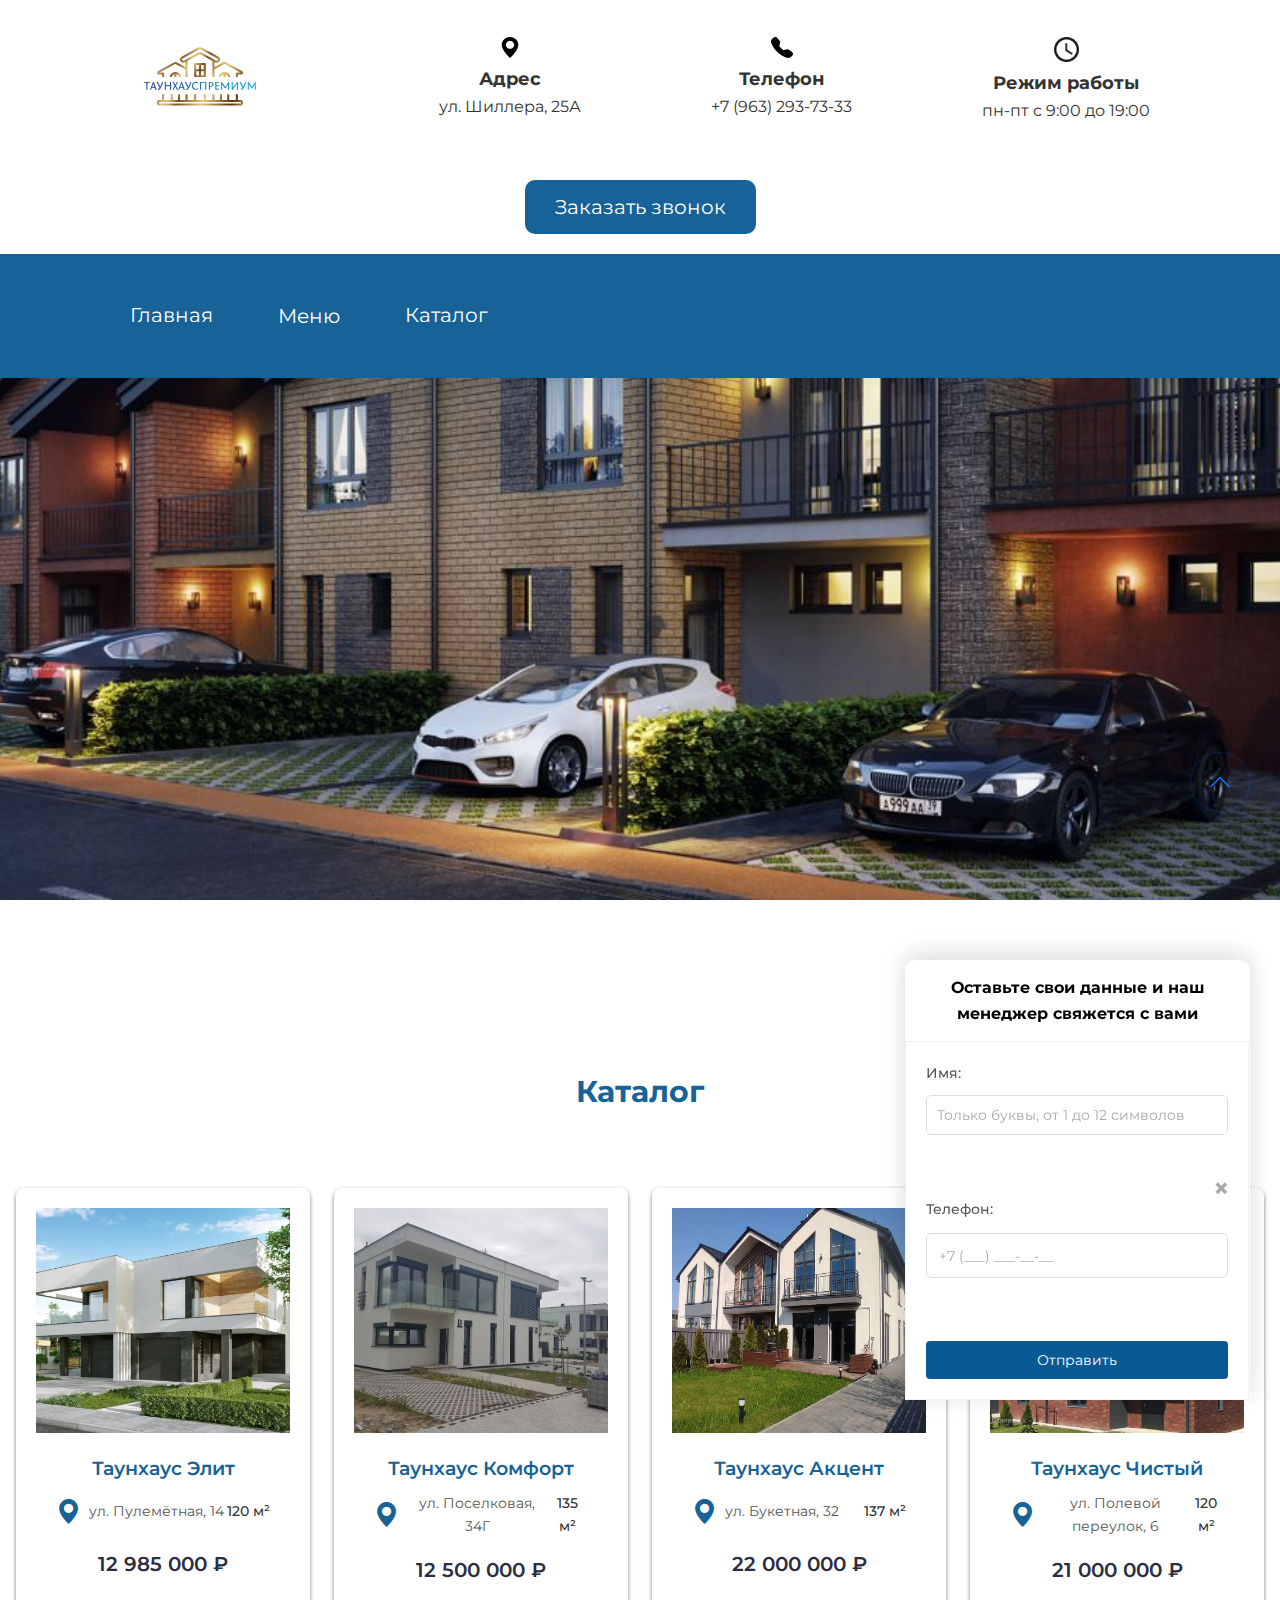
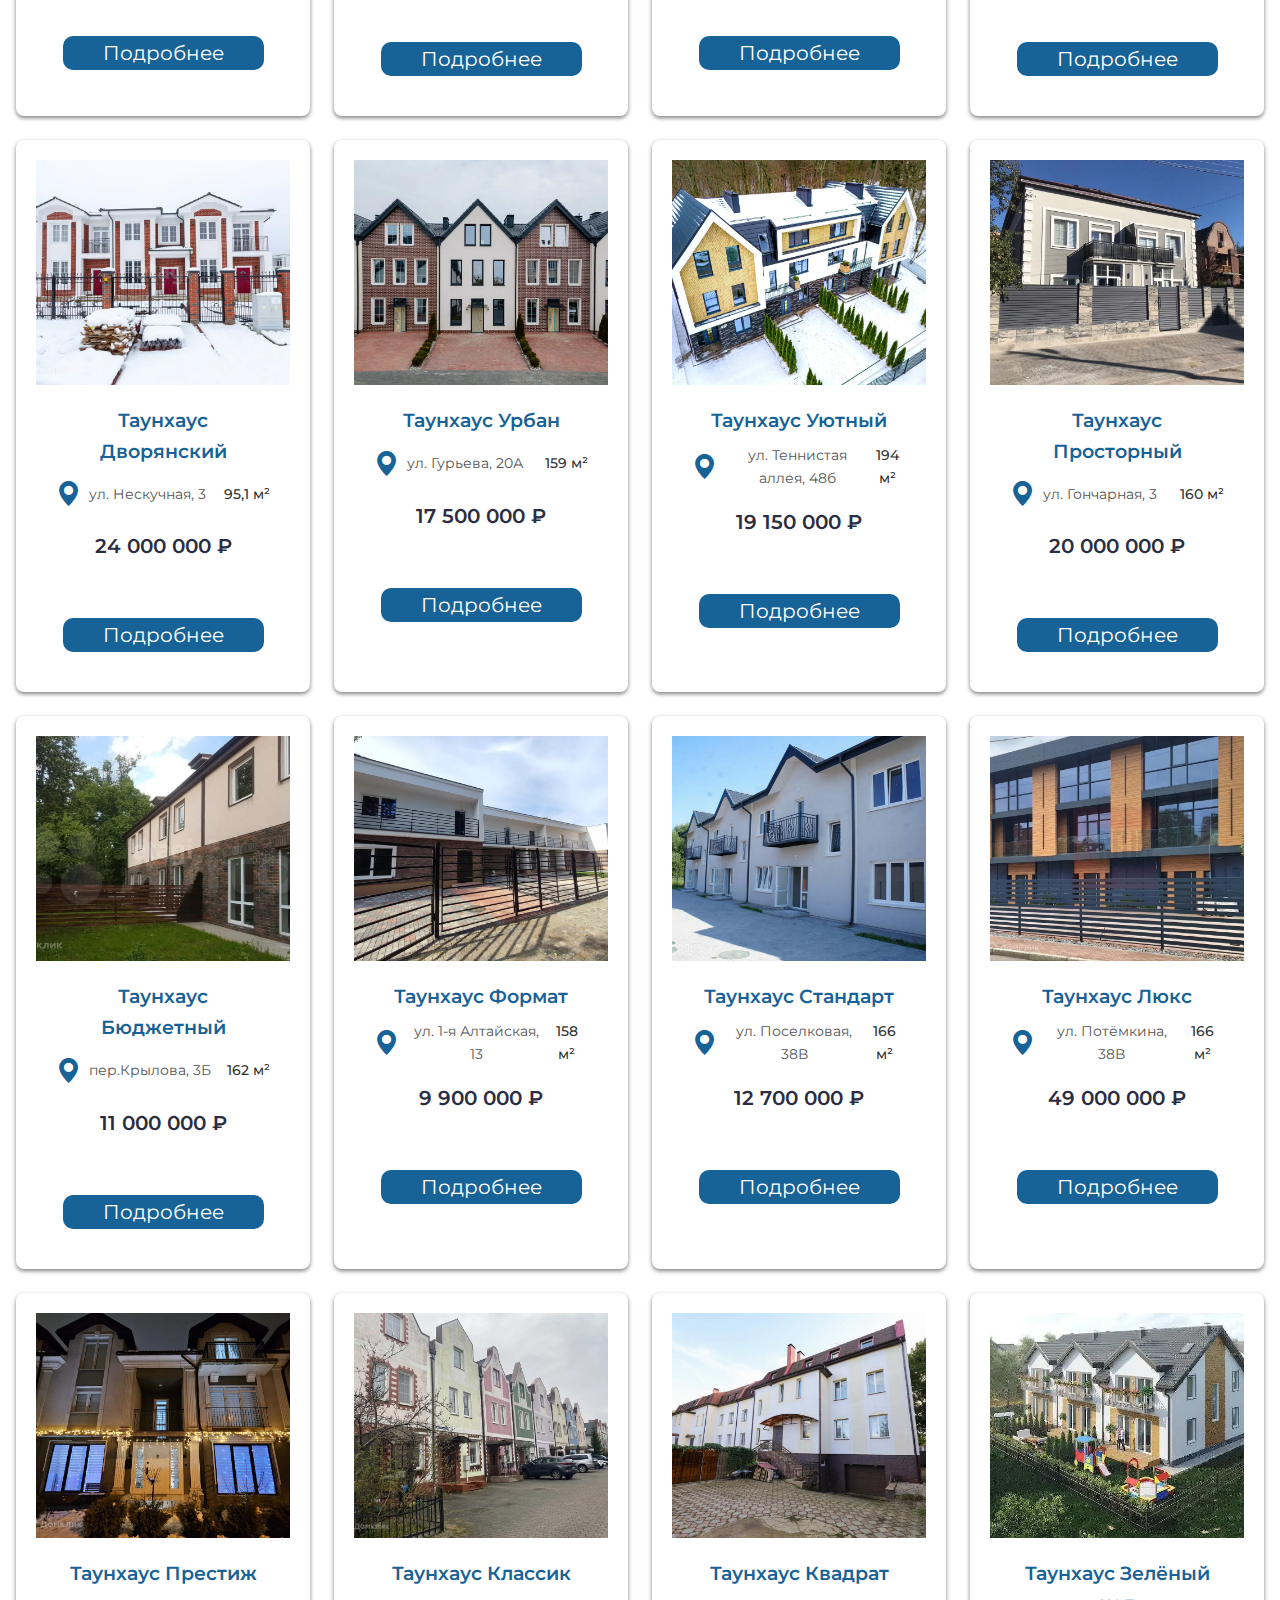
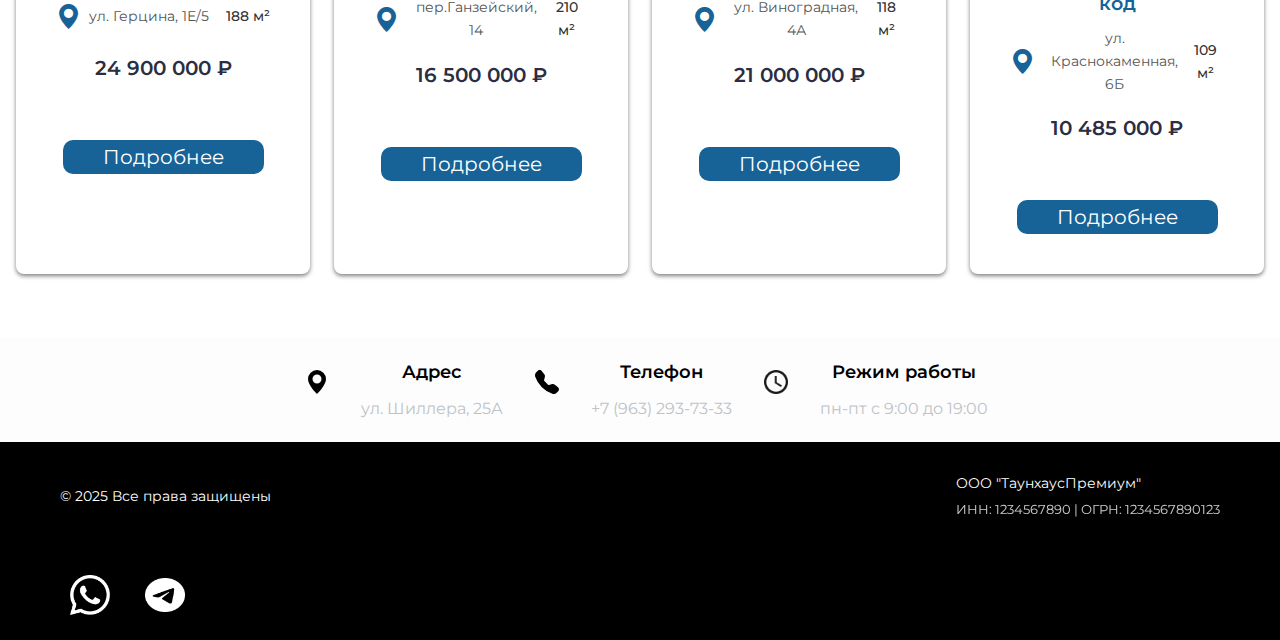
<file: catalog.html>
<!DOCTYPE html>
<html lang="en">
<head>
    <meta charset="UTF-8">
    <meta name="viewport" content="width=device-width, initial-scale=1.0">
    <title>Document</title>
    <link rel="stylesheet" href="style.css" />
    <link rel="icon" href="img/transparter.png" />
    <link rel="stylesheet" href="https://cdn.jsdelivr.net/npm/swiper@11/swiper-bundle.min.css" />
    <link rel="stylesheet" href="https://cdn.jsdelivr.net/npm/bootstrap-icons@1.11.1/font/bootstrap-icons.css">
</head>
<body>
    </div>
    <button class="scroll-button-up" id="scrollUp" style="background: transparent;">
    <svg xmlns="http://www.w3.org/2000/svg" width="16" height="16" fill="#00B0FF" class="bi bi-chevron-up" viewBox="0 0 16 16">
        <path fill-rule="evenodd" d="M7.646 4.646a.5.5 0 0 1 .708 0l6 6a.5.5 0 0 1-.708.708L8 5.707l-5.646 5.647a.5.5 0 0 1-.708-.708l6-6z"/>
    </svg>
</button>
    <header class="header">
    <div class="header-top container">
        <div class="header-logo">
    <a onclick="window.location.href='company.html'" class="header-link"><img class="logo-img" href="company.html" src="img/81485418.svg" alt="Логотип ТаунхаусПремиум"></a>
</div>
        
        <div class="header-info">
            <div class="header-address">
                <a href="#address-map"><img class="map-icon" src="img/geo-alt-fill (1) 1.png" alt="Иконка карты"></a>
                <p class="address-center">Адрес</p>
                <p class="address">ул. Шиллера, 25А</p>
            </div>
            <div class="header-phone">
                <img class="phone-icon" src="img/telephone-fill 1.png" alt="Иконка телефона">
                <p class="address-center">Телефон</p>
                <p class="address">+7 (963) 293-73-33</p>
            </div>
            <div class="header-clock">
                <img class="clock-icon" src="img/clock-with-white-face_icon-icons.com_72804 (3).png" alt="Иконка часов">
                <p class="address-center">Режим работы</p>
                <p class="address">пн-пт с 9:00 до 19:00</p>
            </div> 
        </div>

        <button class="feedback-toggle-btn" id="feedbackToggleBtn">
        Заказать звонок <span class="icon"></span>
    </button> 
    </div>  
       
    
    <div class="feedback-form-container" id="feedbackFormContainer">
        <div class="feedback-form-header" id="feedbackFormHeader">
            Оставьте свои данные и наш менеджер свяжется с вами
            <button class="close-btn" id="closeFeedbackForm">×</button>
        </div>
        
        <form action="feedback.php" method="POST" id="feedback-form" class="feedback-form" autocomplete="off">
            <label>
                Имя:
                <input type="text" class="name" name="name" id="name" placeholder="Только буквы, от 1 до 12 символов" required>
                <div class="hint" id="name-hint"></div>
            </label>

            <label>
        Телефон:
        <input type="tel" class="telefon-name" name="phone" id="phone" placeholder="+7 (___) ___-__-__" required>
        <div class="hint" id="phone-hint"></div>
        </label>
        
            <button class="blue-button" id="submit-btn" type="submit">Отправить</button>
        </form>
    </div>
        </button>
    </div>

        <div class="header-bottom container">
           <a class="header-link" onclick="window.location.href='index.php'">Главная</a>
          <nav class="dropdown-nav">
                <button id="menu-toggle">Меню</button>
                <ul class="menu-list" id="menu-list">
                    <li class="menu-color"><a href="#about">О компании</a></li>
                    <li class="menu-color"><a href="#reviews">Наши преимущества</a></li>
                    <li class="menu-color"><a href="#catalog">Каталог</a></li>
                    <li class="menu-color"><a href="#message">Отзывы клиентов</a></li>
                </ul>
            </nav>
           <a class="header-link" href="">Каталог</a>
        </div>
        <div class="img-home parallax" style="background-image: url('img/e3f3dc517ec08cf38a70b364f6e29d3abf9f2ff4.jpg');"></div>
<h2 class="catalog-company">Каталог </h2>
        <section class="property-catalog">
  <div class="property-grid">
    <article class="property-card">
      <div class="property-image-container">
        <img src="img/16e23c2aed0d43fd8d1ae456e01abe4e.webp" 
             alt="Таунхаус в Калининграде" 
             class="property-image"
             width="300"
             height="225"
             loading="lazy">
      </div>
      <div class="property-details">
        <h3 class="property-title">Таунхаус Элит</h3>
        <div class="property-info">
          <div class="property-address">
            <a href="https://yandex.ru/maps/?text=город%20Калининград%2C%20ул.%20Пулемётная%2C%2014" 
   target="_blank" 
   class="btn btn-link text-decoration-none">
  <i class="bi bi-geo-alt-fill"></i></a>
            <span>ул. Пулемётная, 14</span>
          </div>
          <div class="property-area">
            <span>120 м²</span>
          </div>
        </div>
        <p class="property-price">12 985 000 ₽</p>
        <button onclick="window.location.href='tanhouse1.php'" class="property-button">Подробнее</button>
      </div>
    </article>
  
    <article class="property-card">
      <div class="property-image-container">
        <img src="img/4ba17f88f1ee4b4b891837a8fb45b6cf.webp" 
             alt="Таунхаус в Калининграде" 
             class="property-image"
             width="300"
             height="225"
             loading="lazy">
      </div>
      <div class="property-details">
        <h3 class="property-title">Таунхаус Комфорт</h3>
        <div class="property-info">
          <div class="property-address">
            <a href="https://yandex.ru/maps/22/kaliningrad/house/poselkovaya_ulitsa_34g/ZkkYcg5hTkQFQFtufXt0dntkbQ==/?ll=20.491177%2C54.757506&z=20" 
   target="_blank" 
   class="btn btn-link text-decoration-none">
  <i class="bi bi-geo-alt-fill"></i></a>
            <span>ул. Поселковая, 34Г</span>
          </div>
          <div class="property-area">
            <span>135 м²</span>
          </div>
        </div>
        <p class="property-price">12 500 000 ₽</p>
        <button onclick="window.location.href='tanhouse2.php'" class="property-button">Подробнее</button>
      </div>
    </article>
    
    <article class="property-card">
      <div class="property-image-container">
        <img src="img/b2bbe4e.webp" 
             alt="Премиальный таунхаус в Калининграде" 
             class="property-image"
             width="300"
             height="225"
             loading="lazy">
      </div>
      <div class="property-details">
        <h3 class="property-title">Таунхаус Акцент</h3>
        <div class="property-info">
           <div class="property-address">
            <a href="https://yandex.ru/maps/22/kaliningrad/house/buketnaya_ulitsa_32/ZkkYcwJlSEYDQFtufXtyeX1qZw==/?ll=20.554892%2C54.738343&z=19" 
   target="_blank" 
   class="btn btn-link text-decoration-none">
  <i class="bi bi-geo-alt-fill"></i></a>
            <span>ул. Букетная, 32</span>
          </div>
          <div class="property-area">
            <span>137 м²</span>
          </div>
        </div>
        <p class="property-price">22 000 000 ₽</p>
        <button onclick="window.location.href='tanhouse3.php'" class="property-button">Подробнее</button>
      </div>
    </article>

    <article class="property-card">
      <div class="property-image-container">
        <img src="img/dbad321.webp" 
             alt="Премиальный таунхаус в Калининграде" 
             class="property-image"
             width="300"
             height="225"
             loading="lazy">
      </div>
      <div class="property-details">
        <h3 class="property-title">Таунхаус Чистый</h3>
        <div class="property-info">
          <div class="property-address">
            <a href="https://yandex.ru/maps/22/kaliningrad/house/polevoy_pereulok_6/ZkkYcwNpSkUEQFtufXtzdHVkYw==/?ll=20.549354%2C54.725976&z=18" 
   target="_blank" 
   class="btn btn-link text-decoration-none">
  <i class="bi bi-geo-alt-fill"></i> </a>
            <span>ул. Полевой переулок, 6</span>
          </div>
          <div class="property-area">
            <span>120 м²</span>
          </div>
        </div>
        <p class="property-price">21 000 000 ₽</p>
        <button onclick="window.location.href='tanhouse4.php'" class="property-button">Подробнее</button>
      </div>
    </article>

    <article class="property-card">
      <div class="property-image-container">
        <img src="img/d5445f72.webp" 
             alt="Премиальный таунхаус в Калининграде" 
             class="property-image"
             width="300"
             height="225"
             loading="lazy">
      </div>
      <div class="property-details">
        <h3 class="property-title">Таунхаус Дворянский</h3>
        <div class="property-info">
          <div class="property-address">
            <i class="bi bi-geo-alt-fill text-primary"></i>
            <span>ул. Нескучная, 3</span>
          </div>
          <div class="property-area">
            <span>95,1 м²</span>
          </div>
        </div>
        <p class="property-price">24 000 000 ₽</p>
        <button class="property-button">Подробнее</button>
      </div>
    </article>

    <article class="property-card">
      <div class="property-image-container">
        <img src="img/c66.webp" 
             alt="Премиальный таунхаус в Калининграде" 
             class="property-image"
             width="300"
             height="225"
             loading="lazy">
      </div>
      <div class="property-details">
        <h3 class="property-title">Таунхаус Урбан</h3>
        <div class="property-info">
          <div class="property-address">
            <i class="bi bi-geo-alt-fill text-primary"></i>
            <span>ул. Гурьева, 20А</span>
          </div>
          <div class="property-area">
            <span>159 м²</span>
          </div>
        </div>
        <p class="property-price">17 500 000 ₽</p>
        <button class="property-button">Подробнее</button>
      </div>
    </article>

    <article class="property-card">
      <div class="property-image-container">
        <img src="img/d3bd.webp" 
             alt="Премиальный таунхаус в Калининграде" 
             class="property-image"
             width="300"
             height="225"
             loading="lazy">
      </div>
      <div class="property-details">
        <h3 class="property-title">Таунхаус Уютный</h3>
        <div class="property-info">
          <div class="property-address">
            <i class="bi bi-geo-alt-fill text-primary"></i>
            <span>ул. Теннистая аллея, 48б</span>
          </div>
          <div class="property-area">
            <span>194 м²</span>
          </div>
        </div>
        <p class="property-price">19 150 000 ₽</p>
        <button class="property-button">Подробнее</button>
      </div>
    </article>

    <article class="property-card">
      <div class="property-image-container">
        <img src="img/a6.webp" 
             alt="Премиальный таунхаус в Калининграде" 
             class="property-image"
             width="300"
             height="225"
             loading="lazy">
      </div>
      <div class="property-details">
        <h3 class="property-title">Таунхаус Просторный</h3>
        <div class="property-info">
          <div class="property-address">
            <i class="bi bi-geo-alt-fill text-primary"></i>
            <span>ул. Гончарная, 3</span>
          </div>
          <div class="property-area">
            <span>160 м²</span>
          </div>
        </div>
        <p class="property-price">20 000 000 ₽</p>
        <button class="property-button">Подробнее</button>
      </div>
    </article>

    <article class="property-card">
      <div class="property-image-container">
        <img src="img/f.webp" 
             alt="Премиальный таунхаус в Калининграде" 
             class="property-image"
             width="300"
             height="225"
             loading="lazy">
      </div>
      <div class="property-details">
        <h3 class="property-title">Таунхаус Бюджетный</h3>
        <div class="property-info">
          <div class="property-address">
            <i class="bi bi-geo-alt-fill text-primary"></i>
            <span>пер.Крылова, 3Б</span>
          </div>
          <div class="property-area">
            <span>162 м²</span>
          </div>
        </div>
        <p class="property-price">11 000 000 ₽</p>
        <button class="property-button">Подробнее</button>
      </div>
    </article>

    <article class="property-card">
      <div class="property-image-container">
        <img src="img/ad.webp" 
             alt="Премиальный таунхаус в Калининграде" 
             class="property-image"
             width="300"
             height="225"
             loading="lazy">
      </div>
      <div class="property-details">
        <h3 class="property-title">Таунхаус Формат</h3>
        <div class="property-info">
          <div class="property-address">
            <i class="bi bi-geo-alt-fill text-primary"></i>
            <span>ул. 1-я Алтайская, 13</span>
          </div>
          <div class="property-area">
            <span>158 м²</span>
          </div>
        </div>
        <p class="property-price">9 900 000 ₽</p>
        <button class="property-button">Подробнее</button>
      </div>
    </article>

    <article class="property-card">
      <div class="property-image-container">
        <img src="img/a4e.webp" 
             alt="Премиальный таунхаус в Калининграде" 
             class="property-image"
             width="300"
             height="225"
             loading="lazy">
      </div>
      <div class="property-details">
        <h3 class="property-title">Таунхаус Стандарт</h3>
        <div class="property-info">
          <div class="property-address">
            <i class="bi bi-geo-alt-fill text-primary"></i>
            <span>ул. Поселковая, 38В</span>
          </div>
          <div class="property-area">
            <span>166 м²</span>
          </div>
        </div>
        <p class="property-price">12 700 000 ₽</p>
        <button class="property-button">Подробнее</button>
      </div>
    </article>

    <article class="property-card">
      <div class="property-image-container">
        <img src="img/d9a2.webp" 
             alt="Премиальный таунхаус в Калининграде" 
             class="property-image"
             width="300"
             height="225"
             loading="lazy">
      </div>
      <div class="property-details">
        <h3 class="property-title">Таунхаус Люкс</h3>
        <div class="property-info">
          <div class="property-address">
            <i class="bi bi-geo-alt-fill text-primary"></i>
            <span>ул. Потёмкина, 38В</span>
          </div>
          <div class="property-area">
            <span>166 м²</span>
          </div>
        </div>
        <p class="property-price">49 000 000 ₽</p>
        <button class="property-button">Подробнее</button>
      </div>
    </article>

    <article class="property-card">
      <div class="property-image-container">
        <img src="img/b4.webp" 
             alt="Премиальный таунхаус в Калининграде" 
             class="property-image"
             width="300"
             height="225"
             loading="lazy">
      </div>
      <div class="property-details">
        <h3 class="property-title">Таунхаус Престиж</h3>
        <div class="property-info">
          <div class="property-address">
            <i class="bi bi-geo-alt-fill text-primary"></i>
            <span>ул. Герцина, 1Е/5</span>
          </div>
          <div class="property-area">
            <span>188 м²</span>
          </div>
        </div>
        <p class="property-price">24 900 000 ₽</p>
        <button class="property-button">Подробнее</button>
      </div>
    </article>

    <article class="property-card">
      <div class="property-image-container">
        <img src="img/c89237f1.webp" 
             alt="Премиальный таунхаус в Калининграде" 
             class="property-image"
             width="300"
             height="225"
             loading="lazy">
      </div>
      <div class="property-details">
        <h3 class="property-title">Таунхаус Классик</h3>
        <div class="property-info">
          <div class="property-address">
            <i class="bi bi-geo-alt-fill text-primary"></i>
            <span>пер.Ганзейский, 14</span>
          </div>
          <div class="property-area">
            <span>210 м²</span>
          </div>
        </div>
        <p class="property-price">16 500 000 ₽</p>
        <button class="property-button">Подробнее</button>
      </div>
    </article>

    <article class="property-card">
      <div class="property-image-container">
        <img src="img/edd32f4629670.webp" 
             alt="Премиальный таунхаус в Калининграде" 
             class="property-image"
             width="300"
             height="225"
             loading="lazy">
      </div>
      <div class="property-details">
        <h3 class="property-title">Таунхаус Квадрат</h3>
        <div class="property-info">
          <div class="property-address">
            <i class="bi bi-geo-alt-fill text-primary"></i>
            <span>ул. Виноградная, 4А</span>
          </div>
          <div class="property-area">
            <span>118 м²</span>
          </div>
        </div>
        <p class="property-price">21 000 000 ₽</p>
        <button class="property-button">Подробнее</button>
      </div>
    </article>
    
    <article class="property-card">
      <div class="property-image-container">
        <img src="img/ed3d8106dcab7eb6f0d8a1c82bf9f892509a1a40.webp" 
             alt="Комфортабельный таунхаус в Калининграде" 
             class="property-image"
             width="300"
             height="225"
             loading="lazy">
      </div>
      <div class="property-details">
        <h3 class="property-title">Таунхаус Зелёный код</h3>
        <div class="property-info">
          <div class="property-address">
            <i class="bi bi-geo-alt-fill text-primary"></i>
            <span>ул. Краснокаменная, 6Б  </span>
          </div>
          <div class="property-area">
            <span>109 м²</span>
          </div>
        </div>
        <p class="property-price">10 485 000 ₽</p>
        <button class="property-button">Подробнее</button>
      </div>
    </article>
  </div>
</section>

<section id="address-map" class="address">
    <script id="address" class="map" type="text/javascript" charset="utf-8" async src="https://api-maps.yandex.ru/services/constructor/1.0/js/?um=constructor%3Ada444df6a63e56e8427f115d85c3c42fd681fa56634f1e79d054e72ebf3aa537&amp;width=1905&amp;height=720&amp;lang=ru_RU&amp;scroll=true"></script>
</section>

<div class="footer-contacts">
    
        <div class="contact-icon">
            <img src="img/geo-alt-fill (1).svg" alt="Адрес" width="24" height="24">
        </div>
        <div class="contact-details">
            <h3 class="contact-title">Адрес</h3>
            <p class="contact-text">ул. Шиллера, 25А</p>
        </div>
    

    
        <div class="contact-icon">
            <img src="img/telephone-fill.svg" alt="Телефон" width="24" height="24">
        </div>
        <div class="contact-details">
            <h3 class="contact-title">Телефон</h3>
            <a href="tel:+79632937333" class="contact-text">+7 (963) 293-73-33</a>
        </div>
    

    
        <div class="contact-icon">
            <img src="img/clock-with-white-face_icon-icons.com_72804 (1).png" alt="Режим работы" width="24" height="24">
        </div>
        <div class="contact-details">
            <h3 class="contact-title">Режим работы</h3>
            <p class="contact-text">пн-пт с 9:00 до 19:00</p>
        </div>
    </div>

<footer class="main-footer">
    <div class="footer-container">
        <div class="footer-left">
            <p class="copyright">© 2025 Все права защищены</p>
        </div>
        <div class="footer-right">
            <p class="company-info">ООО "ТаунхаусПремиум"</p>
            <p class="legal-info">ИНН: 1234567890 | ОГРН: 1234567890123</p>
        </div>
    </div>
</footer>

<footer class="main-footer">
    <div class="footer-container container">

        <div class="footer-social">
            <a href="https://chat.whatsapp.com/FykP4lHlTL67JI23oEiik0" class="social-link" aria-label="WhatsApp">
                <img src="img/whatsapp.png" alt="WhatsApp">
            </a>
            <a href="https://t.me/+3aRsxDu8VURhNzhi" class="social-link" aria-label="Telegram">
                <img src="img/telegram 1.png" alt="Telegram">
            </a>
        </div>
    </div>
</footer>

</body>
<script src="https://cdn.jsdelivr.net/npm/swiper@11/swiper-bundle.min.js"></script>
<script src="ScrollUp.js"></script>
<script src="script.js"></script>
<script src="svazat.js"></script>
<script>
  document.addEventListener('DOMContentLoaded', function() {
    // Получаем элементы
    const toggleBtn = document.getElementById('feedbackToggleBtn');
    const formContainer = document.getElementById('feedbackFormContainer');
    const closeBtn = document.getElementById('closeFeedbackForm');
    const formHeader = document.getElementById('feedbackFormHeader');
    
    // Проверяем, что элементы существуют
    if (!toggleBtn || !formContainer || !closeBtn || !formHeader) {
        console.error('One or more elements not found!');
        return;
    }
    
    // Открытие/закрытие формы
    toggleBtn.addEventListener('click', function() {
        formContainer.classList.toggle('visible');
    });
    
    // Закрытие формы по крестику
    closeBtn.addEventListener('click', function(e) {
        e.stopPropagation();
        formContainer.classList.remove('visible');
    });
    
    // Закрытие формы по клику на заголовок
    formHeader.addEventListener('click', function(e) {
        if (e.target === this) { // Проверяем, что кликнули именно на заголовок
            formContainer.classList.remove('visible');
        }
    });
    
    // Валидация поля имени
    const nameInput = document.getElementById('name');
    const nameHint = document.getElementById('name-hint');
    
    if (nameInput && nameHint) {
        nameInput.addEventListener('input', function() {
            const value = this.value;
            if (!/^[a-zA-Zа-яА-ЯёЁ\s]+$/.test(value)) {
                nameHint.textContent = 'Только буквы разрешены';
                this.style.borderColor = 'red';
            } else if (value.length > 12) {
                nameHint.textContent = 'Максимум 12 символов';
                this.style.borderColor = 'red';
            } else {
                nameHint.textContent = '';
                this.style.borderColor = '#ddd';
            }
        });
    }
});
</script>
</html>
</body>
</html>
</file>
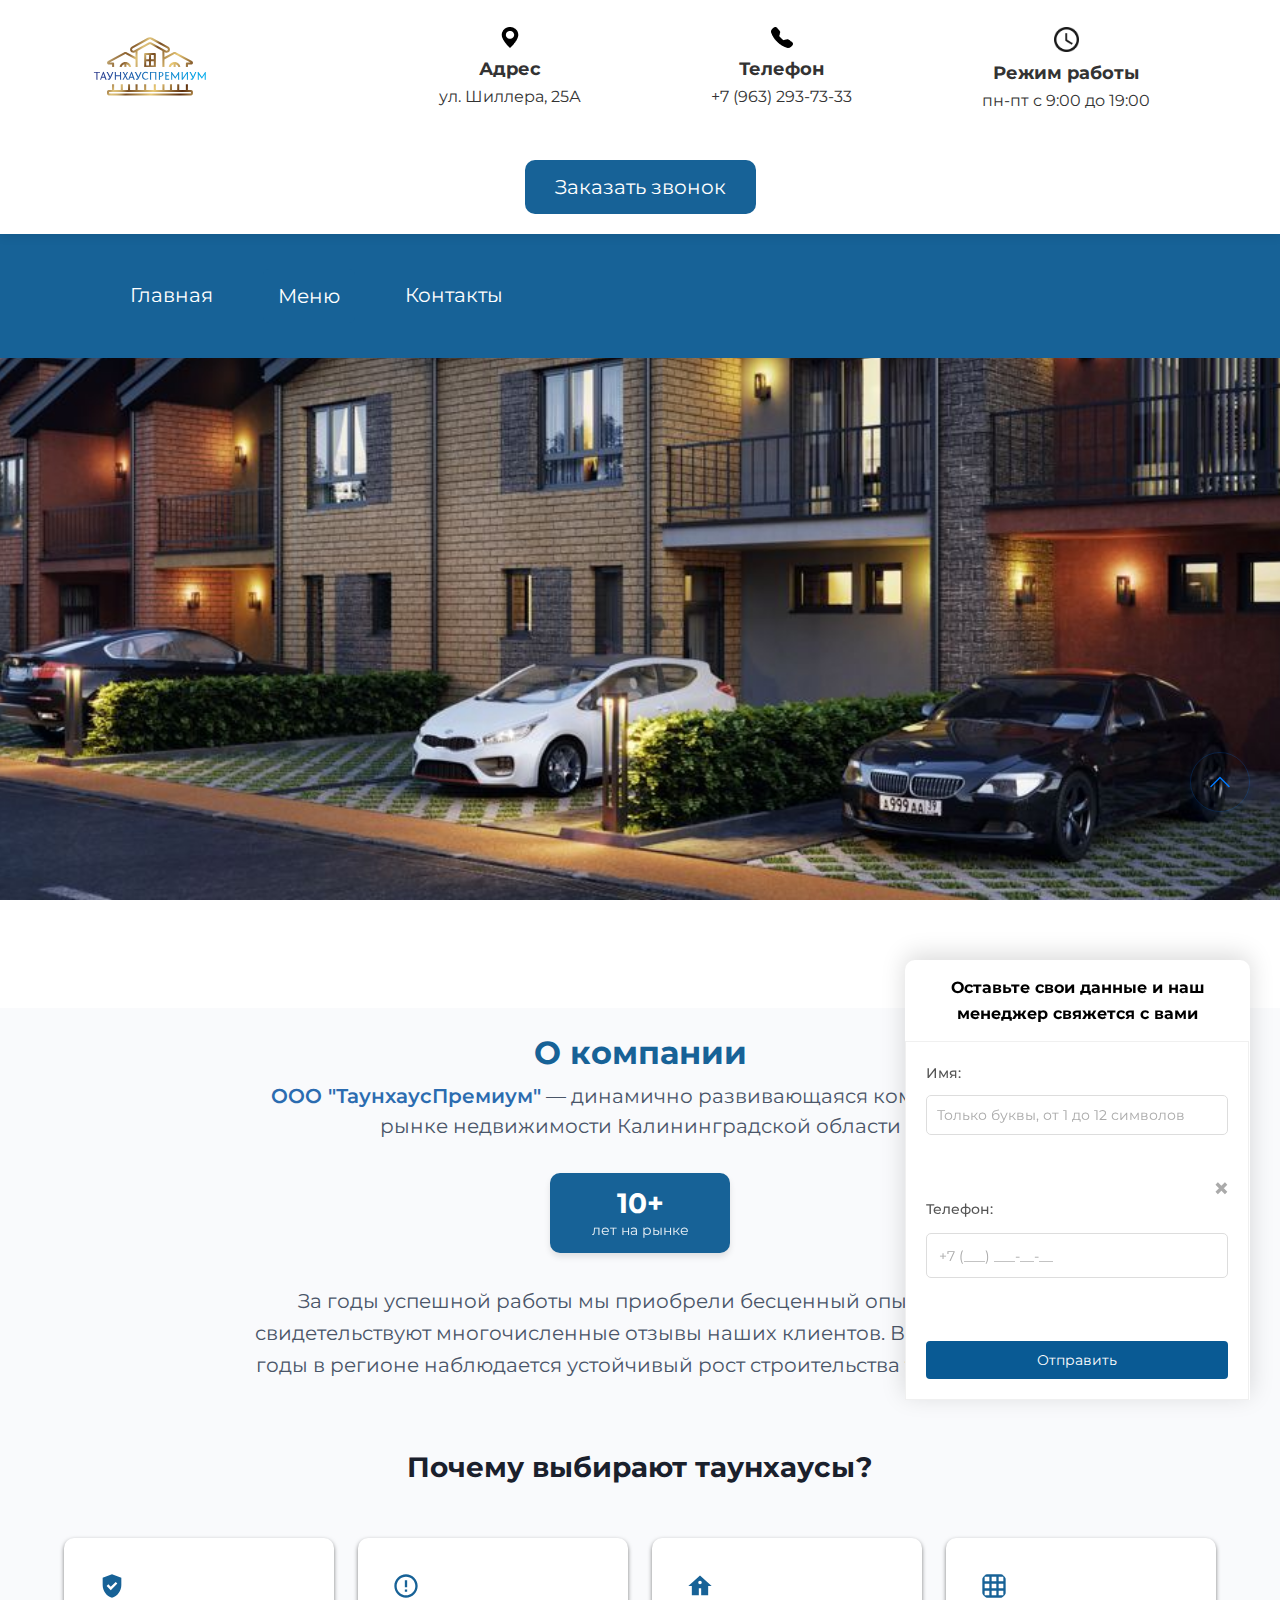
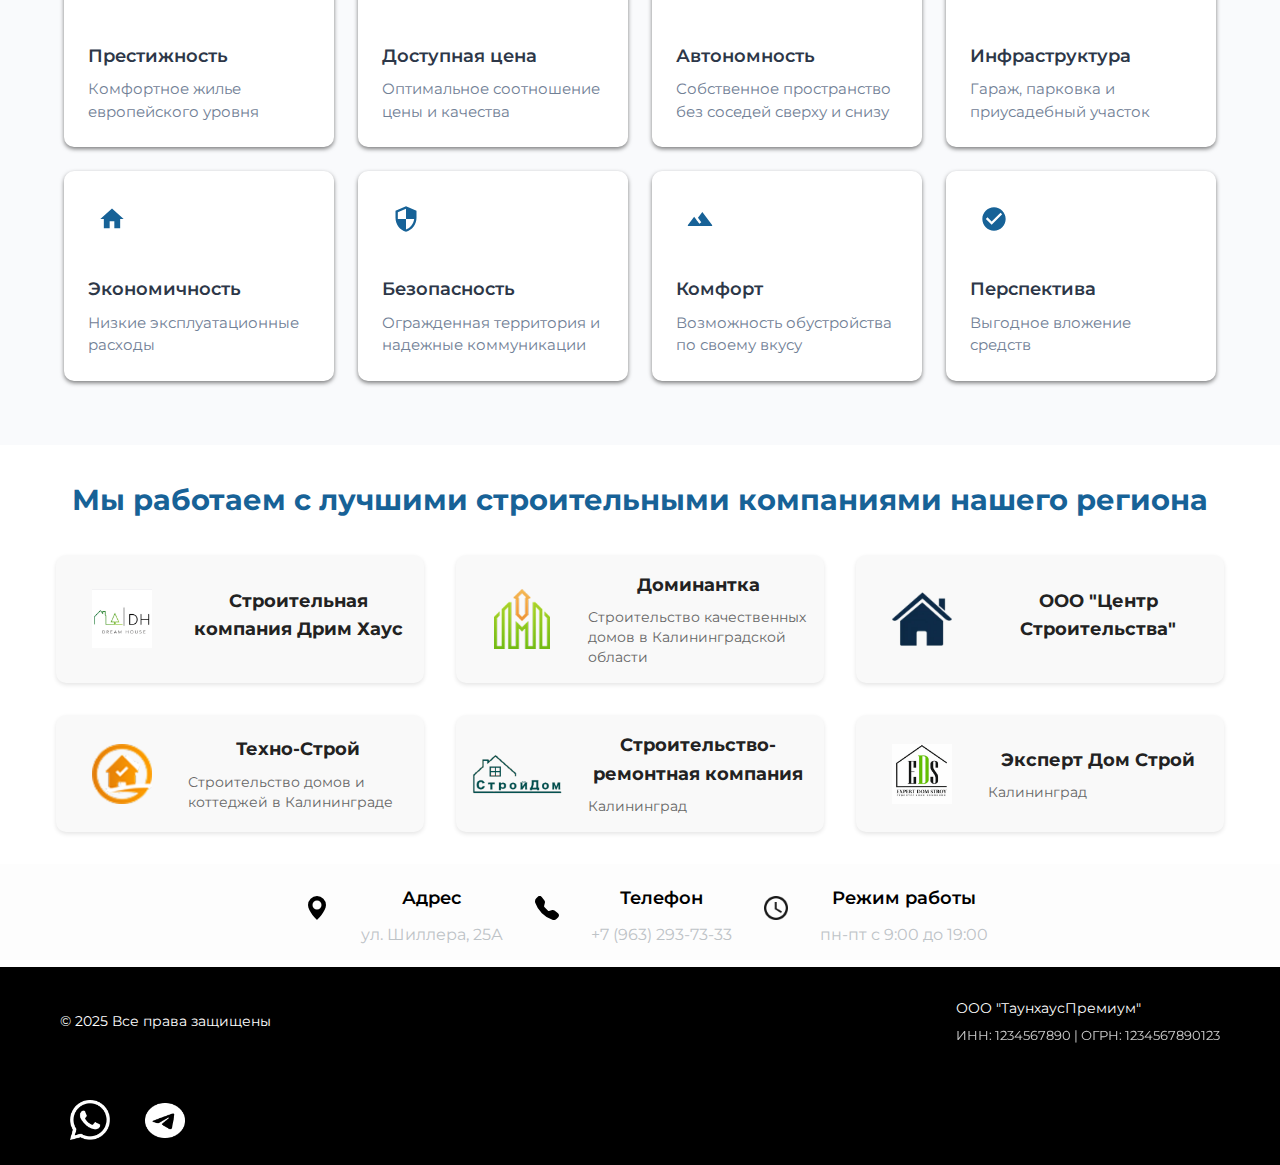
<file: company.html>
<!DOCTYPE html>
<html lang="en">
<head>
    <meta charset="UTF-8">
    <meta name="viewport" content="width=device-width, initial-scale=1.0">
    <title>Document</title>
    <link rel="stylesheet" href="style.css" />
    <link rel="icon" href="img/transparter.png" />
    <link rel="stylesheet" href="https://cdn.jsdelivr.net/npm/swiper@11/swiper-bundle.min.css" />
</head>
<body>
        </div>
        <button class="scroll-button-up" id="scrollUp" style="background: transparent;">
    <svg xmlns="http://www.w3.org/2000/svg" width="16" height="16" fill="#00B0FF" class="bi bi-chevron-up" viewBox="0 0 16 16">
        <path fill-rule="evenodd" d="M7.646 4.646a.5.5 0 0 1 .708 0l6 6a.5.5 0 0 1-.708.708L8 5.707l-5.646 5.647a.5.5 0 0 1-.708-.708l6-6z"/>
    </svg>
</button>
    <header class="header">
    <div class="header-top container">
        <div class="header-logo">
    <img class="logo-img" src="img/81485418.svg" alt="Логотип ТаунхаусПремиум">
</div>
        
        <div class="header-info">
            <div class="header-address">
                <a href="#address-map"><img class="map-icon" src="img/geo-alt-fill (1) 1.png" alt="Иконка карты"></a>
                <p class="address-center">Адрес</p>
                <p class="address">ул. Шиллера, 25А</p>
            </div>
            <div class="header-phone">
<img class="phone-icon" src="img/telephone-fill 1.png" alt="Иконка телефона">
                <p class="address-center">Телефон</p>
                <p class="address">+7 (963) 293-73-33</p>
            </div>
            <div class="header-phone">
                <img class="clock-icon" src="img/clock-with-white-face_icon-icons.com_72804 (1).png" alt="Иконка часов">
                <p class="address-center">Режим работы</p>
                <p class="address">пн-пт с 9:00 до 19:00</p>
            </div>
        </div>
        
        <button class="feedback-toggle-btn" id="feedbackToggleBtn">
        Заказать звонок <span class="icon"></span>
    </button>

        
        <div class="feedback-form-container" id="feedbackFormContainer">
        <div class="feedback-form-header" id="feedbackFormHeader">
            Оставьте свои данные и наш менеджер свяжется с вами
            <button class="close-btn" id="closeFeedbackForm">×</button>
        </div>
        
        <form action="feedback.php" method="POST" id="feedback-form" class="feedback-form" autocomplete="off">
            <label>
                Имя:
                <input type="text" class="name" name="name" id="name" placeholder="Только буквы, от 1 до 12 символов" required>
                <div class="hint" id="name-hint"></div>
            </label>

            <label>
        Телефон:
        <input type="tel" name="phone" id="phone" placeholder="+7 (___) ___-__-__" required>
        <div class="hint" id="phone-hint"></div>
        </label>
        
            <button class="blue-button" id="submit-btn" type="submit">Отправить</button>
        </form>
    </div>
        </button>
    </div>
    </div>
</header>

        <div class="header-bottom container">
           <a class="header-link" onclick="window.location.href='index.php'">Главная</a>
           <nav class="dropdown-nav">
                <button id="menu-toggle">Меню</button>
                <ul class="menu-list" id="menu-list">
                    <li class="menu-color"><a href="#about">О компании</a></li>
                    <li class="menu-color"><a href="#reviews">Наши преимущества</a></li>
                    <li class="menu-color"><a href="#catalog">Каталог</a></li>
                    <li class="menu-color"><a href="#message">Отзывы клиентов</a></li>
                </ul>
            </nav>
           <a class="header-link" href="contacts.html">Контакты</a>
        </div>
<div class="img-home parallax" style="background-image: url('img/e3f3dc517ec08cf38a70b364f6e29d3abf9f2ff4.jpg');"></div>

        <section class="about-section">
  <div class="about-section__container">
    <header class="about-section__header">
      <h2 id="about" class="about-section__title">О компании</h2>
    </header>
    
    <div class="about-section__content">
      <div class="about-section__intro">
        <p class="about-section__greeting">
          <span class="highlight">OOO "ТаунхаусПремиум"</span> — динамично развивающаяся компания 
          на рынке недвижимости Калининградской области
        </p>
        
        <div class="about-section__experience">
          <div class="experience-badge">
            <span class="experience-badge__years">10+</span>
            <span class="experience-badge__text">лет на рынке</span>
          </div>
          <p class="about-section__description">
            За годы успешной работы мы приобрели бесценный опыт, о чём 
            свидетельствуют многочисленные отзывы наших клиентов. В последние 
            годы в регионе наблюдается устойчивый рост строительства таунхаусов.
          </p>
        </div>
      </div>
      
      <div class="about-section__advantages">
        <h3 class="about-section__advantages-title">Почему выбирают таунхаусы?</h3>
        <ul class="advantages-grid">
          <li class="advantage-card">
            <svg class="advantage-card__icon" width="24" height="24" viewBox="0 0 24 24">
              <path d="M12 2L4 5v6.09c0 5.05 3.41 9.76 8 10.91 4.59-1.15 8-5.86 8-10.91V5l-8-3zm-1.06 13.54L7.4 12l1.41-1.41 2.12 2.12 4.24-4.24 1.41 1.41-5.64 5.66z"/>
            </svg>
            <h4 class="advantage-card__title">Престижность</h4>
            <p class="advantage-card__description">Комфортное жилье европейского уровня</p>
          </li>
          
          <li class="advantage-card">
            <svg class="advantage-card__icon" width="24" height="24" viewBox="0 0 24 24">
              <path d="M11 15h2v2h-2zm0-8h2v6h-2zm.99-5C6.47 2 2 6.48 2 12s4.47 10 9.99 10C17.52 22 22 17.52 22 12S17.52 2 11.99 2zM12 20c-4.42 0-8-3.58-8-8s3.58-8 8-8 8 3.58 8 8-3.58 8-8 8z"/>
            </svg>
            <h4 class="advantage-card__title">Доступная цена</h4>
            <p class="advantage-card__description">Оптимальное соотношение цены и качества</p>
          </li>
          
          <li class="advantage-card">
            <svg class="advantage-card__icon" width="24" height="24" viewBox="0 0 24 24">
              <path d="M12 3L2 12h3v8h6v-6h2v6h6v-8h3L12 3zm0 4.5c.83 0 1.5.67 1.5 1.5s-.67 1.5-1.5 1.5-1.5-.67-1.5-1.5.67-1.5 1.5-1.5z"/>
            </svg>
            <h4 class="advantage-card__title">Автономность</h4>
            <p class="advantage-card__description">Собственное пространство без соседей сверху и снизу</p>
          </li>
          
          <li class="advantage-card">
            <svg class="advantage-card__icon" width="24" height="24" viewBox="0 0 24 24">
              <path d="M20 2H4c-1.1 0-2 .9-2 2v16c0 1.1.9 2 2 2h16c1.1 0 2-.9 2-2V4c0-1.1-.9-2-2-2zM8 20H4v-4h4v4zm0-6H4v-4h4v4zm0-6H4V4h4v4zm6 12h-4v-4h4v4zm0-6h-4v-4h4v4zm0-6h-4V4h4v4zm6 12h-4v-4h4v4zm0-6h-4v-4h4v4zm0-6h-4V4h4v4z"/>
            </svg>
            <h4 class="advantage-card__title">Инфраструктура</h4>
            <p class="advantage-card__description">Гараж, парковка и приусадебный участок</p>
          </li>
          
          <li class="advantage-card">
            <svg class="advantage-card__icon" width="24" height="24" viewBox="0 0 24 24">
              <path d="M10 20v-6h4v6h5v-8h3L12 3 2 12h3v8h5z"/>
            </svg>
            <h4 class="advantage-card__title">Экономичность</h4>
            <p class="advantage-card__description">Низкие эксплуатационные расходы</p>
          </li>
          
          <li class="advantage-card">
            <svg class="advantage-card__icon" width="24" height="24" viewBox="0 0 24 24">
              <path d="M12 1L3 5v6c0 5.55 3.84 10.74 9 12 5.16-1.26 9-6.45 9-12V5l-9-4zm0 10.99h7c-.53 4.12-3.28 7.79-7 8.94V12H5V6.3l7-3.11v8.8z"/>
            </svg>
            <h4 class="advantage-card__title">Безопасность</h4>
            <p class="advantage-card__description">Огражденная территория и надежные коммуникации</p>
          </li>
          
          <li class="advantage-card">
            <svg class="advantage-card__icon" width="24" height="24" viewBox="0 0 24 24">
              <path d="M14 6l-3.75 5 2.85 3.8-1.6 1.2C9.81 13.75 7 10 7 10l-6 8h22L14 6z"/>
            </svg>
            <h4 class="advantage-card__title">Комфорт</h4>
            <p class="advantage-card__description">Возможность обустройства по своему вкусу</p>
          </li>
          
          <li class="advantage-card">
            <svg class="advantage-card__icon" width="24" height="24" viewBox="0 0 24 24">
              <path d="M12 2C6.48 2 2 6.48 2 12s4.48 10 10 10 10-4.48 10-10S17.52 2 12 2zm-2 15l-5-5 1.41-1.41L10 14.17l7.59-7.59L19 8l-9 9z"/>
            </svg>
            <h4 class="advantage-card__title">Перспектива</h4>
            <p class="advantage-card__description">Выгодное вложение средств</p>
          </li>
        </ul>
      </div>
    </div>
  </div>
</section>

<section class="partners">
  <div class="partners__header">
    <h2 class="partners__title">Мы работаем с лучшими строительными компаниями нашего региона</h2>
  </div>
  
  <ul class="partners__list">
    <li class="partner">
      <img class="partner__logo" src="img/image 1 (1).png" alt="Логотип Дрим Хаус" width="100" height="60">
      <div class="partner__info">
        <h3 class="partner__name">Строительная компания Дрим Хаус</h3>
      </div>
    </li>
    
    <li class="partner">
      <img class="partner__logo" src="img/image 2.png" alt="Логотип Доминантка" width="100" height="60">
      <div class="partner__info">
        <h3 class="partner__name">Доминантка</h3>
        <p class="partner__description">Строительство качественных домов в Калининградской области</p>
      </div>
    </li>
    
    <li class="partner">
      <img class="partner__logo" src="img/image 4.png" alt="Логотип Центр Строительства" width="100" height="60">
      <div class="partner__info">
        <h3 class="partner__name">ООО "Центр Строительства"</h3>
      </div>
    </li>
    
    <li class="partner">
      <img class="partner__logo" src="img/Frame 1.png" alt="Логотип Техно-Строй" width="100" height="60">
      <div class="partner__info">
        <h3 class="partner__name">Техно-Строй</h3>
        <p class="partner__description">Строительство домов и коттеджей в Калининграде</p>
      </div>
    </li>
    
    <li class="partner">
      <img class="partner__logo" src="img/image 6.png" alt="Логотип Строительство-ремонтная компания" width="100" height="60">
      <div class="partner__info">
        <h3 class="partner__name">Строительство-ремонтная компания</h3>
        <p class="partner__description">Калининград</p>
      </div>
    </li>

    <li class="partner">
      <img class="partner__logo" src="img/9cb80339-8fca-4094-8595-a15753f9944d.webp" alt="Логотип Строительство-ремонтная компания" width="100" height="60">
      <div class="partner__info">
        <h3 class="partner__name">Эксперт Дом Строй</h3>
        <p class="partner__description">Калининград</p>
      </div>
    </li>
  </ul>
</section>


<section id="address-map" class="address">
    <script id="address" class="map" type="text/javascript" charset="utf-8" async src="https://api-maps.yandex.ru/services/constructor/1.0/js/?um=constructor%3Ada444df6a63e56e8427f115d85c3c42fd681fa56634f1e79d054e72ebf3aa537&amp;width=1905&amp;height=720&amp;lang=ru_RU&amp;scroll=true"></script>
</section>

<div class="footer-contacts">
    
        <div class="contact-icon">
            <img src="img/geo-alt-fill (1).svg" alt="Адрес" width="24" height="24">
        </div>
        <div class="contact-details">
            <h3 class="contact-title">Адрес</h3>
            <p class="contact-text">ул. Шиллера, 25А</p>
        </div>
    

    
        <div class="contact-icon">
            <img src="img/telephone-fill.svg" alt="Телефон" width="24" height="24">
        </div>
        <div class="contact-details">
            <h3 class="contact-title">Телефон</h3>
            <a href="tel:+79632937333" class="contact-text">+7 (963) 293-73-33</a>
        </div>
    

    
        <div class="contact-icon">
            <img src="img/clock-with-white-face_icon-icons.com_72804 (1).png" alt="Режим работы" width="24" height="24">
        </div>
        <div class="contact-details">
            <h3 class="contact-title">Режим работы</h3>
            <p class="contact-text">пн-пт с 9:00 до 19:00</p>
        </div>
    </div>


<footer class="main-footer">
    <div class="footer-container">
        <div class="footer-left">
            <p class="copyright">© 2025 Все права защищены</p>
        </div>
        <div class="footer-right">
            <p class="company-info">ООО "ТаунхаусПремиум"</p>
            <p class="legal-info">ИНН: 1234567890 | ОГРН: 1234567890123</p>
        </div>
    </div>
</footer>

<footer class="main-footer">
    <div class="footer-container container">

        <div class="footer-social">
            <a href="https://chat.whatsapp.com/FykP4lHlTL67JI23oEiik0" class="social-link" aria-label="WhatsApp">
                <img src="img/whatsapp.png" alt="WhatsApp">
            </a>
            <a href="https://t.me/+3aRsxDu8VURhNzhi" class="social-link" aria-label="Telegram">
                <img src="img/telegram 1.png" alt="Telegram">
            </a>
        </div>
    </div>
</footer>

</body>
<script src="https://cdn.jsdelivr.net/npm/swiper@11/swiper-bundle.min.js"></script>
<script src="ScrollUp.js"></script>
<script src="script.js"></script>
<script>
 document.addEventListener('DOMContentLoaded', function() {
    // Получаем элементы
    const toggleBtn = document.getElementById('feedbackToggleBtn');
    const formContainer = document.getElementById('feedbackFormContainer');
    const closeBtn = document.getElementById('closeFeedbackForm');
    const formHeader = document.getElementById('feedbackFormHeader');
    
    // Проверяем, что элементы существуют
    if (!toggleBtn || !formContainer || !closeBtn || !formHeader) {
        console.error('One or more elements not found!');
        return;
    }
    
    // Открытие/закрытие формы
    toggleBtn.addEventListener('click', function() {
        formContainer.classList.toggle('visible');
    });
    
    // Закрытие формы по крестику
    closeBtn.addEventListener('click', function(e) {
        e.stopPropagation();
        formContainer.classList.remove('visible');
    });
    
    // Закрытие формы по клику на заголовок
    formHeader.addEventListener('click', function(e) {
        if (e.target === this) { // Проверяем, что кликнули именно на заголовок
            formContainer.classList.remove('visible');
        }
    });
    
    // Валидация поля имени
    const nameInput = document.getElementById('name');
    const nameHint = document.getElementById('name-hint');
    
    if (nameInput && nameHint) {
        nameInput.addEventListener('input', function() {
            const value = this.value;
            if (!/^[a-zA-Zа-яА-ЯёЁ\s]+$/.test(value)) {
                nameHint.textContent = 'Только буквы разрешены';
                this.style.borderColor = 'red';
            } else if (value.length > 12) {
                nameHint.textContent = 'Максимум 12 символов';
                this.style.borderColor = 'red';
            } else {
                nameHint.textContent = '';
                this.style.borderColor = '#ddd';
            }
        });
    }
});
</script>
</html>
</body>
</html>
</file>
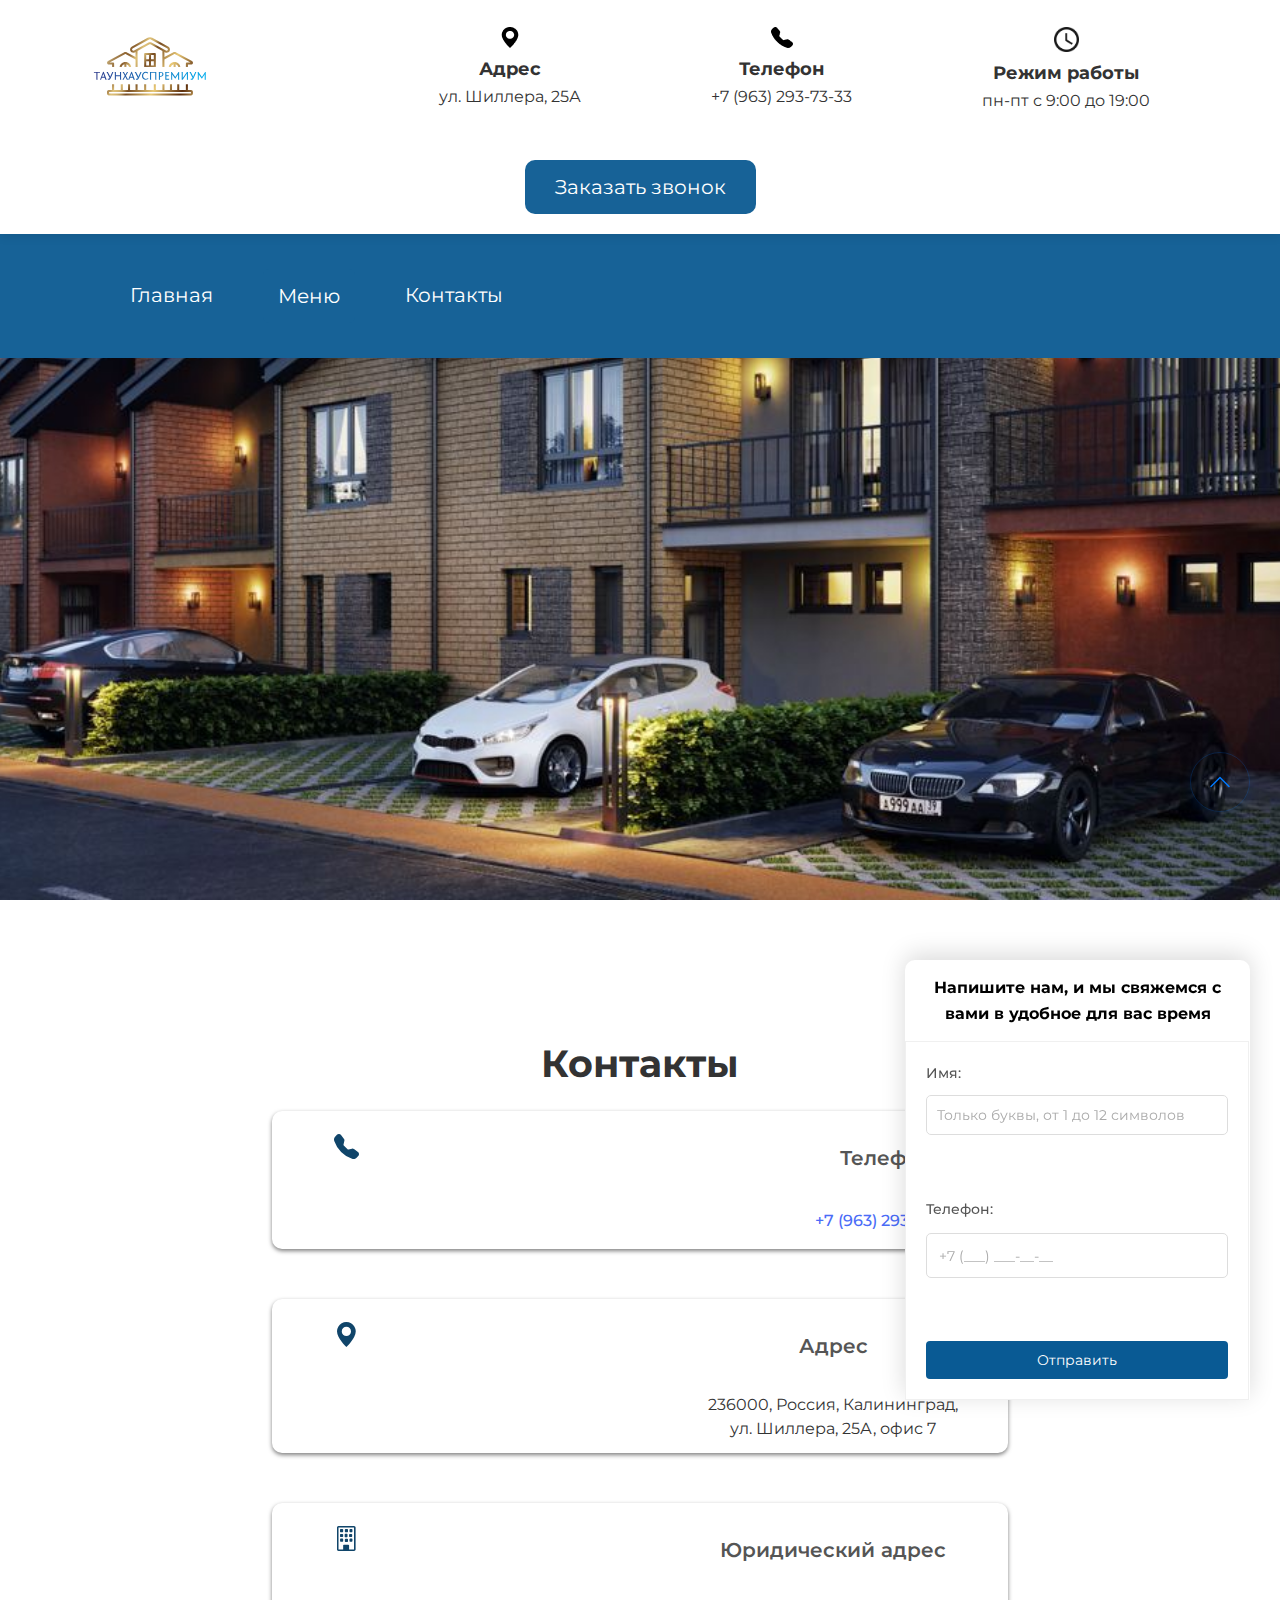
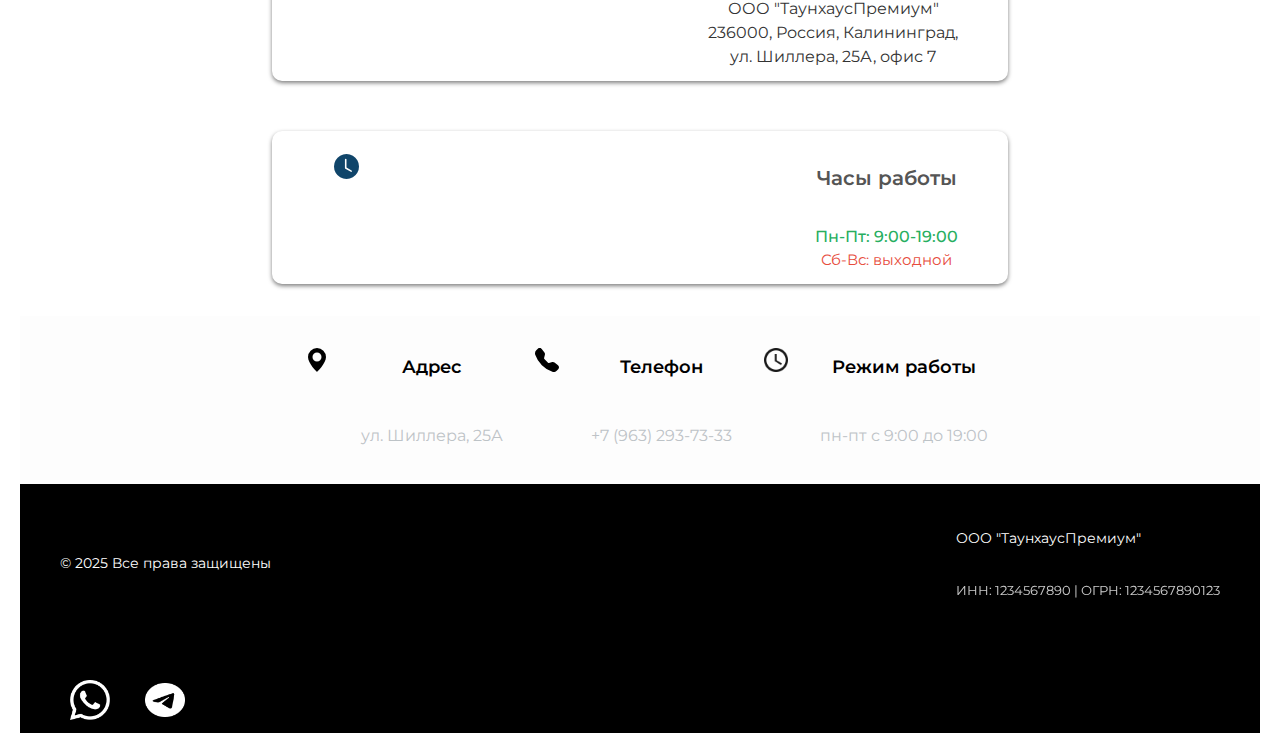
<file: contacts.html>
<!DOCTYPE html>
<html lang="en">
<head>
    <meta charset="UTF-8">
    <meta name="viewport" content="width=device-width, initial-scale=1.0">
    <title>Document</title>
    <link rel="stylesheet" href="style.css" />
    <link rel="icon" href="img/transparter.png" />
    <link rel="stylesheet" href="https://cdn.jsdelivr.net/npm/swiper@11/swiper-bundle.min.css" />
    <link rel="stylesheet" href="https://cdn.jsdelivr.net/npm/bootstrap-icons@1.11.3/font/bootstrap-icons.min.css">
</head>
<body>
  <button class="scroll-button-up" id="scrollUp" style="background: transparent;">
    <svg xmlns="http://www.w3.org/2000/svg" width="16" height="16" fill="#00B0FF" class="bi bi-chevron-up" viewBox="0 0 16 16">
        <path fill-rule="evenodd" d="M7.646 4.646a.5.5 0 0 1 .708 0l6 6a.5.5 0 0 1-.708.708L8 5.707l-5.646 5.647a.5.5 0 0 1-.708-.708l6-6z"/>
    </svg>
</button>
    </div>
    <header class="header">
    <div class="header-top container">
        <div class="header-logo">
    <img class="logo-img" src="img/81485418.svg" alt="Логотип ТаунхаусПремиум">
</div>
        
        <div class="header-info">
            <div class="header-address">
                <a href="#address-map"><img class="map-icon" src="img/geo-alt-fill (1) 1.png" alt="Иконка карты"></a>
                <p class="address-center">Адрес</p>
                <p class="address">ул. Шиллера, 25А</p>
            </div>
            <div class="header-phone">
<img class="phone-icon" src="img/telephone-fill 1.png" alt="Иконка телефона">
                <p class="address-center">Телефон</p>
                <p class="address">+7 (963) 293-73-33</p>
            </div>
            <div class="header-phone">
                <img class="clock-icon" src="img/clock-with-white-face_icon-icons.com_72804 (1).png" alt="Иконка часов">
                <p class="address-center">Режим работы</p>
                <p class="address">пн-пт с 9:00 до 19:00</p>
            </div>
        </div>
        
        <button class="feedback-toggle-btn" id="feedbackToggleBtn">
        Заказать звонок <span class="icon"></span>
    </button>
    <div class="feedback-form-container" id="feedbackFormContainer">
        <div class="feedback-form-header" id="feedbackFormHeader">
            Напишите нам, и мы свяжемся с вами в удобное для вас время
            <button class="close-btn" id="closeFeedbackForm"></button>
        </div>
        
        <form action="feedback.php" method="POST" id="feedback-form" class="feedback-form" autocomplete="off">
            <label>
                Имя:
                <input type="text" class="name" name="name" id="name" placeholder="Только буквы, от 1 до 12 символов" required>
                <div class="hint" id="name-hint"></div>
            </label>

            <label>
        Телефон:
        <input type="tel" name="phone" id="phone" placeholder="+7 (___) ___-__-__" required>
        <div class="hint" id="phone-hint"></div>
        </label>
        
            <button class="blue-button" id="submit-btn" type="submit">Отправить</button>
        </form>
    </div>
        </button>
    </div>
</header>

        <div class="header-bottom container">
           <a class="header-link" onclick="window.location.href='index.php'">Главная</a>
           <nav class="dropdown-nav">
                <button id="menu-toggle">Меню</button>
                <ul class="menu-list" id="menu-list">
                    <li class="menu-color"><a href="#about">О компании</a></li>
                    <li class="menu-color"><a href="#reviews">Наши преимущества</a></li>
                    <li class="menu-color"><a href="#catalog">Каталог</a></li>
                    <li class="menu-color"><a href="#message">Отзывы клиентов</a></li>
                </ul>
            </nav>
           <a class="header-link" href="">Контакты</a>
        </div>
        <div class="img-home parallax" style="background-image: url('img/e3f3dc517ec08cf38a70b364f6e29d3abf9f2ff4.jpg');"></div>

       <section class="contacts">
  <h2 class="contacts__title">Контакты</h2>
  
<div class="contacts-container">
  <div class="contact-card-unified">
    <div class="contact-item">
      <div class="contact-icon text-primary">
        <i class="bi bi-telephone-fill fs-5"></i>
      </div>
      <div class="contact-details">
        <span class="contact-label">Телефон</span>
        <a href="tel:+79632937333" class="contact-value phone-link">+7 (963) 293-73-33</a>
      </div>
    </div>
    
    <div class="contact-item">
      <div class="contact-icon text-primary">
        <i class="bi bi-geo-alt-fill fs-5"></i>
      </div>
      <div class="contact-details">
        <span class="contact-label">Адрес</span>
        <address class="contact-value">
          236000, Россия, Калининград,<br>ул. Шиллера, 25А, офис 7
        </address>
      </div>
    </div>

    <div class="contact-item">
      <div class="contact-icon text-primary">
        <i class="bi bi-building fs-5"></i>
      </div>
      <div class="contact-details">
        <span class="contact-label">Юридический адрес</span>
        <address class="contact-value">
          ООО "ТаунхаусПремиум"<br>
          236000, Россия, Калининград,<br>ул. Шиллера, 25А, офис 7
        </address>
      </div>
    </div>
    
    <div class="contact-item">
      <div class="contact-icon text-primary">
        <i class="bi bi-clock-fill fs-5"></i>
      </div>
      <div class="contact-details">
        <span class="contact-label">Часы работы</span>
        <div class="contact-value">
          <span class="working-hours">Пн-Пт: 9:00-19:00</span>
          <span class="weekend">Сб-Вс: выходной</span>
        </div>
      </div>
    </div>
  </div>
</div>

<section id="address-map">
    <script id="address" class="map" type="text/javascript" charset="utf-8" async src="https://api-maps.yandex.ru/services/constructor/1.0/js/?um=constructor%3Ada444df6a63e56e8427f115d85c3c42fd681fa56634f1e79d054e72ebf3aa537&amp;width=1905&amp;height=720&amp;lang=ru_RU&amp;scroll=true"></script>
</section>
  

<div class="footer-contacts">
    
        <div class="contact-icon">
            <img src="img/geo-alt-fill (1).svg" alt="Адрес" width="24" height="24">
        </div>
        <div class="contact-details">
            <h3 class="contact-title">Адрес</h3>
            <p class="contact-text">ул. Шиллера, 25А</p>
        </div>
    

    
        <div class="contact-icon">
            <img src="img/telephone-fill.svg" alt="Телефон" width="24" height="24">
        </div>
        <div class="contact-details">
            <h3 class="contact-title">Телефон</h3>
            <a href="tel:+79632937333" class="contact-text">+7 (963) 293-73-33</a>
        </div>
    

    
        <div class="contact-icon">
            <img src="img/clock-with-white-face_icon-icons.com_72804 (1).png" alt="Режим работы" width="24" height="24">
        </div>
        <div class="contact-details">
            <h3 class="contact-title">Режим работы</h3>
            <p class="contact-text">пн-пт с 9:00 до 19:00</p>
        </div>
    </div>


<footer class="main-footer">
    <div class="footer-container">
        <div class="footer-left">
            <p class="copyright">© 2025 Все права защищены</p>
        </div>
        <div class="footer-right">
            <p class="company-info">ООО "ТаунхаусПремиум"</p>
            <p class="legal-info">ИНН: 1234567890 | ОГРН: 1234567890123</p>
        </div>
    </div>
</footer>

<footer class="main-footer">
    <div class="footer-container container">

        <div class="footer-social">
            <a href="https://chat.whatsapp.com/FykP4lHlTL67JI23oEiik0" class="social-link" aria-label="WhatsApp">
                <img src="img/whatsapp.png" alt="WhatsApp">
            </a>
            <a href="https://t.me/+3aRsxDu8VURhNzhi" class="social-link" aria-label="Telegram">
                <img src="img/telegram 1.png" alt="Telegram">
            </a>
        </div>
    </div>
</footer>
</body>
<script src="https://cdn.jsdelivr.net/npm/swiper@11/swiper-bundle.min.js"></script>
<script src="ScrollUp.js"></script>
<script src="script.js"></script>
<script>
  document.addEventListener('DOMContentLoaded', function() {
    // Получаем элементы
    const toggleBtn = document.getElementById('feedbackToggleBtn');
    const formContainer = document.getElementById('feedbackFormContainer');
    const closeBtn = document.getElementById('closeFeedbackForm');
    const formHeader = document.getElementById('feedbackFormHeader');
    
    // Проверяем, что элементы существуют
    if (!toggleBtn || !formContainer || !closeBtn || !formHeader) {
        console.error('One or more elements not found!');
        return;
    }
    
    // Открытие/закрытие формы
    toggleBtn.addEventListener('click', function() {
        formContainer.classList.toggle('visible');
    });
    
    // Закрытие формы по крестику
    closeBtn.addEventListener('click', function(e) {
        e.stopPropagation();
        formContainer.classList.remove('visible');
    });
    
    // Закрытие формы по клику на заголовок
    formHeader.addEventListener('click', function(e) {
        if (e.target === this) { // Проверяем, что кликнули именно на заголовок
            formContainer.classList.remove('visible');
        }
    });
    
    // Валидация поля имени
    const nameInput = document.getElementById('name');
    const nameHint = document.getElementById('name-hint');
    
    if (nameInput && nameHint) {
        nameInput.addEventListener('input', function() {
            const value = this.value;
            if (!/^[a-zA-Zа-яА-ЯёЁ\s]+$/.test(value)) {
                nameHint.textContent = 'Только буквы разрешены';
                this.style.borderColor = 'red';
            } else if (value.length > 12) {
                nameHint.textContent = 'Максимум 12 символов';
                this.style.borderColor = 'red';
            } else {
                nameHint.textContent = '';
                this.style.borderColor = '#ddd';
            }
        });
    }
});
</script>
</html>
</body>
</html>
</file>
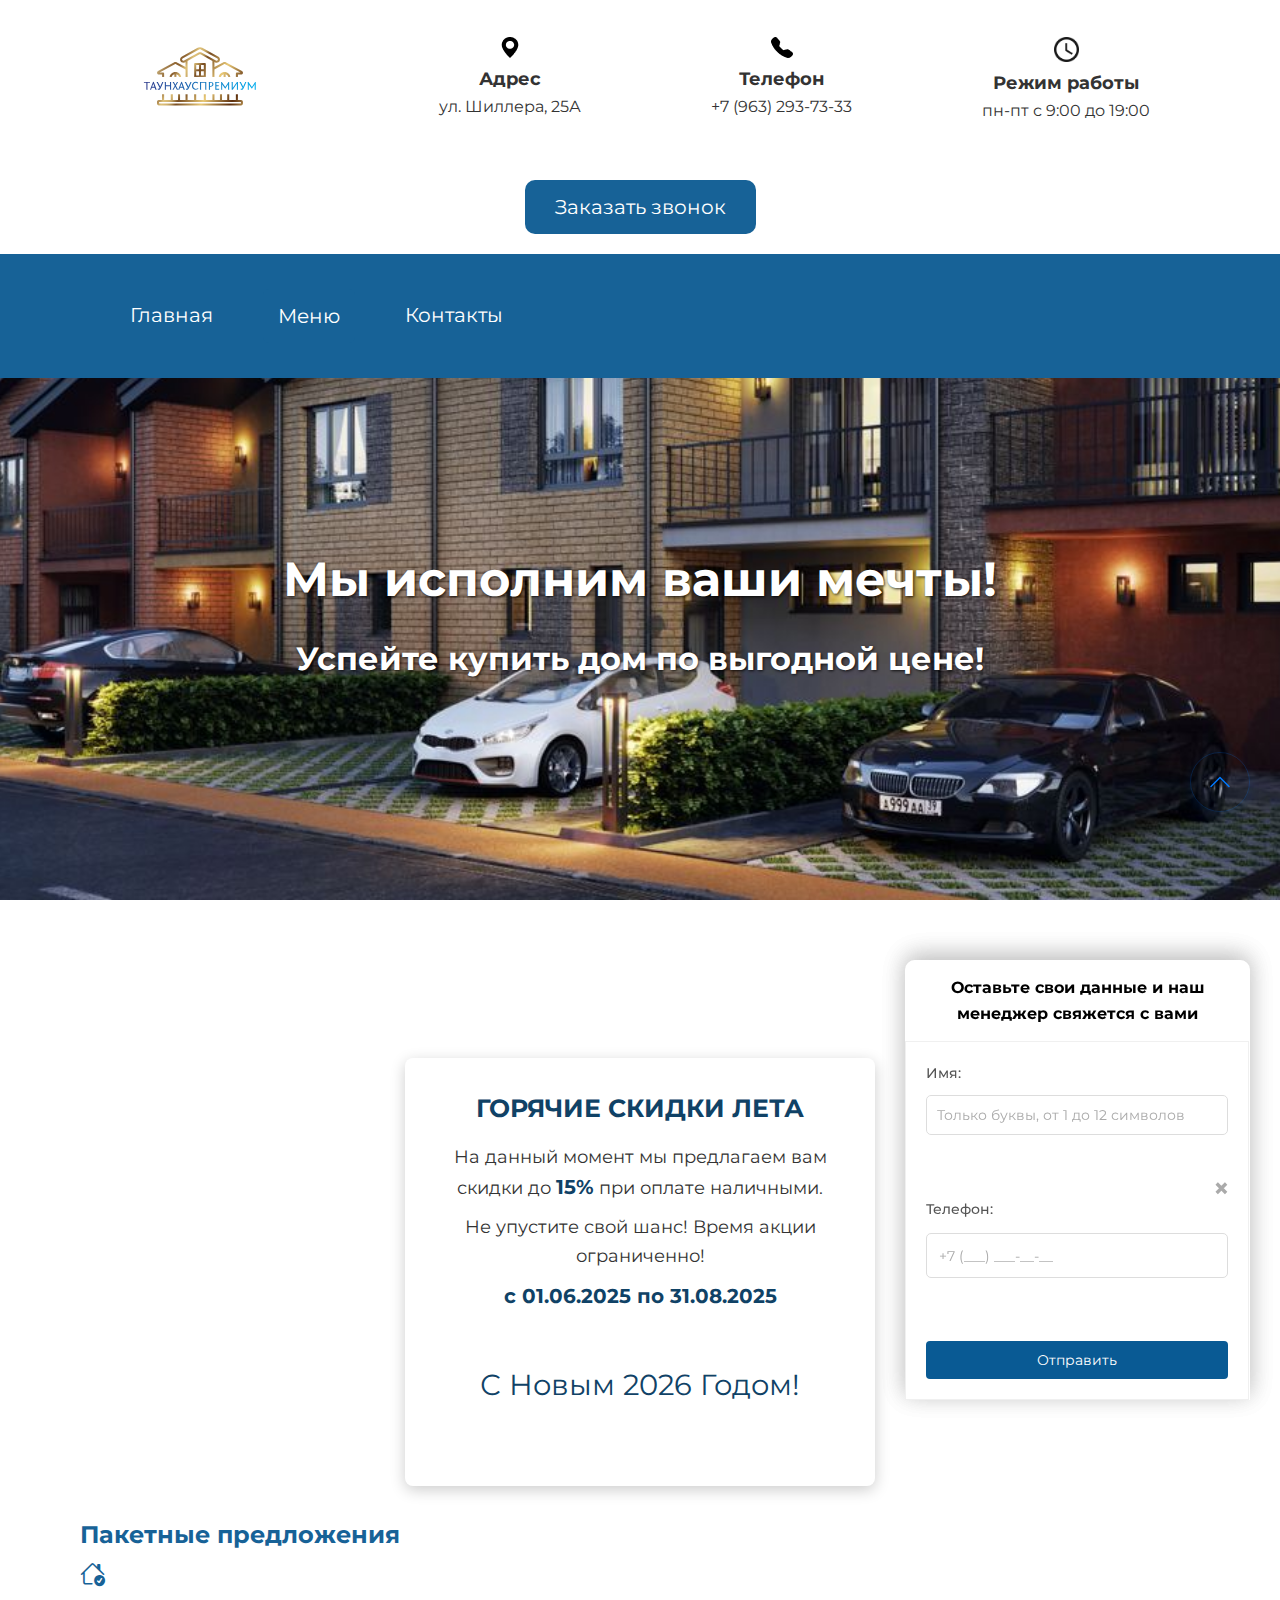
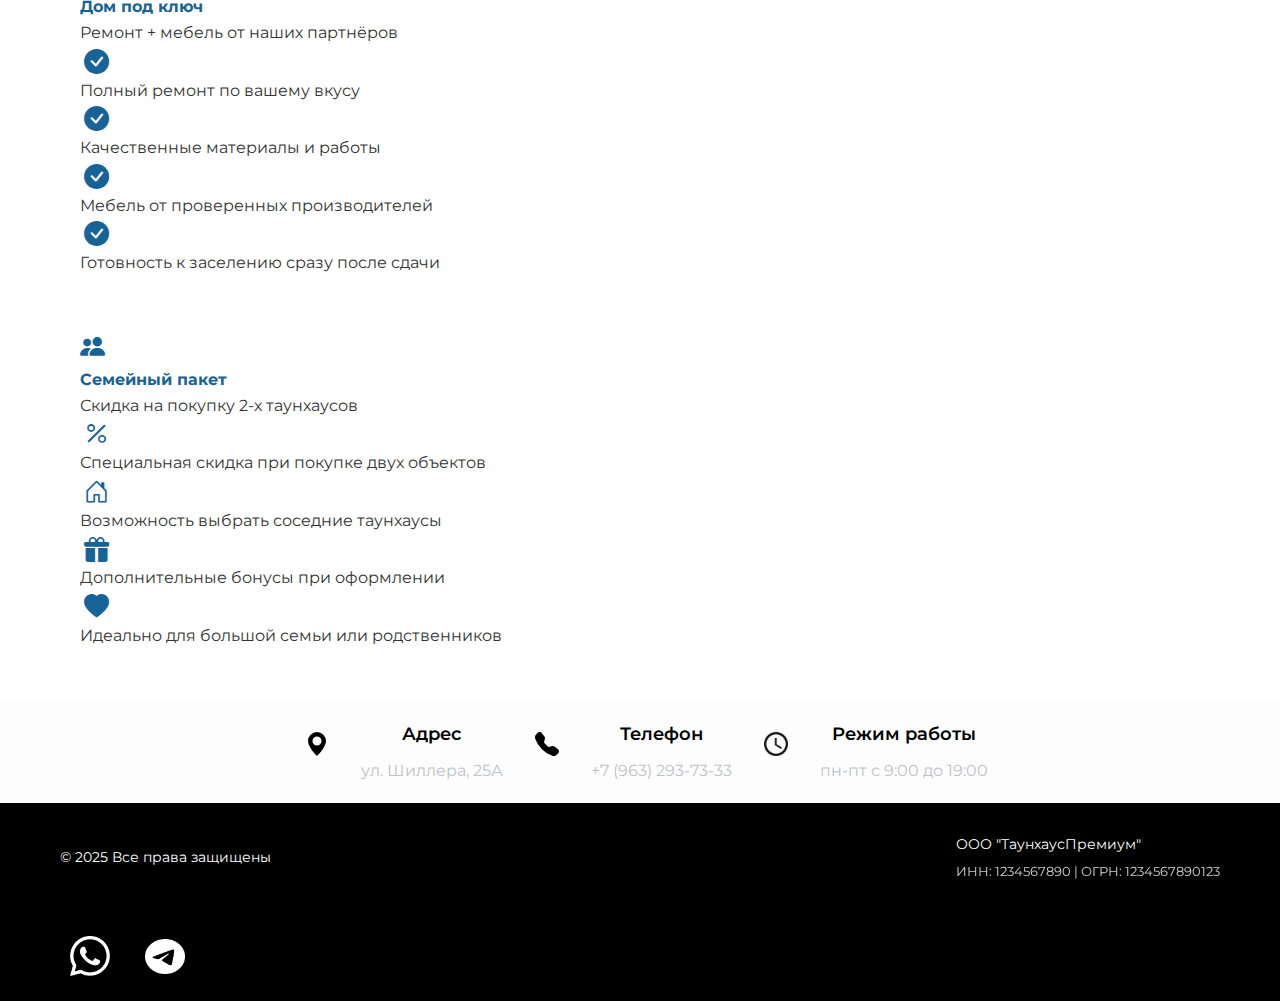
<file: sales.html>
<!DOCTYPE html>
<html lang="en">
<head>
    <meta charset="UTF-8">
    <meta name="viewport" content="width=device-width, initial-scale=1.0">
    <title>Document</title>
    <link rel="stylesheet" href="style.css" />
    <link rel="icon" href="img/transparter.png" />
    <link rel="stylesheet" href="https://cdn.jsdelivr.net/npm/swiper@11/swiper-bundle.min.css" />
    <link rel="stylesheet" href="https://cdn.jsdelivr.net/npm/bootstrap-icons@1.10.0/font/bootstrap-icons.css">
</head>
<body>
    <button class="scroll-button-up" id="scrollUp" style="background: transparent;">
    <svg xmlns="http://www.w3.org/2000/svg" width="16" height="16" fill="#00B0FF" class="bi bi-chevron-up" viewBox="0 0 16 16">
        <path fill-rule="evenodd" d="M7.646 4.646a.5.5 0 0 1 .708 0l6 6a.5.5 0 0 1-.708.708L8 5.707l-5.646 5.647a.5.5 0 0 1-.708-.708l6-6z"/>
    </svg>
</button>
    <header class="header">
    <div class="header-top container">
        <div class="header-logo">
    <a onclick="window.location.href='company.html'" class="header-link"><img class="logo-img" href="company.html" src="img/81485418.svg" alt="Логотип ТаунхаусПремиум"></a>
</div>
        
        <div class="header-info">
            <div class="header-address">
                <img class="map-icon" src="img/geo-alt-fill (1) 1.png" alt="Иконка карты">
                <p class="address-center">Адрес</p>
                <p class="address">ул. Шиллера, 25А</p>
            </div>
            <div class="header-phone">
                <img class="phone-icon" src="img/telephone-fill 1.png" alt="Иконка телефона">
                <p class="address-center">Телефон</p>
                <p class="address">+7 (963) 293-73-33</p>
            </div>
            <div class="header-clock">
                <img class="clock-icon" src="img/clock-with-white-face_icon-icons.com_72804 (3).png" alt="Иконка часов">
                <p class="address-center">Режим работы</p>
                <p class="address">пн-пт с 9:00 до 19:00</p>
            </div> 
        </div>

        <button class="feedback-toggle-btn" id="feedbackToggleBtn">
        Заказать звонок <span class="icon"></span>
    </button> 
    </div>  
       
    
    <div class="feedback-form-container" id="feedbackFormContainer">
        <div class="feedback-form-header" id="feedbackFormHeader">
            Оставьте свои данные и наш менеджер свяжется с вами
        </div>
        
        <form action="feedback.php" method="POST" id="feedback-form" class="feedback-form" autocomplete="off">
            <label>
                Имя:
                <input type="text" class="name" name="name" id="name" placeholder="Только буквы, от 1 до 12 символов" required>
                <div class="hint" id="name-hint"></div>
            </label>

            <label>
        Телефон:
        <input type="tel" class="telefon-name" name="phone" id="phone" placeholder="+7 (___) ___-__-__" required>
        <div class="hint" id="phone-hint"></div>
        </label>
        
            <button class="blue-button" id="submit-btn" type="submit">Отправить</button>
        </form>
    </div>
        </button>
    </div>

        <div class="header-bottom container">
           <a class="header-link" onclick="window.location.href='index.php'">Главная</a>
           <nav class="dropdown-nav">
                <button id="menu-toggle">Меню</button>
                <ul class="menu-list" id="menu-list">
                    <li class="menu-color"><a href="#about">О компании</a></li>
                    <li class="menu-color"><a href="#reviews">Наши преимущества</a></li>
                    <li class="menu-color"><a href="#catalog">Каталог</a></li>
                    <li class="menu-color"><a href="#message">Отзывы клиентов</a></li>
                </ul>
            </nav>
           <a onclick="window.location.href='contacts.html'" class="header-link">Контакты</a>
        </div>

<div class="image-text-container">
    <div class="img-home parallax" style="background-image: url('img/e3f3dc517ec08cf38a70b364f6e29d3abf9f2ff4.jpg');"></div>
    <div class="text-overlay">
        <p class="text-contact"><b>Мы исполним ваши мечты!</b></p>
        <p><b class="text-contact-t">Успейте купить дом по выгодной цене!</b></p>
    </div>
</div> 
       
<div class="promo-banner">
    <div class="promo-content">
        <h2 class="promo-title">ГОРЯЧИЕ СКИДКИ ЛЕТА</h2>
        <div class="promo-text">
            <p>На данный момент мы предлагаем вам скидки до <strong>15%</strong> при оплате наличными.</p>
            <p>Не упустите свой шанс! Время акции ограниченно!</p>
            <p class="promo-date"><strong>c 01.06.2025 по 31.08.2025</strong></p>
            <div class="timer" id="countdown">
                Загрузка...
            </div>
        </div>
    </div>
</div>

<div class="container py-5">
    <h2 style="color: #176297;" class="text-center mb-5 fw-bold">Пакетные предложения</h2>
    
    <div class="row justify-content-center g-4">
        <!-- Карточка "Дом под ключ" -->
        <div class="col-md-5">
            <div class="card h-100 border-0 shadow-sm hover-effect">
                <div class="card-header bg-primary text-white text-center py-3 rounded-top">
                    <div class="icon-container bg-white-20 p-3 rounded-circle d-inline-block">
                        <i class="bi bi-house-check fs-3 text-white"></i>
                    </div>
                    <h4 style="color: #176297;" class="mt-3 mb-1">Дом под ключ</h4>
                    <p class="opacity-75 mb-0">Ремонт + мебель от наших партнёров</p>
                </div>
                <div class="card-body">
                    <ul class="list-unstyled">
                            <div class="icon-bg bg-primary bg-opacity-10 me-3">
                                <i class="bi bi-check-circle-fill text-primary"></i>
                            </div>
                            <span>Полный ремонт по вашему вкусу</span>

                            <div class="icon-bg bg-primary bg-opacity-10 me-3">
                                <i class="bi bi-check-circle-fill text-primary"></i>
                            </div>
                            <span>Качественные материалы и работы</span>

                            <div class="icon-bg bg-primary bg-opacity-10 me-3">
                                <i class="bi bi-check-circle-fill text-primary"></i>
                            </div>
                            <span>Мебель от проверенных производителей</span>

                            <div class="icon-bg bg-primary bg-opacity-10 me-3">
                                <i class="bi bi-check-circle-fill text-primary"></i>
                            </div>
                            <span>Готовность к заселению сразу после сдачи</span>
                    </ul>
                </div>
            </div>
        </div>
        <br>
        <br>
        <!-- Карточка "Семейный пакет" -->
        <div class="col-md-5">
            <div class="card h-100 border-0 shadow-sm hover-effect">
                <div class="card-header bg-warning text-white text-center py-3 rounded-top">
                    <div class="icon-container bg-white-20 p-3 rounded-circle d-inline-block">
                        <i class="bi bi-people-fill fs-3 text-white"></i>
                    </div>
                    <h4 style="color: #176297;" class="mt-3 mb-1">Семейный пакет</h4>
                    <p class="opacity-75 mb-0">Скидка на покупку 2-х таунхаусов</p>
                </div>
                <div class="card-body">
                    <ul class="list-unstyled">
                        
                            <div class="icon-bg bg-warning bg-opacity-10 me-3">
                                <i class="bi bi-percent text-warning"></i>
                            </div>
                            <span>Специальная скидка при покупке двух объектов</span>
                        
                            <div class="icon-bg bg-warning bg-opacity-10 me-3">
                                <i class="bi bi-house-door text-warning"></i>
                            </div>
                            <span>Возможность выбрать соседние таунхаусы</span>

                            <div class="icon-bg bg-warning bg-opacity-10 me-3">
                                <i class="bi bi-gift-fill text-warning"></i>
                            </div>
                            <span>Дополнительные бонусы при оформлении</span>

                            <div class="icon-bg bg-warning bg-opacity-10 me-3">
                                <i class="bi bi-heart-fill text-warning"></i>
                            </div>
                            <span>Идеально для большой семьи или родственников</span>
                    </ul>
                </div>
            </div>
        </div>
    </div>
</div>
<br>
<br>

     <style>
    .hover-effect {
        transition: all 0.3s ease;
        border-radius: 10px;
    }
    
    .hover-effect:hover {
        transform: translateY(-5px);
        box-shadow: 0 4px 15px rgba(0, 0, 0, 0.2);
    }
    
    .icon-container {
        background-color: rgba(255,255,255,0.2);
    }
    
    .icon-bg {
        width: 32px;
        height: 32px;
        border-radius: 50%;
        display: flex;
        align-items: center;
        justify-content: center;
    }
    
    .bg-white-20 {
        background-color: rgba(255,255,255,0.2);
    }
    
    .card-header {
        border-bottom: none;
    }
</style>

<section class="address">
    <script class="map" type="text/javascript" charset="utf-8" async src="https://api-maps.yandex.ru/services/constructor/1.0/js/?um=constructor%3Ada444df6a63e56e8427f115d85c3c42fd681fa56634f1e79d054e72ebf3aa537&amp;width=1905&amp;height=720&amp;lang=ru_RU&amp;scroll=true"></script>
</section>

<div class="footer-contacts">
    
        <div class="contact-icon">
            <img src="img/geo-alt-fill (1).svg" alt="Адрес" width="24" height="24">
        </div>
        <div class="contact-details">
            <h3 class="contact-title">Адрес</h3>
            <p class="contact-text">ул. Шиллера, 25А</p>
        </div>
    
        <div class="contact-icon">
            <img src="img/telephone-fill.svg" alt="Телефон" width="24" height="24">
        </div>
        <div class="contact-details">
            <h3 class="contact-title">Телефон</h3>
            <a href="tel:+79632937333" class="contact-text">+7 (963) 293-73-33</a>
        </div>
    

    
        <div class="contact-icon">
            <img src="img/clock-with-white-face_icon-icons.com_72804 (1).png" alt="Режим работы" width="24" height="24">
        </div>
        <div class="contact-details">
            <h3 class="contact-title">Режим работы</h3>
            <p class="contact-text">пн-пт с 9:00 до 19:00</p>
        </div>
    </div>

<footer class="main-footer">
    <div class="footer-container">
        <div class="footer-left">
            <p class="copyright">© 2025 Все права защищены</p>
        </div>
        <div class="footer-right">
            <p class="company-info">ООО "ТаунхаусПремиум"</p>
            <p class="legal-info">ИНН: 1234567890 | ОГРН: 1234567890123</p>
        </div>
    </div>
</footer>

<footer class="main-footer">
    <div class="footer-container container">

        <div class="footer-social">
            <a href="https://chat.whatsapp.com/FykP4lHlTL67JI23oEiik0" class="social-link" aria-label="WhatsApp">
                <img src="img/whatsapp.png" alt="WhatsApp">
            </a>
            <a href="https://t.me/+3aRsxDu8VURhNzhi" class="social-link" aria-label="Telegram">
                <img src="img/telegram 1.png" alt="Telegram">
            </a>
        </div>
    </div>
</footer>

<div class="feedback-form-container" id="feedbackFormContainer">
        <div class="feedback-form-header" id="feedbackFormHeader">
                     Оставьте свои данные и наш менеджер свяжется с вами
            <button class="close-btn" id="closeFeedbackForm">×</button>
        </div>

        <form action="feedback.php" method="POST" id="feedback-form" class="feedback-form" autocomplete="off">
            <label>
                Имя:
                <input type="text" class="name" name="name" id="name" placeholder="Только буквы, от 1 до 12 символов" required>
                <div class="hint" id="name-hint"></div>
            </label>

            <label>
        Телефон:
        <input type="tel" class="telefon-name" name="phone" id="phone" placeholder="+7 (___) ___-__-__" required>
        <div class="hint" id="phone-hint"></div>
        </label>
        
            <button class="blue-button" id="submit-btn" type="submit">Отправить</button>
        </form>
    </div>
        </button>
    </div>

</body>
<script src="https://cdn.jsdelivr.net/npm/swiper@11/swiper-bundle.min.js"></script>
<script src="https://cdn.jsdelivr.net/npm/bootstrap@5.3.0/dist/js/bootstrap.bundle.min.js"></script>
<script src="ScrollUp.js"></script>
<script src="script.js"></script>
<script src="timer.js"></script>
<script>
   document.addEventListener('DOMContentLoaded', () => {
    const formContainer = document.getElementById('feedbackFormContainer');
    if (!formContainer) return console.error('Form container not found!');

    document.getElementById('feedbackToggleBtn')?.addEventListener('click', () => 
        formContainer.classList.toggle('visible')
    );
    
    document.getElementById('closeFeedbackForm')?.addEventListener('click', (e) => {
        e.stopPropagation();
        formContainer.classList.remove('visible');
    });
    
    document.getElementById('feedbackFormHeader')?.addEventListener('click', (e) => 
        e.target === e.currentTarget && formContainer.classList.remove('visible')
    );
    
    const nameInput = document.getElementById('name');
    const nameHint = document.getElementById('name-hint');
    nameInput?.addEventListener('input', () => {
        const value = nameInput.value;
        const isValid = /^[a-zA-Zа-яА-ЯёЁ\s]+$/.test(value) && value.length <= 12;
        nameHint.textContent = isValid ? '' : 
            !/^[a-zA-Zа-яА-ЯёЁ\s]+$/.test(value) ? 'Только буквы разрешены' : 'Максимум 12 символов';
        nameInput.style.borderColor = isValid ? '#ddd' : 'red';
    });
});
</script>
</html>
</body>
</html>
</file>
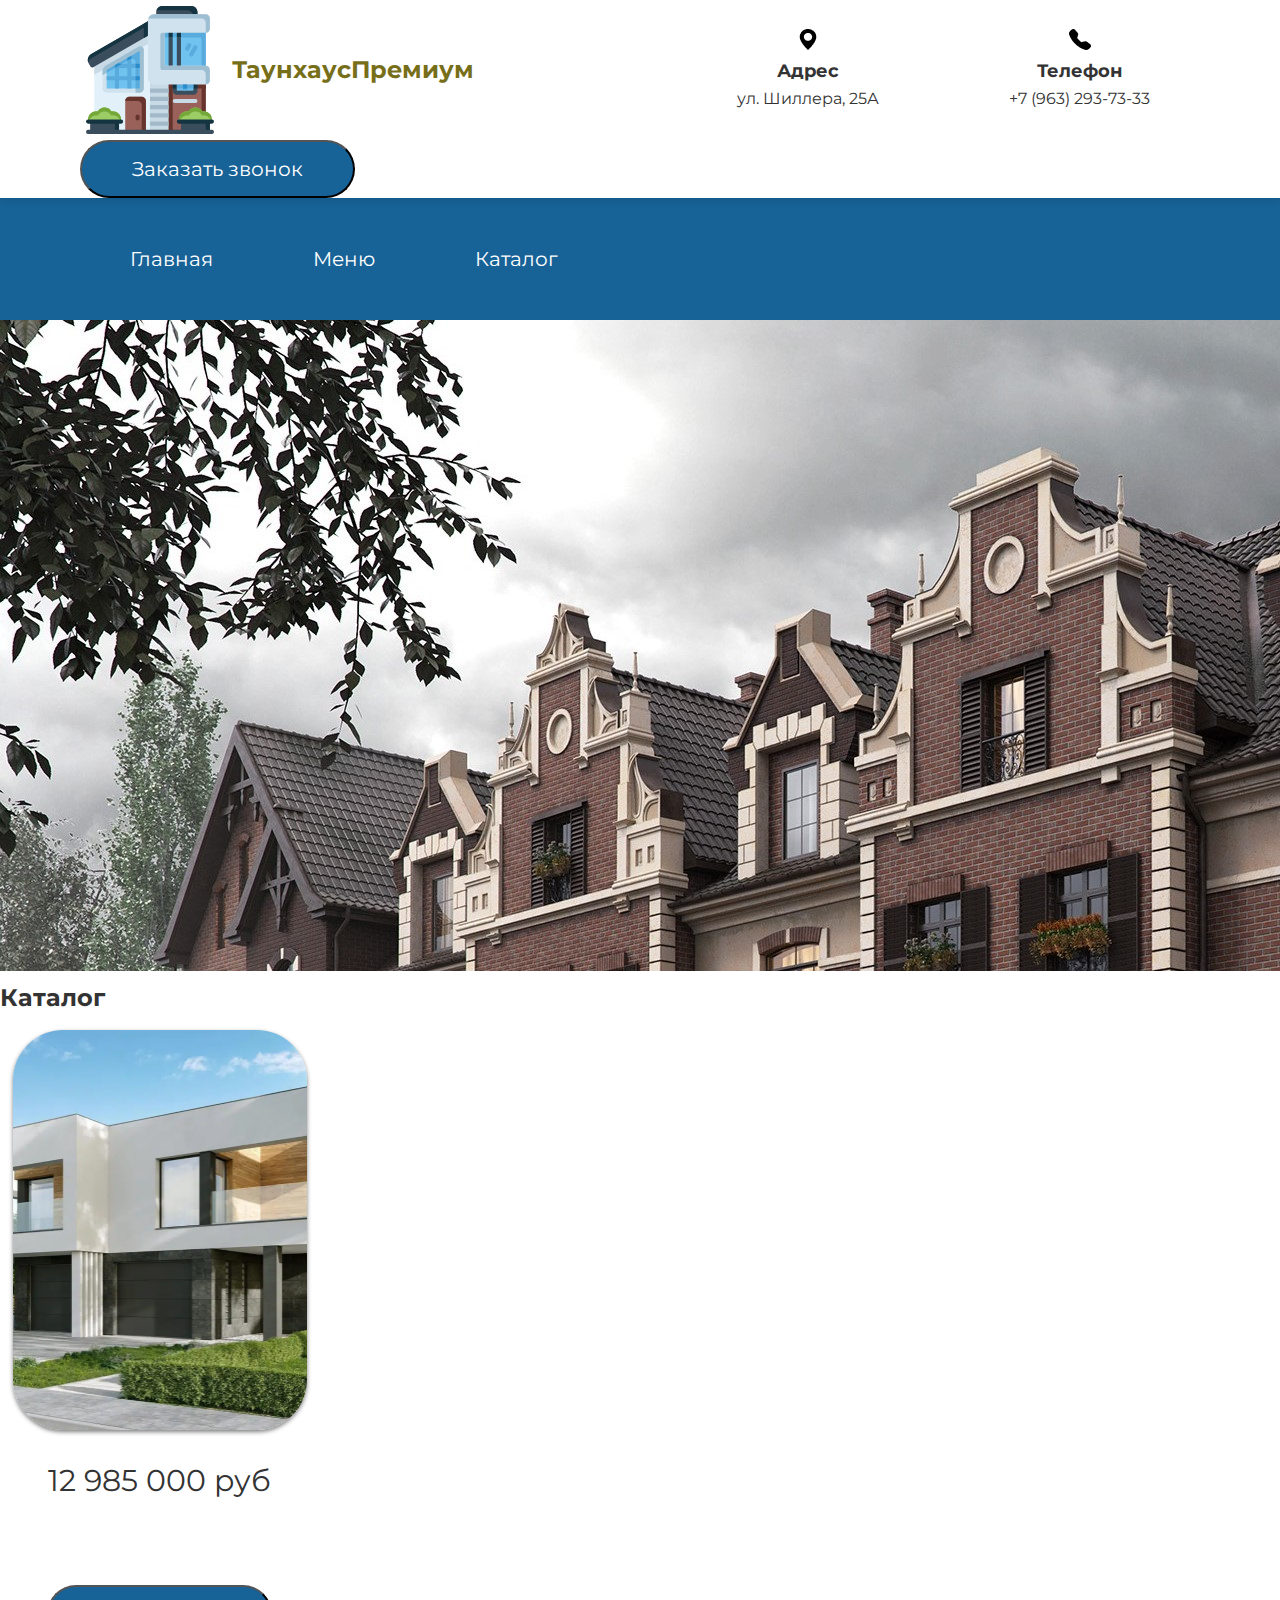
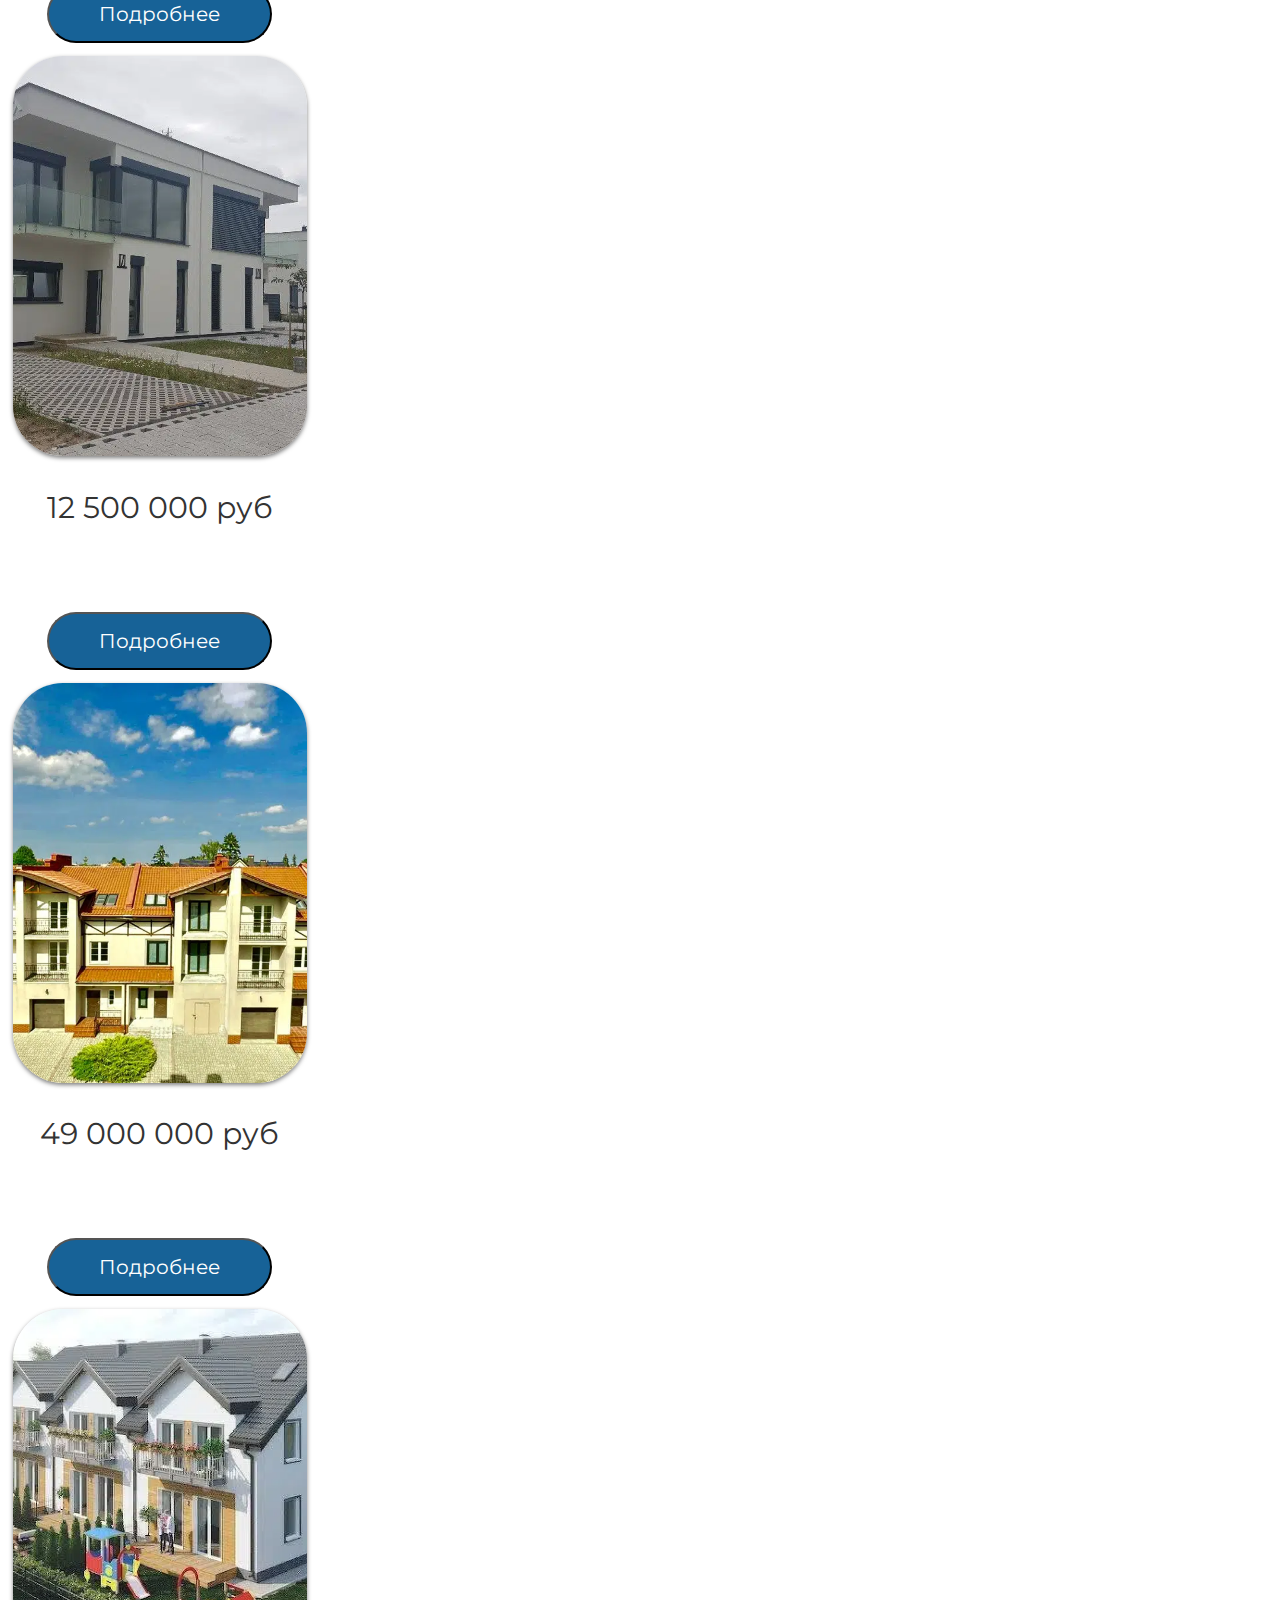
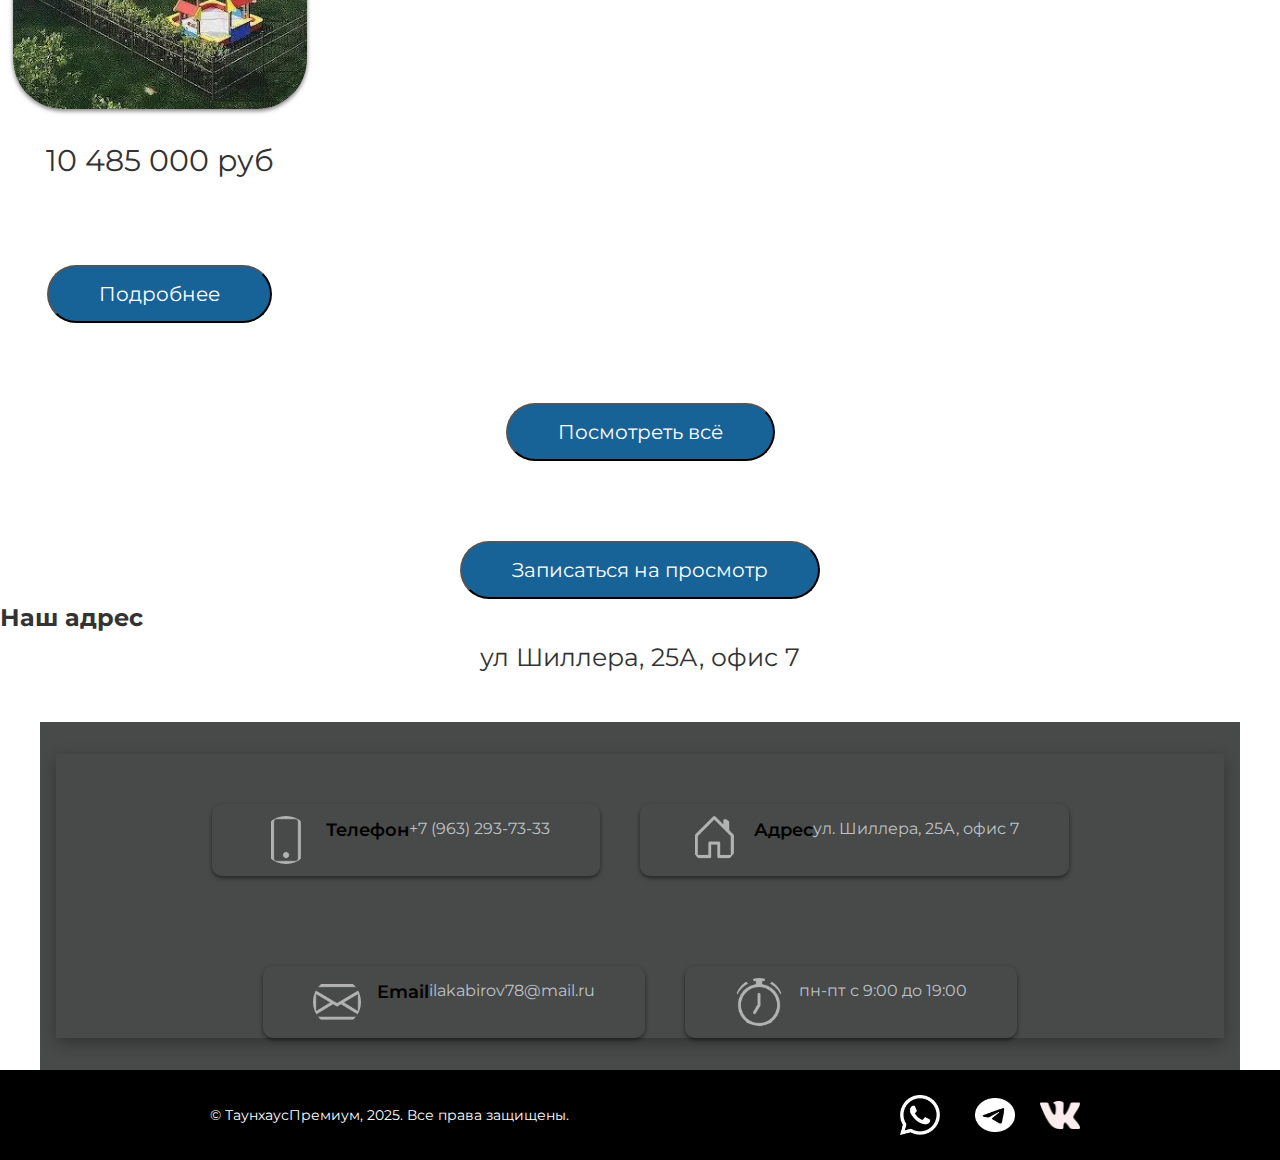
<file: tahhouse-1.html>
<!DOCTYPE html>
<html lang="en">
<head>
    <meta charset="UTF-8">
    <meta name="viewport" content="width=device-width, initial-scale=1.0">
    <title>Document</title>
    <link rel="stylesheet" href="style.css" />
    <link rel="icon" href="img/transparter.png" />
    <link rel="stylesheet" href="https://cdn.jsdelivr.net/npm/swiper@11/swiper-bundle.min.css" />
</head>
<body>
    <header class="header">
    <div class="header-top container">
        <div class="header-logo">
            <img src="img/modern_house_building_home_icon_231005.svg" alt="Логотип ТаунхаусПремиум">
            <h1>ТаунхаусПремиум</h1>
        </div>
        
        <div class="header-info">
            <div class="header-address">
                <img class="map-icon" src="img/geo-alt-fill (1) 1.png" alt="Иконка карты">
                <p class="address-center">Адрес</p>
                <p class="address">ул. Шиллера, 25А</p>
            </div>
            <div class="header-phone">
<img class="phone-icon" src="img/telephone-fill 1.png" alt="Иконка телефона">
                <p class="address-center">Телефон</p>
                <p class="address">+7 (963) 293-73-33</p>
            </div>
        </div>
        
        <button class="header-zvonok">Заказать звонок</button>
    </div>
</header>

        <div class="header-bottom container">
           <a class="header-link" href="">Главная</a>
           <nav class="header-nav">
            <a class="header-link" href="">Меню</a>
             <ul class="header-ul">
              <li class="header-li"><a class="" href="">О компании</a></li>
              <li class="header-li"><a class="" href="">Наши преимущества</a></li>
              <li class="header-li"><a href="">Каталог</a></li>
              <li class="header-li"><a href="">Отзывы</a></li>
              <li class="header-li"><a href="">Акции</a></li>
              <li class="header-li"><a href="">Контакты</a></li>
            </ul>
           </nav>
           <a class="header-link" href="">Каталог</a>
        </div>
        <img class="img-contacts" src="img/4da73e45234489.582a187b547f0.jpg" alt="">

        <section class="catalog">
        <h2>Каталог</h2>
        <div class="block-с-1">
            <img class="img-home-1" src="img/16e23c2aed0d43fd8d1ae456e01abe4e.webp" width="300px" alt="">
            <P class="catalog-price-1">12 985 000 pуб</P>
            <button class="header-podrobnie-company">Подробнее</button>
        </div>
        <div class="block-с-2">
            <img class="img-home-2" src="img/4ba17f88f1ee4b4b891837a8fb45b6cf.webp" width="300px" alt="">
            <P class="catalog-price-2">12 500 000 pуб</P>
            <button class="header-podrobnie-company">Подробнее</button>
        </div>
        <div class="block-с-3">
            <img class="img-home-3" src="img/38c426869ec9473c830919f0fd36018e.webp" width="300px" height="225px" alt="">
            <P class="catalog-price-3">49 000 000 pуб</P>
            <button class="header-podrobnie-company">Подробнее</button>
        </div>
        <div class="block-с-4">
            <img class="img-home-4" src="img/ed3d8106dcab7eb6f0d8a1c82bf9f892509a1a40.webp" width="300px" height="225px" alt="">
            <P class="catalog-price-4">10 485 000 pуб</P>
            <button class="header-podrobnie-company">Подробнее</button>
        </div>
        <button class="header-podrobnie-company">Посмотреть всё</button>
        <button class="header-podrobnie-company-b">Записаться на просмотр</button>
    </section>

        <section class="address">
    <h2>Наш адрес</h2>
    <p class="address-text">ул Шиллера, 25А, офис 7</p>
    <script class="map" type="text/javascript" charset="utf-8" async src="https://api-maps.yandex.ru/services/constructor/1.0/js/?um=constructor%3Ada444df6a63e56e8427f115d85c3c42fd681fa56634f1e79d054e72ebf3aa537&amp;width=1905&amp;height=720&amp;lang=ru_RU&amp;scroll=true"></script>
</section>

<section class="contacts-section">
    <div class="contact-container">
        <div class="contact-item">
            <img src="img/phone 1.png" alt="Телефон" class="contact-icon">
            <div class="contact-info">
                <h3 class="contact-title">Телефон</h3>
                <a href="tel:+79632937333" class="contact-link">+7 (963) 293-73-33</a>
            </div>
        </div>

        <div class="contact-item">
            <img src="img/house-door 1.png" alt="Адрес" class="contact-icon">
            <div class="contact-info">
                <h3 class="contact-title">Адрес</h3>
                <p class="contact-text">ул. Шиллера, 25А, офис 7</p>
            </div>
        </div>

        <div class="contact-item">
            <img src="img/Vector.png" alt="Email" class="contact-icon">
            <div class="contact-info">
                <h3 class="contact-title">Email</h3>
                <a href="mailto:ilakabirov78@mail.ru" class="contact-link">ilakabirov78@mail.ru</a>
            </div>
        </div>

        <div class="contact-item">
            <img src="img/alarm 1.png" alt="Режим работы" class="contact-icon">
            <div class="contact-info">
                <p class="contact-text">пн-пт с 9:00 до 19:00</p>
            </div>
        </div>
    </div>
</section>

<footer class="main-footer">
    <div class="footer-container">
        <div class="footer-copyright">
            <p>&copy; ТаунхаусПремиум, 2025. Все права защищены.</p>
        </div>

        <div class="footer-social">
            <a href="#" class="social-link" aria-label="WhatsApp">
                <img src="img/whatsapp.png" alt="WhatsApp">
            </a>
            <a href="#" class="social-link" aria-label="Telegram">
                <img src="img/telegram 1.png" alt="Telegram">
            </a>
            <a href="#" class="social-link-v" aria-label="ВКонтакте">
                <img class="social-link-v" src="img/V_kontakte_1_.png" alt="ВКонтакте">
            </a>
        </div>
    </div>
</footer>

</body>
<script src="https://cdn.jsdelivr.net/npm/swiper@11/swiper-bundle.min.js"></script>
</html>
</body>
</html>
</file>
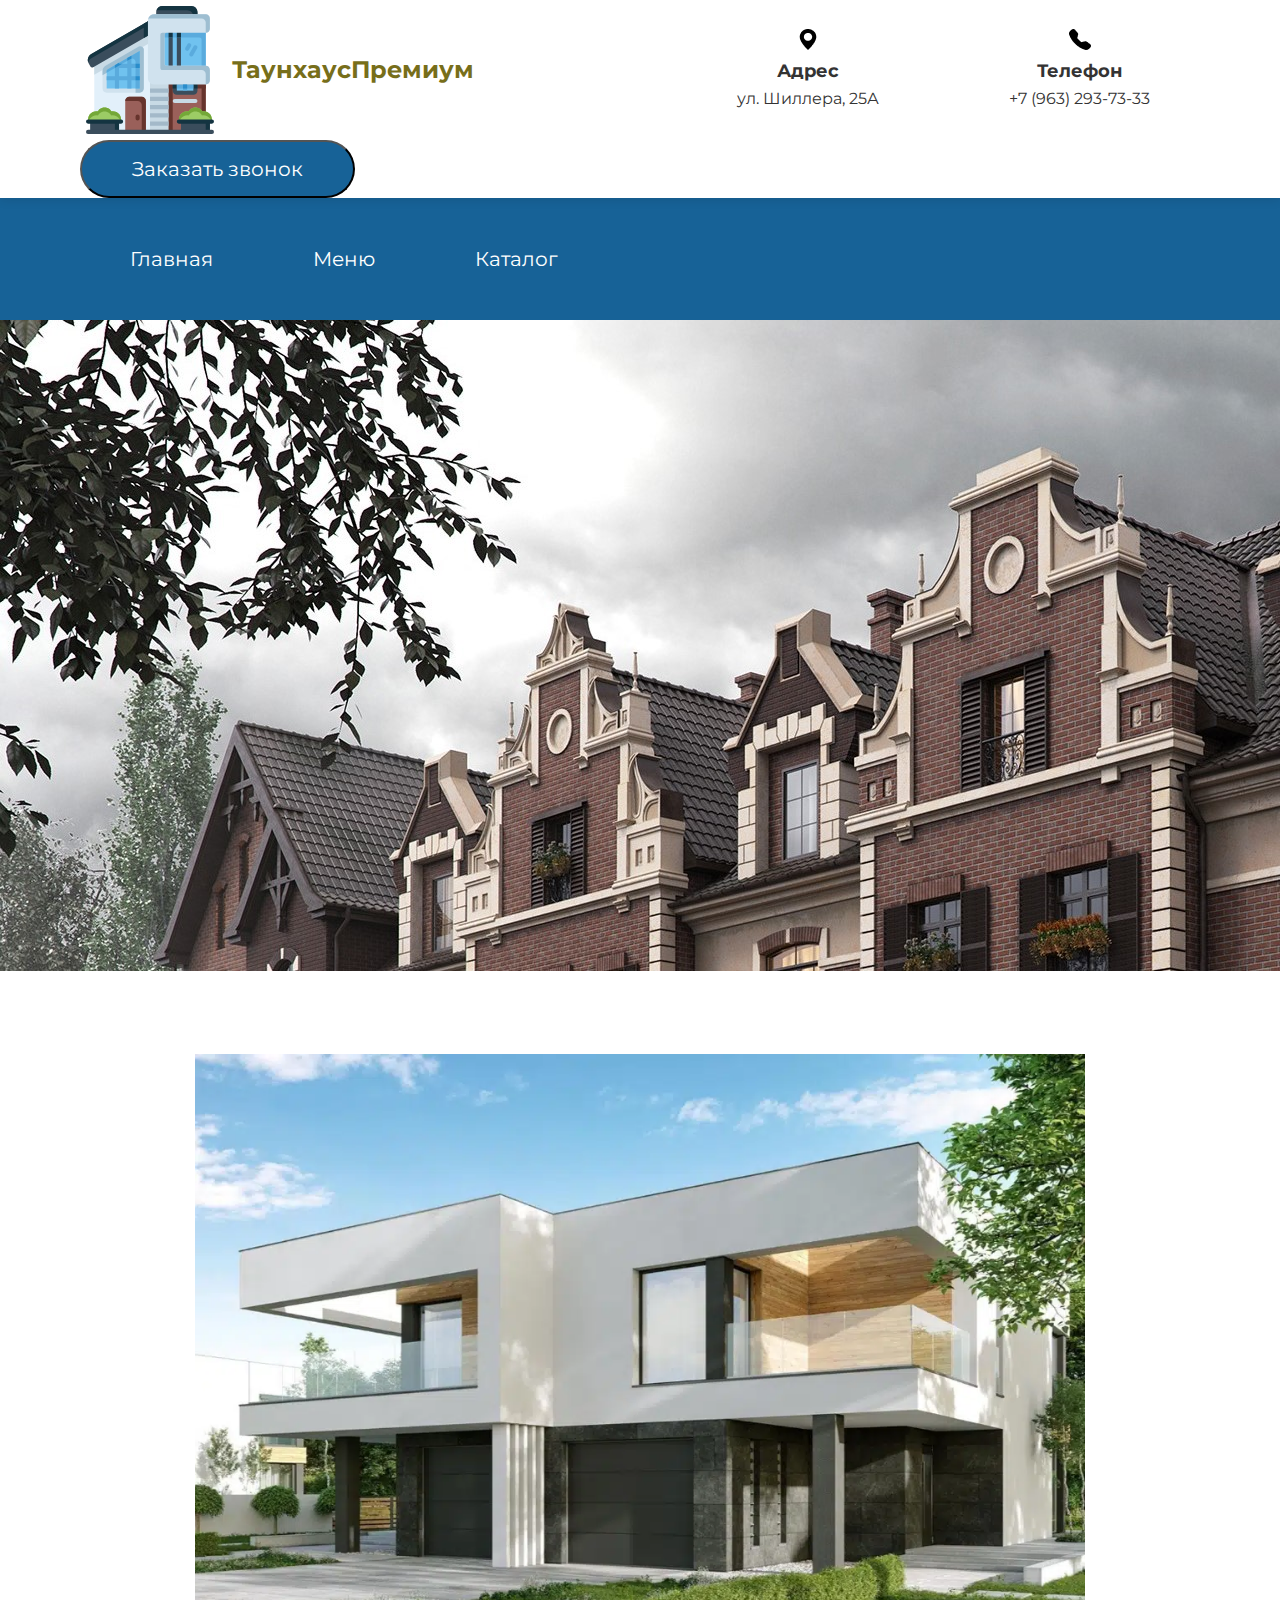
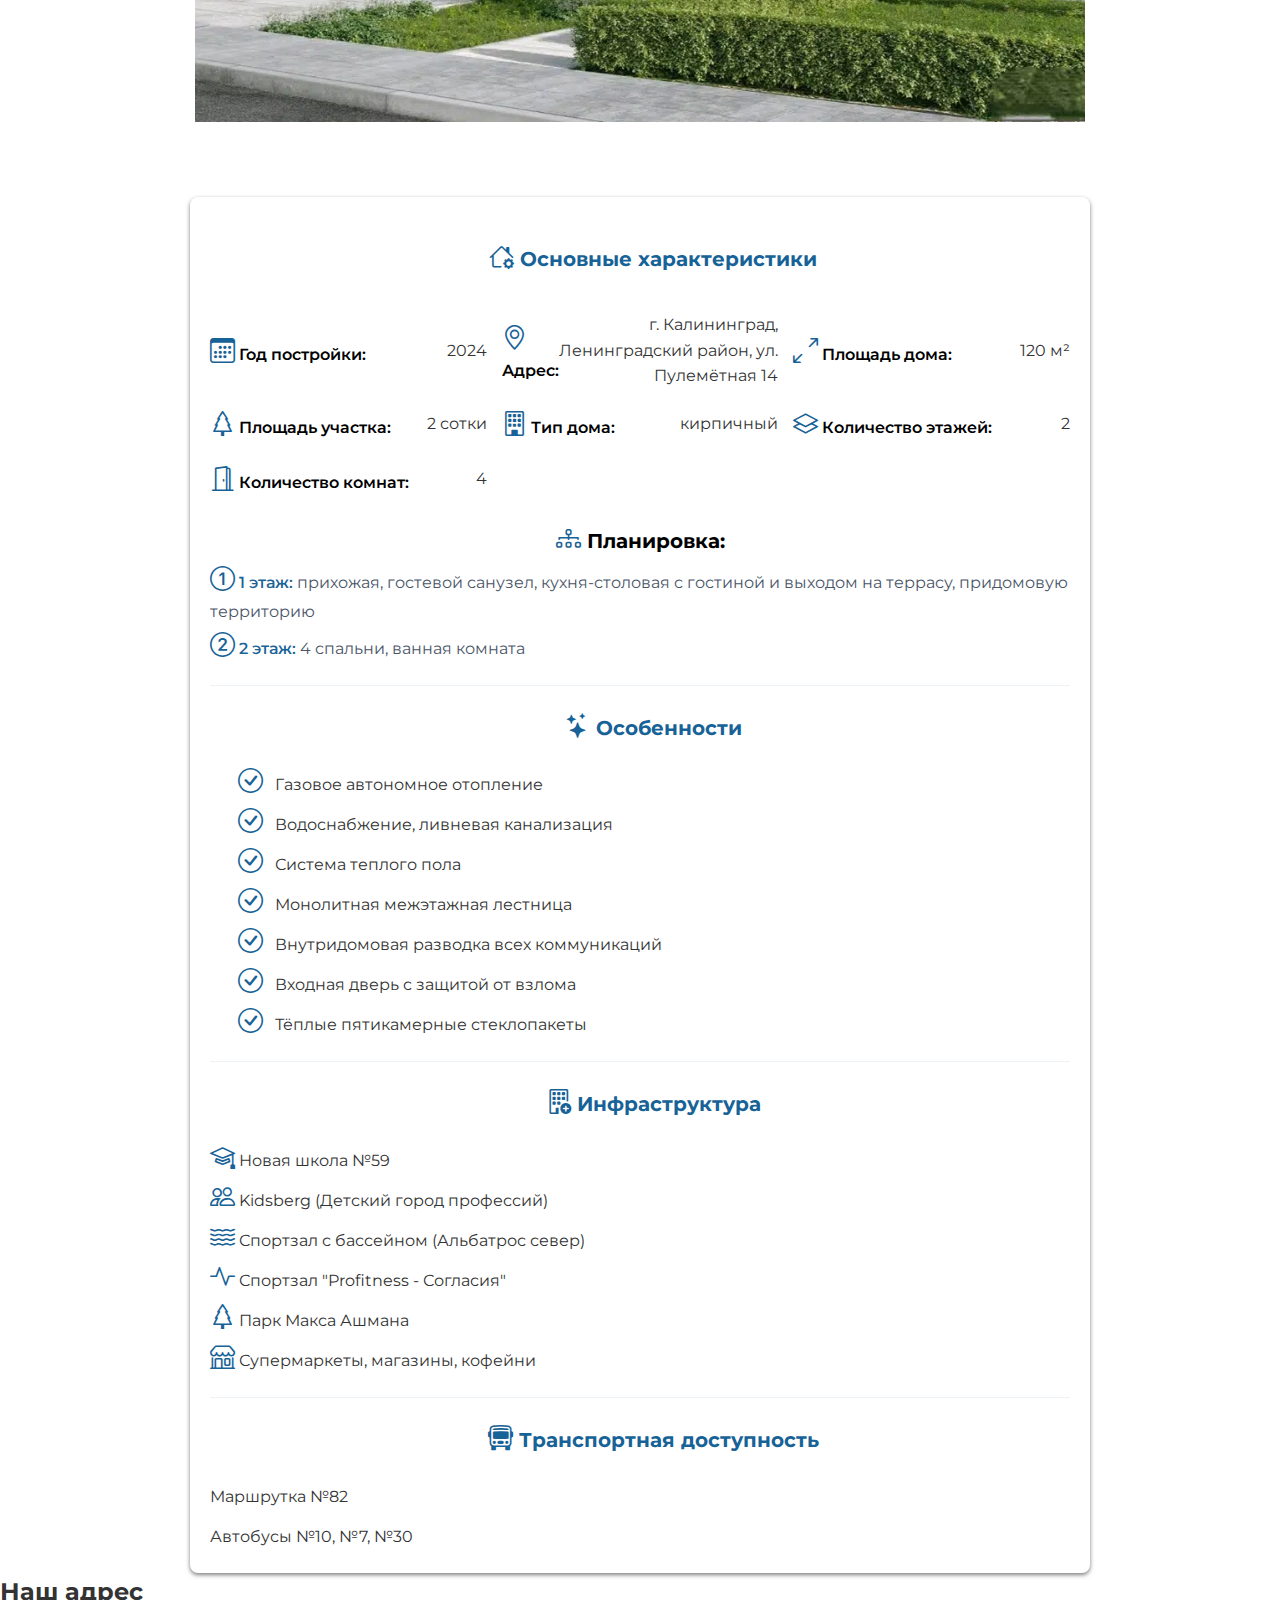
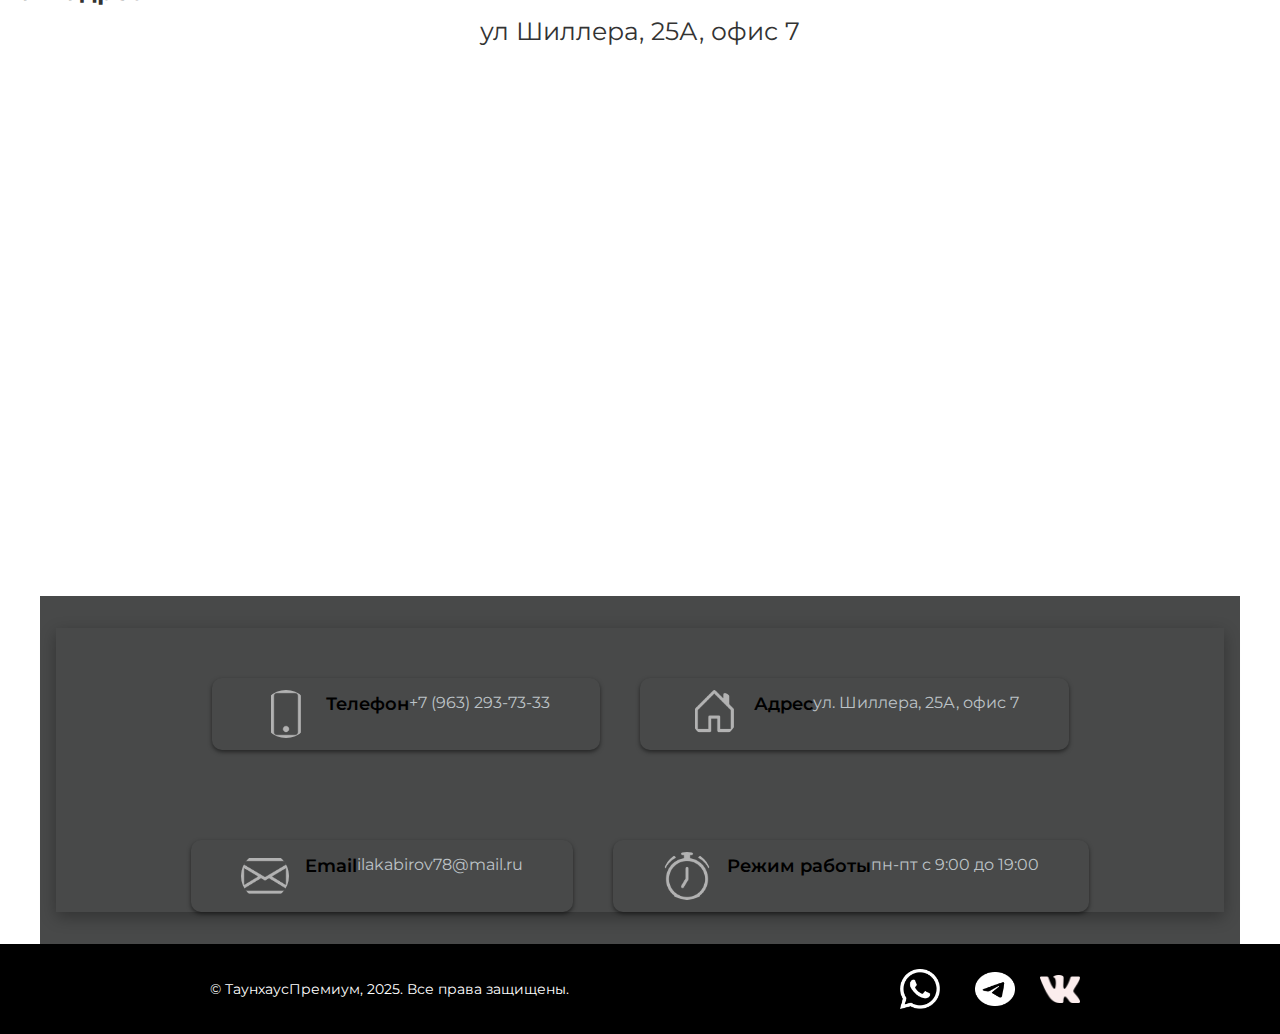
<file: tanhouse1.html>
<!DOCTYPE html>
<html lang="en">
<head>
    <meta charset="UTF-8">
    <meta name="viewport" content="width=device-width, initial-scale=1.0">
    <title>Document</title>
    <link rel="stylesheet" href="style.css" />
    <link rel="icon" href="img/transparter.png" />
    <link rel="stylesheet" href="https://cdn.jsdelivr.net/npm/swiper@11/swiper-bundle.min.css" />
    <link rel="stylesheet" href="https://cdn.jsdelivr.net/npm/bootstrap-icons@1.11.3/font/bootstrap-icons.min.css">
</head>
<body>
   <div class="scroll-buttons-container">
    <button class="scroll-button" id="scrollDown">
        <svg viewBox="0 0 24 24"><path d="M12 16l-6-6h12z"/></svg>
    </button>
    <button class="scroll-button-up" id="scrollUp">
        <svg viewBox="0 0 24 24"><path d="M12 8l6 6H6z"/></svg>
    </button>
</div>
    <header class="header">
    <div class="header-top container">
        <div class="header-logo">
            <img src="img/modern_house_building_home_icon_231005.svg" alt="Логотип ТаунхаусПремиум">
            <h1>ТаунхаусПремиум</h1>
        </div>

        <div class="header-info">
            <div class="header-address">
                <img class="map-icon" src="img/geo-alt-fill (1) 1.png" alt="Иконка карты">
                <p class="address-center">Адрес</p>
                <p class="address">ул. Шиллера, 25А</p>
            </div>
            <div class="header-phone">
<img class="phone-icon" src="img/telephone-fill 1.png" alt="Иконка телефона">
                <p class="address-center">Телефон</p>
                <p class="address">+7 (963) 293-73-33</p>
            </div>
        </div>
        
        <button class="header-zvonok">Заказать звонок</button>
    </div>
</header>

        <div class="header-bottom container">
           <a class="header-link" href="">Главная</a>
           <nav class="header-nav">
            <a class="header-link" href="">Меню</a>
             <ul class="header-ul">
              <li class="header-li"><a class="" href="">О компании</a></li>
              <li class="header-li"><a class="" href="">Наши преимущества</a></li>
              <li class="header-li"><a href="">Каталог</a></li>
              <li class="header-li"><a href="">Отзывы</a></li>
              <li class="header-li"><a href="">Акции</a></li>
              <li class="header-li"><a href="">Контакты</a></li>
            </ul>
           </nav>
           <a class="header-link" href="">Каталог</a>
        </div>
        <img class="img-contacts" src="img/4da73e45234489.582a187b547f0.jpg" alt="">

<section id="reviews" class="reviews-section">
  <div class="swiper mySwiper">
    <div class="swiper-wrapper">
      <div class="swiper-slide">
        <div class="review-card">
          <img src="img/16e23c2aed0d43fd8d1ae456e01abe4e.webp" alt="Фото таунхауса" class="property-photo">
        </div>
      </div>
      
      <div class="swiper-slide">
        <div class="review-card">
          <img src="img/66f1b34046ca4daaba2446febba0928a.webp" alt="Фото таунхауса" class="property-photo">
        </div>
      </div>
      
      <div class="swiper-slide">
        <div class="review-card">
          <img src="img/i (2).webp" alt="Фото таунхауса" class="property-photo">
        </div>
      </div>
      
      <div class="swiper-slide">
        <div class="review-card">
          <img src="img/1644507673_1-bigfoto-name-p-vannaya-v-taunkhause-2.jpg" alt="Фото таунхауса" class="property-photo">
        </div>
      </div>
    </div>
    
    <div class="swiper-button-next"></div>
    <div class="swiper-button-prev"></div>
    <div class="swiper-pagination"></div>
  </div>
</section>

<article class="property-card" itemscope itemtype="http://schema.org/Residence">
<section class="property-card__section" itemprop="additionalProperty">
    <h2 class="property-card__section-title">
      <i class="bi bi-house-gear"></i> Основные характеристики
    </h2>
    <dl class="property-card__features-grid">
      <div class="property-card__feature">
        <dt class="property-card__feature-label"><i class="bi bi-calendar3"></i> Год постройки:</dt>
        <dd class="property-card__feature-value" itemprop="yearBuilt">2024</dd>
      </div>
      <div class="property-card__feature">
        <dt class="property-card__feature-label"><i class="bi bi-geo-alt"></i> Адрес:</dt>
        <dd class="property-card__feature-value" itemprop="address">г. Калининград, Ленинградский район, ул. Пулемётная 14</dd>
      </div>
      <div class="property-card__feature">
        <dt class="property-card__feature-label"><i class="bi bi-arrows-angle-expand"></i> Площадь дома:</dt>
        <dd class="property-card__feature-value" itemprop="floorSize">120 м²</dd>
      </div>
      <div class="property-card__feature">
        <dt class="property-card__feature-label"><i class="bi bi-tree"></i> Площадь участка:</dt>
        <dd class="property-card__feature-value" itemprop="lotSize">2 сотки</dd>
      </div>
      <div class="property-card__feature">
        <dt class="property-card__feature-label"><i class="bi bi-building"></i> Тип дома:</dt>
        <dd class="property-card__feature-value" itemprop="material">кирпичный</dd>
      </div>
      <div class="property-card__feature">
        <dt class="property-card__feature-label"><i class="bi bi-layers"></i> Количество этажей:</dt>
        <dd class="property-card__feature-value" itemprop="numberOfFloors">2</dd>
      </div>
      <div class="property-card__feature">
        <dt class="property-card__feature-label"><i class="bi bi-door-open"></i> Количество комнат:</dt>
        <dd class="property-card__feature-value" itemprop="numberOfRooms">4</dd>
      </div>
    </dl>
    
    <div class="property-card__layout">
      <h3 class="property-card__subtitle"><i class="bi bi-diagram-3"></i> Планировка:</h3>
      <ul class="property-card__layout-list">
        <li class="property-card__layout-item" itemprop="amenityFeature">
          <span class="property-card__layout-floor"><i class="bi bi-1-circle"></i> 1 этаж:</span>
          <span class="property-card__layout-description">прихожая, гостевой санузел, кухня-столовая с гостиной и выходом на террасу, придомовую территорию</span>
        </li>
        <li class="property-card__layout-item" itemprop="amenityFeature">
          <span class="property-card__layout-floor"><i class="bi bi-2-circle"></i> 2 этаж:</span>
          <span class="property-card__layout-description">4 спальни, ванная комната</span>
        </li>
      </ul>
    </div>
  </section>

  <section class="property-card__section" itemprop="amenityFeature">
    <h2 class="property-card__section-title">
      <i class="bi bi-stars"></i> Особенности
    </h2>
    <ul class="property-card__specs-list">
      <li class="property-card__specs-item">
        <i class="bi bi-check-circle property-card__specs-icon"></i>
        <span itemprop="description">Газовое автономное отопление</span>  
      </li>
      <li class="property-card__specs-item">
        <i class="bi bi-check-circle property-card__specs-icon"></i>
        <span itemprop="description">Водоснабжение, ливневая канализация</span>
      </li>
      <li class="property-card__specs-item">
        <i class="bi bi-check-circle property-card__specs-icon"></i>
        <span itemprop="description">Система теплого пола</span>
      </li>
      <li class="property-card__specs-item">
        <i class="bi bi-check-circle property-card__specs-icon"></i>
        <span itemprop="description">Монолитная межэтажная лестница</span>
      </li>
      <li class="property-card__specs-item">
        <i class="bi bi-check-circle property-card__specs-icon"></i>
        <span itemprop="description">Внутридомовая разводка всех коммуникаций</span>
      </li>
      <li class="property-card__specs-item">
        <i class="bi bi-check-circle property-card__specs-icon"></i>
        <span itemprop="description">Входная дверь с защитой от взлома</span>
      </li>
      <li class="property-card__specs-item">
        <i class="bi bi-check-circle property-card__specs-icon"></i>
        <span itemprop="description">Тёплые пятикамерные стеклопакеты</span>
      </li>
    </ul>
  </section>

  <section class="property-card__section">
    <h2 class="property-card__section-title">
      <i class="bi bi-building-add"></i> Инфраструктура
    </h2>
    <ul class="property-card__infrastructure-list">
      <li class="property-card__infrastructure-item" itemprop="nearbyAmenities">
        <div class="property-card__infrastructure-details">
          <div><i class="bi bi-mortarboard"></i> Новая школа №59</div>
          <div><i class="bi bi-people"></i> Kidsberg (Детский город профессий)</div>
          <div><i class="bi bi-water"></i> Спортзал с бассейном (Альбатрос север)</div>
          <div><i class="bi bi-activity"></i> Спортзал "Profitness - Согласия"</div>
          <div><i class="bi bi-tree"></i> Парк Макса Ашмана</div>
          <div><i class="bi bi-shop"></i> Супермаркеты, магазины, кофейни</div>
        </div>
      </li>
    </ul>
  </section>

  <section class="property-card__section">
    <h2 class="property-card__section-title">
      <i class="bi bi-bus-front"></i> Транспортная доступность
    </h2>
    <ul class="property-card__transport-list">
      <li class="property-card__transport-item" itemprop="publicTransportAccess">
        <div class="property-card__transport-details">
          <i class="bi bi-bus"></i> Маршрутка №82
        </div>
      </li>
      <li class="property-card__transport-item" itemprop="publicTransportAccess">
        <div class="property-card__transport-details">
          <i class="bi bi-bus"></i> Автобусы №10, №7, №30
        </div>
      </li>
    </ul>
  </section>
</article>


        <section class="address">
    <h2>Наш адрес</h2>
    <p class="address-text">ул Шиллера, 25А, офис 7</p>
</section>

<section>
    <div style="width: 100%; height: 500px; margin: 0 auto;">
        <script 
            type="text/javascript" 
            charset="utf-8" 
            async 
            src="https://api-maps.yandex.ru/services/constructor/1.0/js/?um=constructor%3Ada444df6a63e56e8427f115d85c3c42fd681fa56634f1e79d054e72ebf3aa537&width=100%&height=500&lang=ru_RU&scroll=true">
        </script>
    </div>
</section>

<section class="contacts-section">
    <div class="contact-container container">
        <div class="contact-item">
            <img src="img/phone 1.png" alt="Телефон" class="contact-icon">
            <div class="contact-info">
                <h3 class="contact-title">Телефон</h3>
                <a href="tel:+79632937333" class="contact-link">+7 (963) 293-73-33</a>
            </div>
        </div>

        <div class="contact-item">
            <img src="img/house-door 1.png" alt="Адрес" class="contact-icon">
            <div class="contact-info">
                <h3 class="contact-title">Адрес</h3>
                <p class="contact-text">ул. Шиллера, 25А, офис 7</p>
            </div>
        </div>

        <div class="contact-item">
            <img src="img/Vector.png" alt="Email" class="contact-icon">
            <div class="contact-info">
                <h3 class="contact-title">Email</h3>
                <a href="mailto:ilakabirov78@mail.ru" class="contact-link">ilakabirov78@mail.ru</a>
            </div>
        </div>

        <div class="contact-item">
            <img src="img/alarm 1.png" alt="Режим работы" class="contact-icon">
            <div class="contact-info">
                <h3 class="contact-title">Режим работы</h3>
                <p class="contact-text">пн-пт с 9:00 до 19:00</p>
            </div>
        </div>
    </div>
</section>

<footer class="main-footer">
    <div class="footer-container container">
        <div class="footer-copyright">
            <p>&copy; ТаунхаусПремиум, 2025. Все права защищены.</p>
        </div>

        <div class="footer-social">
            <a href="#" class="social-link" aria-label="WhatsApp">
                <img src="img/whatsapp.png" alt="WhatsApp">
            </a>
            <a href="#" class="social-link" aria-label="Telegram">
                <img src="img/telegram 1.png" alt="Telegram">
            </a>
            <a href="#" class="social-link-v" aria-label="ВКонтакте">
                <img class="social-link-v" src="img/V_kontakte_1_.png" alt="ВКонтакте">
            </a>
        </div>
    </div>
</footer>

</body>
<script src="https://cdn.jsdelivr.net/npm/swiper@11/swiper-bundle.min.js"></script>
<script src="ScrollDown.js"></script>
<script src="ScrollUp.js"></script>
<script src="../script.js"></script>
<script>
    var swiper = new Swiper(".mySwiper", {
      navigation: {
        nextEl: ".swiper-button-next",
        prevEl: ".swiper-button-prev",
      },
    });
    
  </script>
</html>
</body>
</html>
</file>
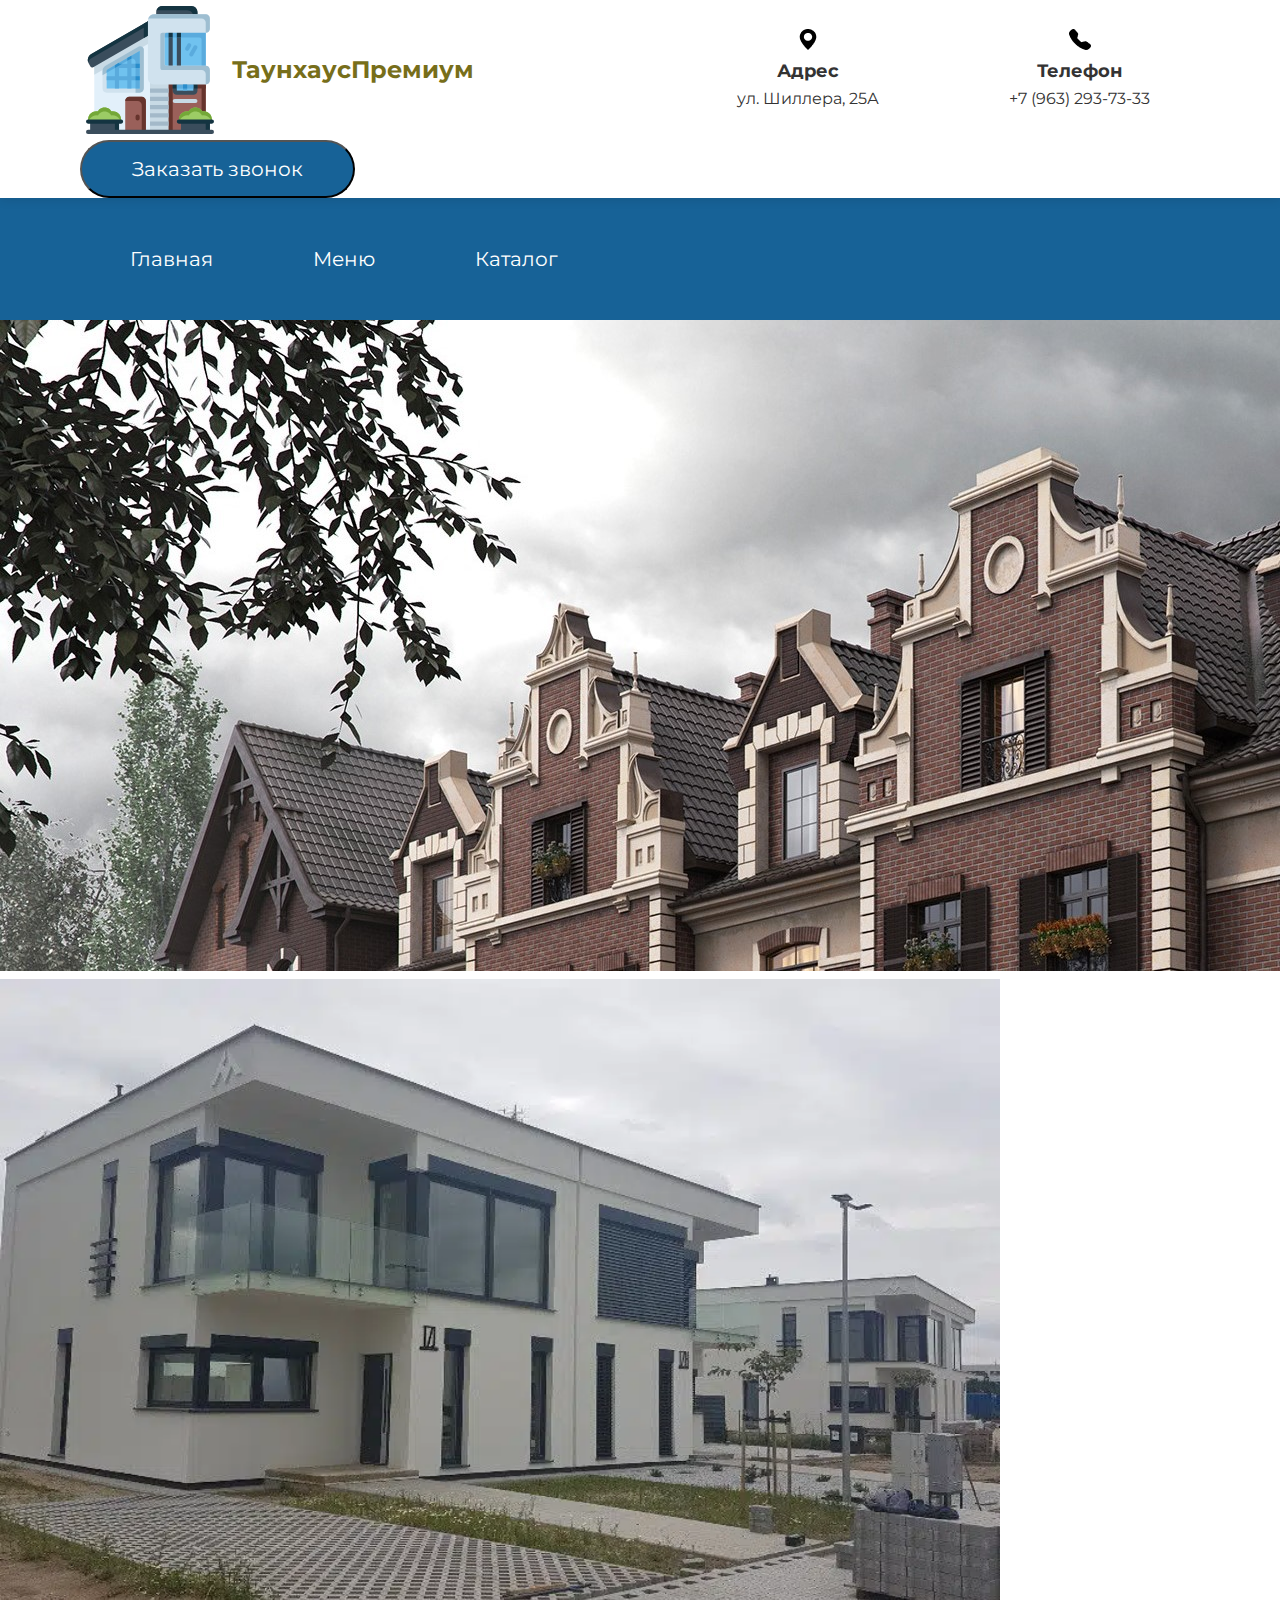
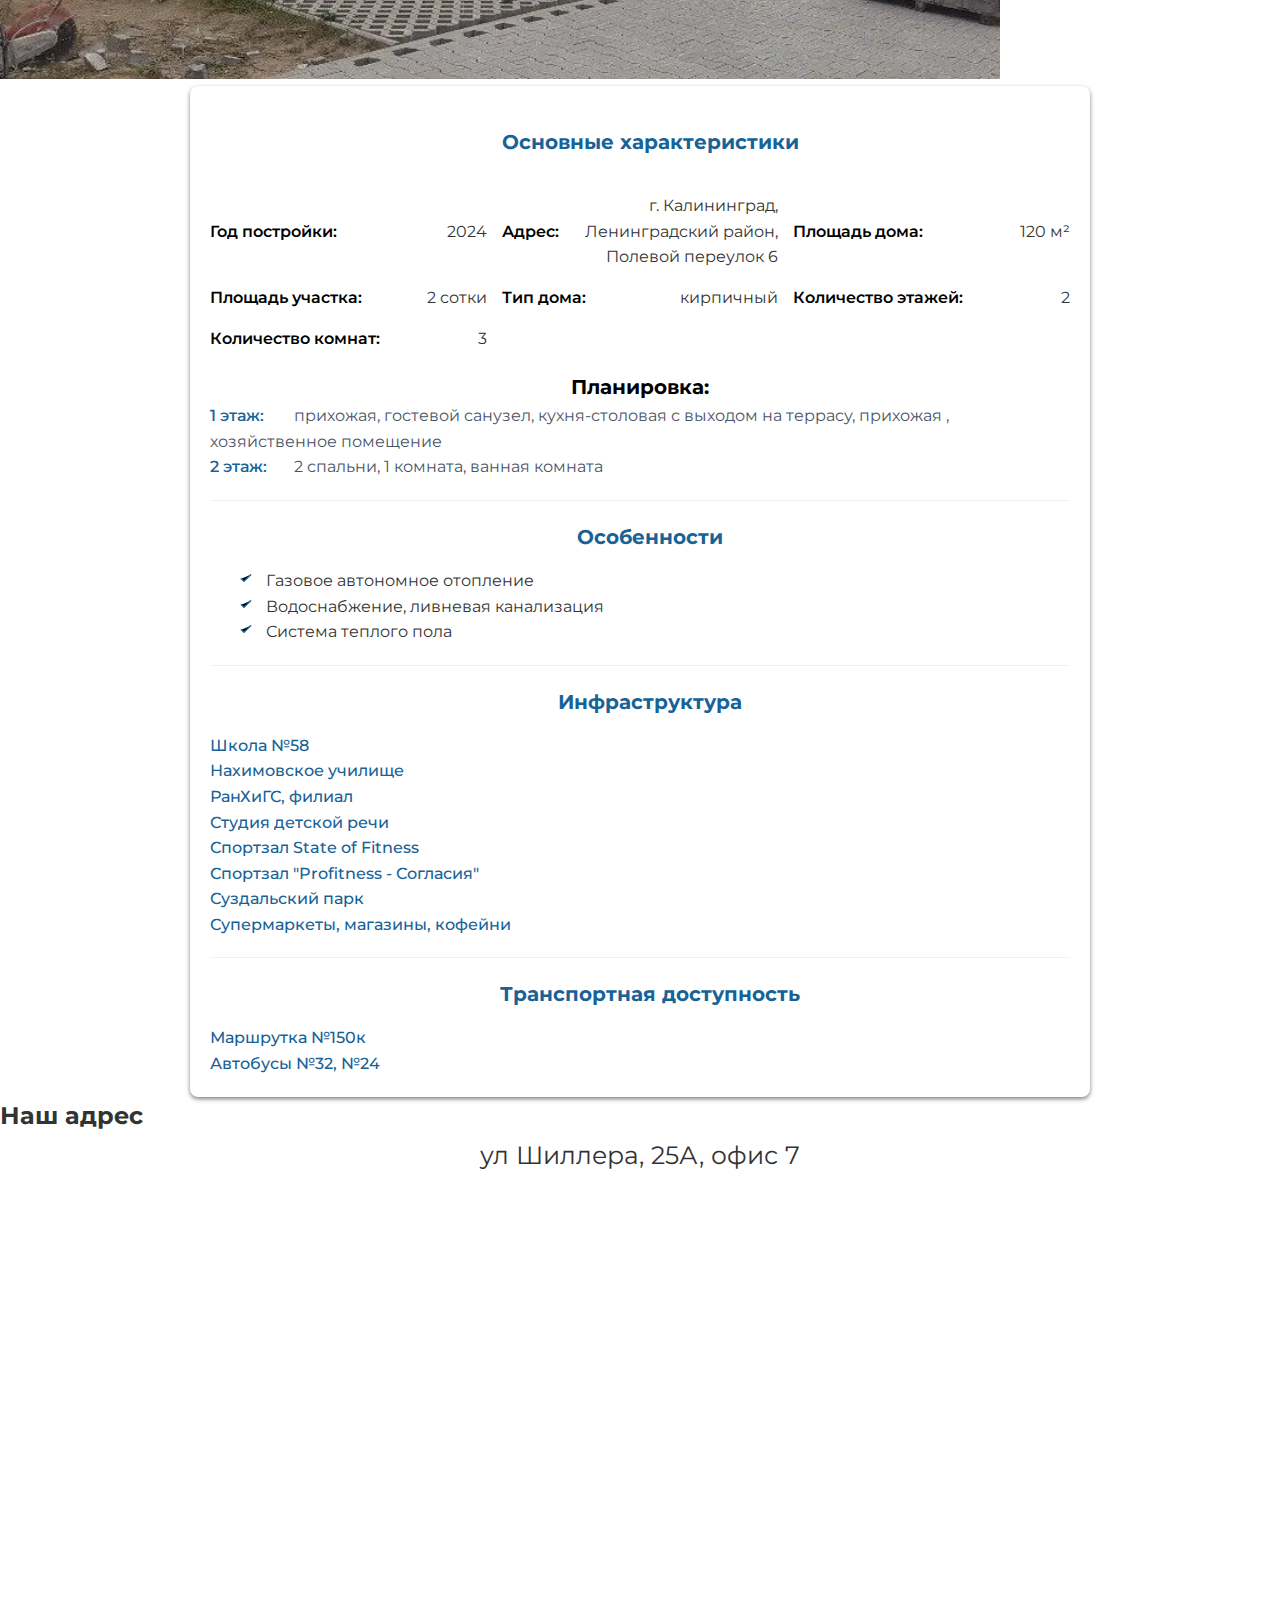
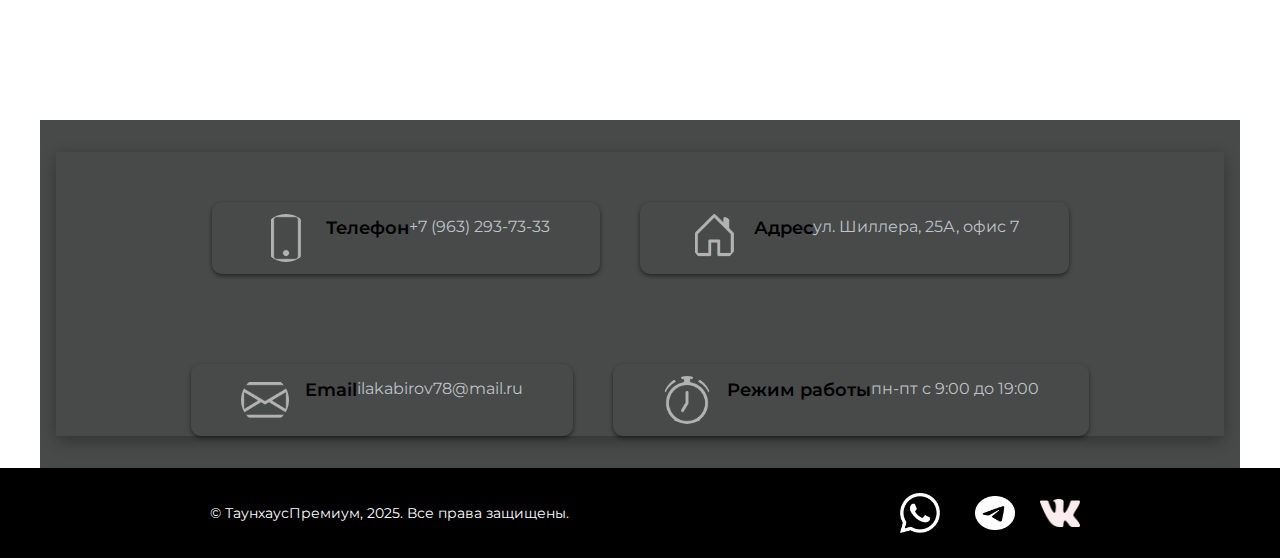
<file: tanhouse2.html>
<!DOCTYPE html>
<html lang="en">
<head>
    <meta charset="UTF-8">
    <meta name="viewport" content="width=device-width, initial-scale=1.0">
    <title>Document</title>
    <link rel="stylesheet" href="style.css" />
    <link rel="icon" href="img/transparter.png" />
    <link rel="stylesheet" href="https://cdn.jsdelivr.net/npm/swiper@11/swiper-bundle.min.css" />
</head>
<body>
    <header class="header">
    <div class="header-top container">
        <div class="header-logo">
            <img src="img/modern_house_building_home_icon_231005.svg" alt="Логотип ТаунхаусПремиум">
            <h1>ТаунхаусПремиум</h1>
        </div>

        <div class="header-info">
            <div class="header-address">
                <img class="map-icon" src="img/geo-alt-fill (1) 1.png" alt="Иконка карты">
                <p class="address-center">Адрес</p>
                <p class="address">ул. Шиллера, 25А</p>
            </div>
            <div class="header-phone">
<img class="phone-icon" src="img/telephone-fill 1.png" alt="Иконка телефона">
                <p class="address-center">Телефон</p>
                <p class="address">+7 (963) 293-73-33</p>
            </div>
        </div>
        
        <button class="header-zvonok">Заказать звонок</button>
    </div>
</header>

        <div class="header-bottom container">
           <a class="header-link" href="">Главная</a>
           <nav class="header-nav">
            <a class="header-link" href="">Меню</a>
             <ul class="header-ul">
              <li class="header-li"><a class="" href="">О компании</a></li>
              <li class="header-li"><a class="" href="">Наши преимущества</a></li>
              <li class="header-li"><a href="">Каталог</a></li>
              <li class="header-li"><a href="">Отзывы</a></li>
              <li class="header-li"><a href="">Акции</a></li>
              <li class="header-li"><a href="">Контакты</a></li>
            </ul>
           </nav>
           <a class="header-link" href="">Каталог</a>
        </div>
        <img class="img-contacts" src="img/4da73e45234489.582a187b547f0.jpg" alt="">

        <div class="carousel-home">
            <img src="img/4ba17f88f1ee4b4b891837a8fb45b6cf.webp" width="1000px" height="700px" alt="">
        </div>

<article class="property-card" itemscope itemtype="http://schema.org/Residence">
  <!-- Основные характеристики -->
  <section class="property-card__section" itemprop="additionalProperty">
    <h2 class="property-card__section-title">Основные характеристики</h2>
    <dl class="property-card__features-grid">
      <div class="property-card__feature">
        <dt class="property-card__feature-label">Год постройки:</dt>
        <dd class="property-card__feature-value" itemprop="yearBuilt">2024</dd>
      </div>
      <div class="property-card__feature">
        <dt class="property-card__feature-label">Адрес:</dt>
        <dd class="property-card__feature-value" itemprop="address">г. Калининград, Ленинградский район, Полевой переулок 6</dd>
      </div>
      <div class="property-card__feature">
        <dt class="property-card__feature-label">Площадь дома:</dt>
        <dd class="property-card__feature-value" itemprop="floorSize">120 м²</dd>
      </div>
      <div class="property-card__feature">
        <dt class="property-card__feature-label">Площадь участка:</dt>
        <dd class="property-card__feature-value" itemprop="lotSize">2 сотки</dd>
      </div>
      <div class="property-card__feature">
        <dt class="property-card__feature-label">Тип дома:</dt>
        <dd class="property-card__feature-value" itemprop="material">кирпичный</dd>
      </div>
      <div class="property-card__feature">
        <dt class="property-card__feature-label">Количество этажей:</dt>
        <dd class="property-card__feature-value" itemprop="numberOfFloors">2</dd>
      </div>
      <div class="property-card__feature">
        <dt class="property-card__feature-label">Количество комнат:</dt>
        <dd class="property-card__feature-value" itemprop="numberOfRooms">3</dd>
      </div>
    </dl>
    
    <div class="property-card__layout">
      <h3 class="property-card__subtitle">Планировка:</h3>
      <ul class="property-card__layout-list">
        <li class="property-card__layout-item" itemprop="amenityFeature">
          <span class="property-card__layout-floor">1 этаж:</span>
          <span class="property-card__layout-description">прихожая, гостевой санузел, кухня-столовая с выходом на террасу, прихожая , хозяйственное помещение</span>
        </li>
        <li class="property-card__layout-item" itemprop="amenityFeature">
          <span class="property-card__layout-floor">2 этаж:</span>
          <span class="property-card__layout-description">2 спальни, 1 комната, ванная комната</span>
        </li>
      </ul>
    </div>
  </section>

  <!-- Особенности -->
  <section class="property-card__section" itemprop="amenityFeature">
    <h2 class="property-card__section-title">Особенности</h2>
    <ul class="property-card__specs-list">
      <li class="property-card__specs-item">
        <svg class="property-card__specs-icon" aria-hidden="true" width="16" height="16" viewBox="0 0 24 24">
          <path stroke="currentColor" stroke-linecap="round" stroke-linejoin="round" stroke-width="2" d="M5 13l4 4L19 7"/>
        </svg>
        <span itemprop="description">Газовое автономное отопление</span>
      </li>
      <li class="property-card__specs-item">
        <svg class="property-card__specs-icon" aria-hidden="true" width="16" height="16" viewBox="0 0 24 24">
          <path stroke="currentColor" stroke-linecap="round" stroke-linejoin="round" stroke-width="2" d="M5 13l4 4L19 7"/>
        </svg>
        <span itemprop="description">Водоснабжение, ливневая канализация</span>
      </li>
      <li class="property-card__specs-item">
        <svg class="property-card__specs-icon" aria-hidden="true" width="16" height="16" viewBox="0 0 24 24">
          <path stroke="currentColor" stroke-linecap="round" stroke-linejoin="round" stroke-width="2" d="M5 13l4 4L19 7"/>
        </svg>
        <span itemprop="description">Система теплого пола</span>
      </li>
    </ul>
  </section>

  <!-- Инфраструктура -->
  <section class="property-card__section">
    <h2 class="property-card__section-title">Инфраструктура</h2>
    <ul class="property-card__infrastructure-list">
      <li class="property-card__infrastructure-item" itemprop="nearbyAmenities">
        <div class="property-card__infrastructure-details">
          <span class="property-card__infrastructure-place">Школа №58</span>
          <span class="property-card__infrastructure-place">Нахимовское училище</span>
          <span class="property-card__infrastructure-place">РанХиГС, филиал</span>
          <span class="property-card__infrastructure-place">Студия детской речи</span>
          <span class="property-card__infrastructure-place">Спортзал State of Fitness</span>
          <span class="property-card__infrastructure-place">Спортзал "Profitness - Согласия"</span>
          <span class="property-card__infrastructure-place">Суздальский парк</span>
          <span class="property-card__infrastructure-place">Супермаркеты, магазины, кофейни </span>
        </div>
      </li>
    </ul>
  </section>

  <!-- Транспорт -->
  <section class="property-card__section">
    <h2 class="property-card__section-title">Транспортная доступность</h2>
    <ul class="property-card__transport-list">
      <li class="property-card__transport-item" itemprop="publicTransportAccess">
        <div class="property-card__transport-details">
          <span class="property-card__transport-type">Маршрутка №150к</span>
        </div>
      </li>
      <li class="property-card__transport-item" itemprop="publicTransportAccess">
        <div class="property-card__transport-details">
          <span class="property-card__transport-type">Автобусы №32, №24</span>
        </div>
      </li>
    </ul>
  </section>
</article>


        <section class="address">
    <h2>Наш адрес</h2>
    <p class="address-text">ул Шиллера, 25А, офис 7</p>
</section>

<section>
    <div style="width: 100%; height: 500px; margin: 0 auto;">
        <script 
            type="text/javascript" 
            charset="utf-8" 
            async 
            src="https://api-maps.yandex.ru/services/constructor/1.0/js/?um=constructor%3Ada444df6a63e56e8427f115d85c3c42fd681fa56634f1e79d054e72ebf3aa537&width=100%&height=500&lang=ru_RU&scroll=true">
        </script>
    </div>
</section>

<section class="contacts-section">
    <div class="contact-container container">
        <div class="contact-item">
            <img src="img/phone 1.png" alt="Телефон" class="contact-icon">
            <div class="contact-info">
                <h3 class="contact-title">Телефон</h3>
                <a href="tel:+79632937333" class="contact-link">+7 (963) 293-73-33</a>
            </div>
        </div>

        <div class="contact-item">
            <img src="img/house-door 1.png" alt="Адрес" class="contact-icon">
            <div class="contact-info">
                <h3 class="contact-title">Адрес</h3>
                <p class="contact-text">ул. Шиллера, 25А, офис 7</p>
            </div>
        </div>

        <div class="contact-item">
            <img src="img/Vector.png" alt="Email" class="contact-icon">
            <div class="contact-info">
                <h3 class="contact-title">Email</h3>
                <a href="mailto:ilakabirov78@mail.ru" class="contact-link">ilakabirov78@mail.ru</a>
            </div>
        </div>

        <div class="contact-item">
            <img src="img/alarm 1.png" alt="Режим работы" class="contact-icon">
            <div class="contact-info">
                <h3 class="contact-title">Режим работы</h3>
                <p class="contact-text">пн-пт с 9:00 до 19:00</p>
            </div>
        </div>
    </div>
</section>

<footer class="main-footer">
    <div class="footer-container container">
        <div class="footer-copyright">
            <p>&copy; ТаунхаусПремиум, 2025. Все права защищены.</p>
        </div>

        <div class="footer-social">
            <a href="#" class="social-link" aria-label="WhatsApp">
                <img src="img/whatsapp.png" alt="WhatsApp">
            </a>
            <a href="#" class="social-link" aria-label="Telegram">
                <img src="img/telegram 1.png" alt="Telegram">
            </a>
            <a href="#" class="social-link-v" aria-label="ВКонтакте">
                <img class="social-link-v" src="img/V_kontakte_1_.png" alt="ВКонтакте">
            </a>
        </div>
    </div>
</footer>

</body>
<script src="https://cdn.jsdelivr.net/npm/swiper@11/swiper-bundle.min.js"></script>
</html>
</body>
</html>
</file>
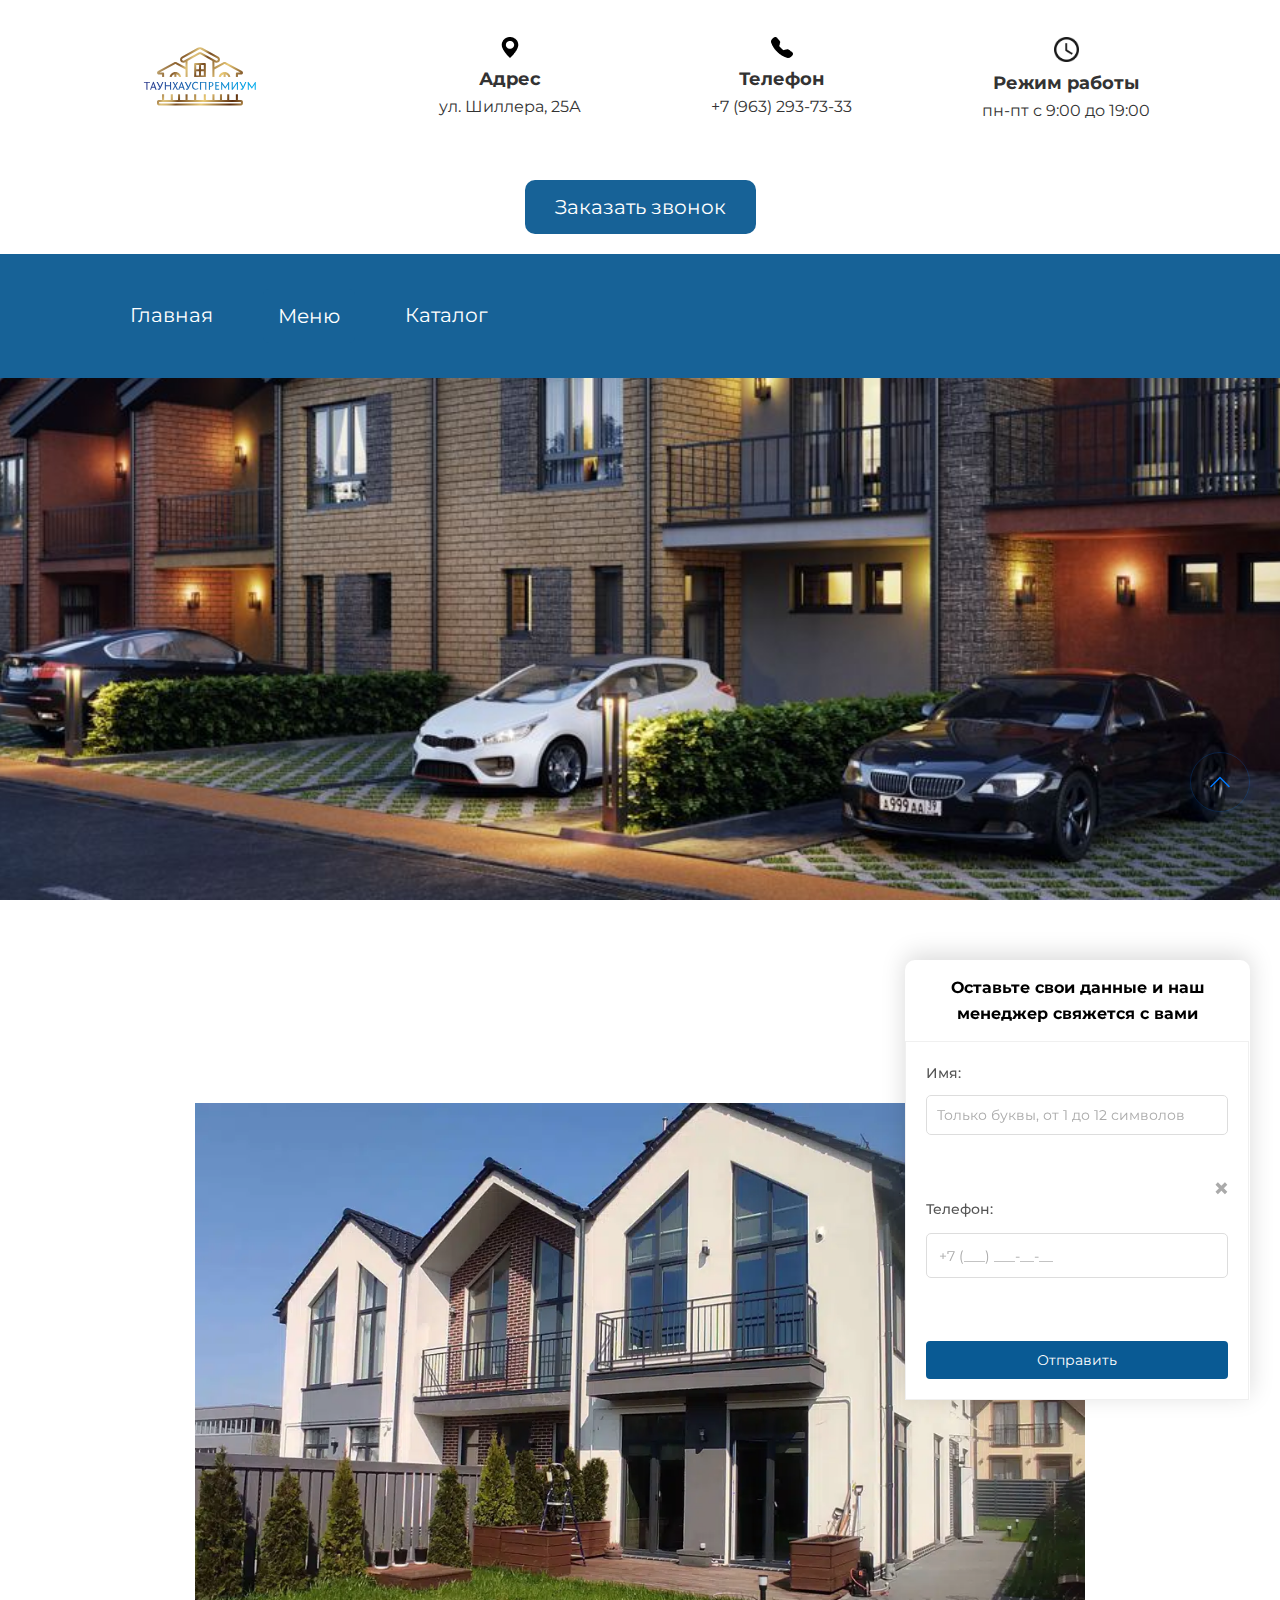
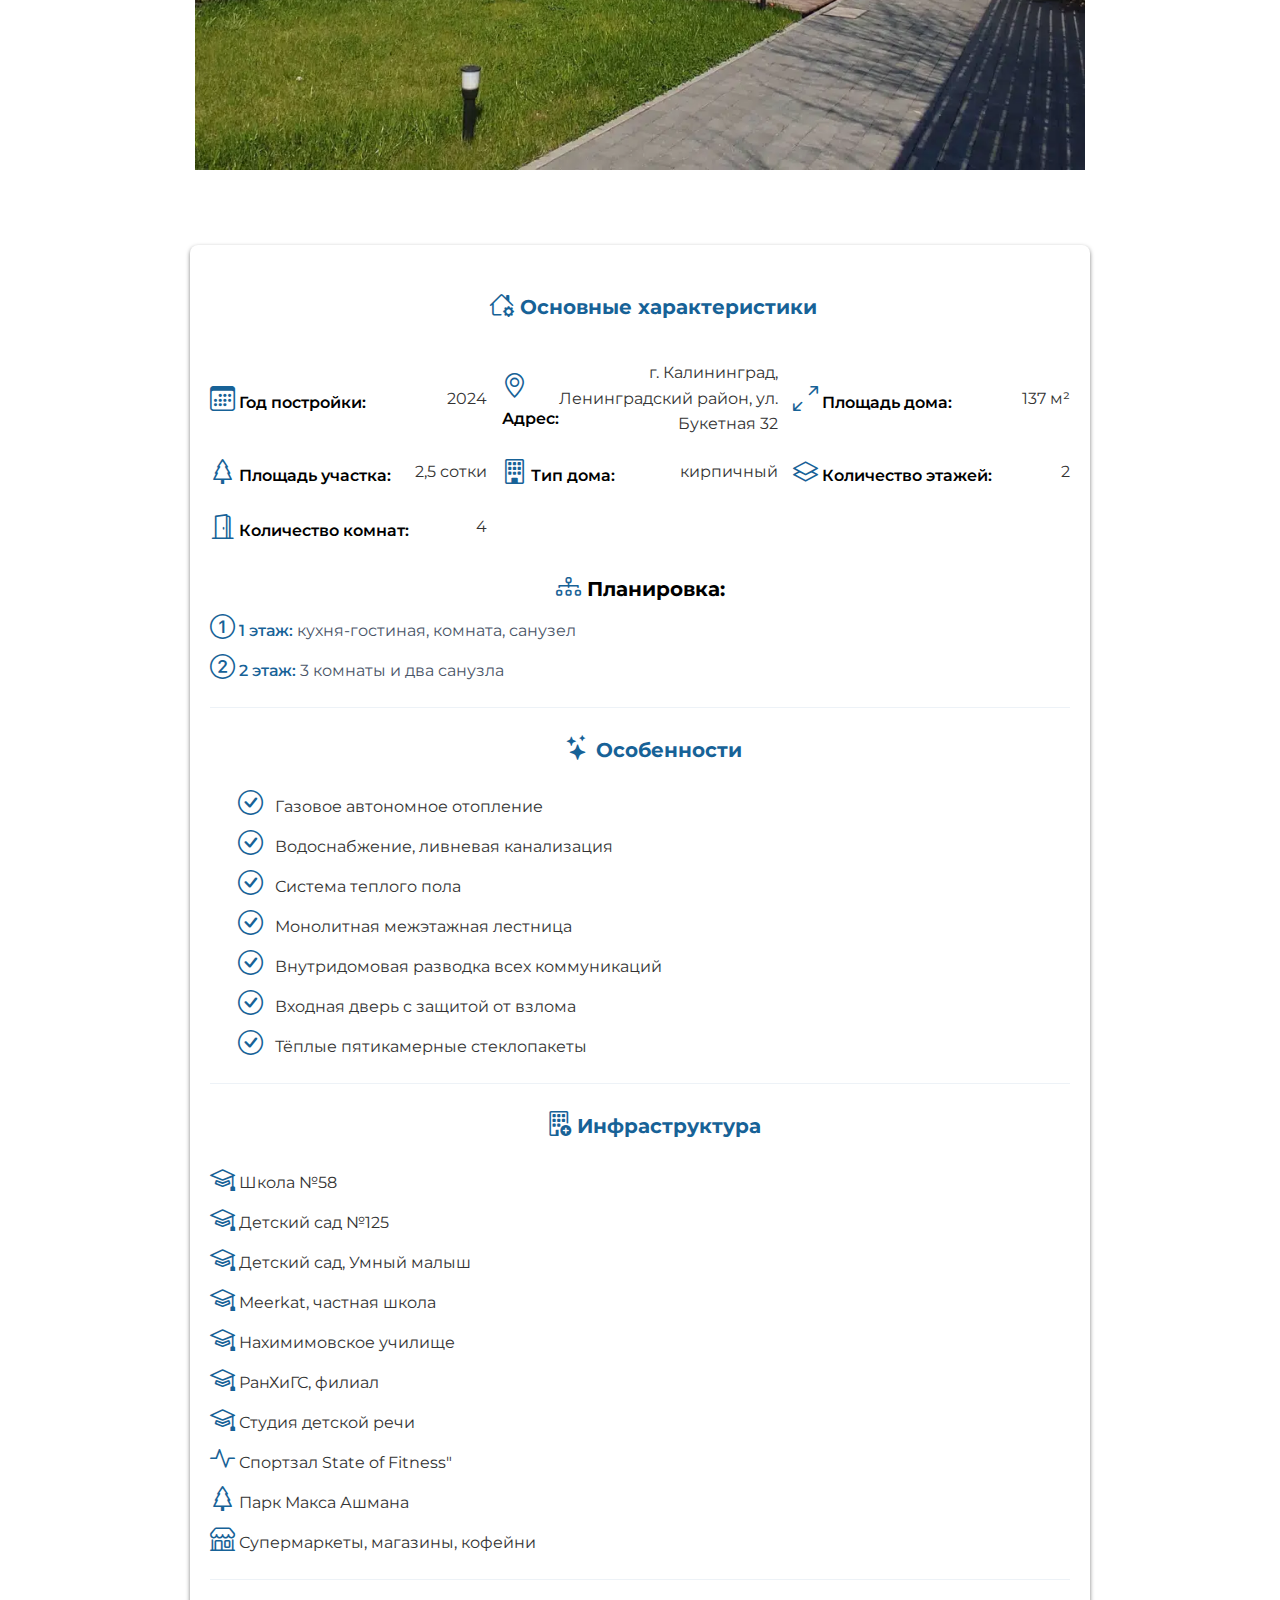
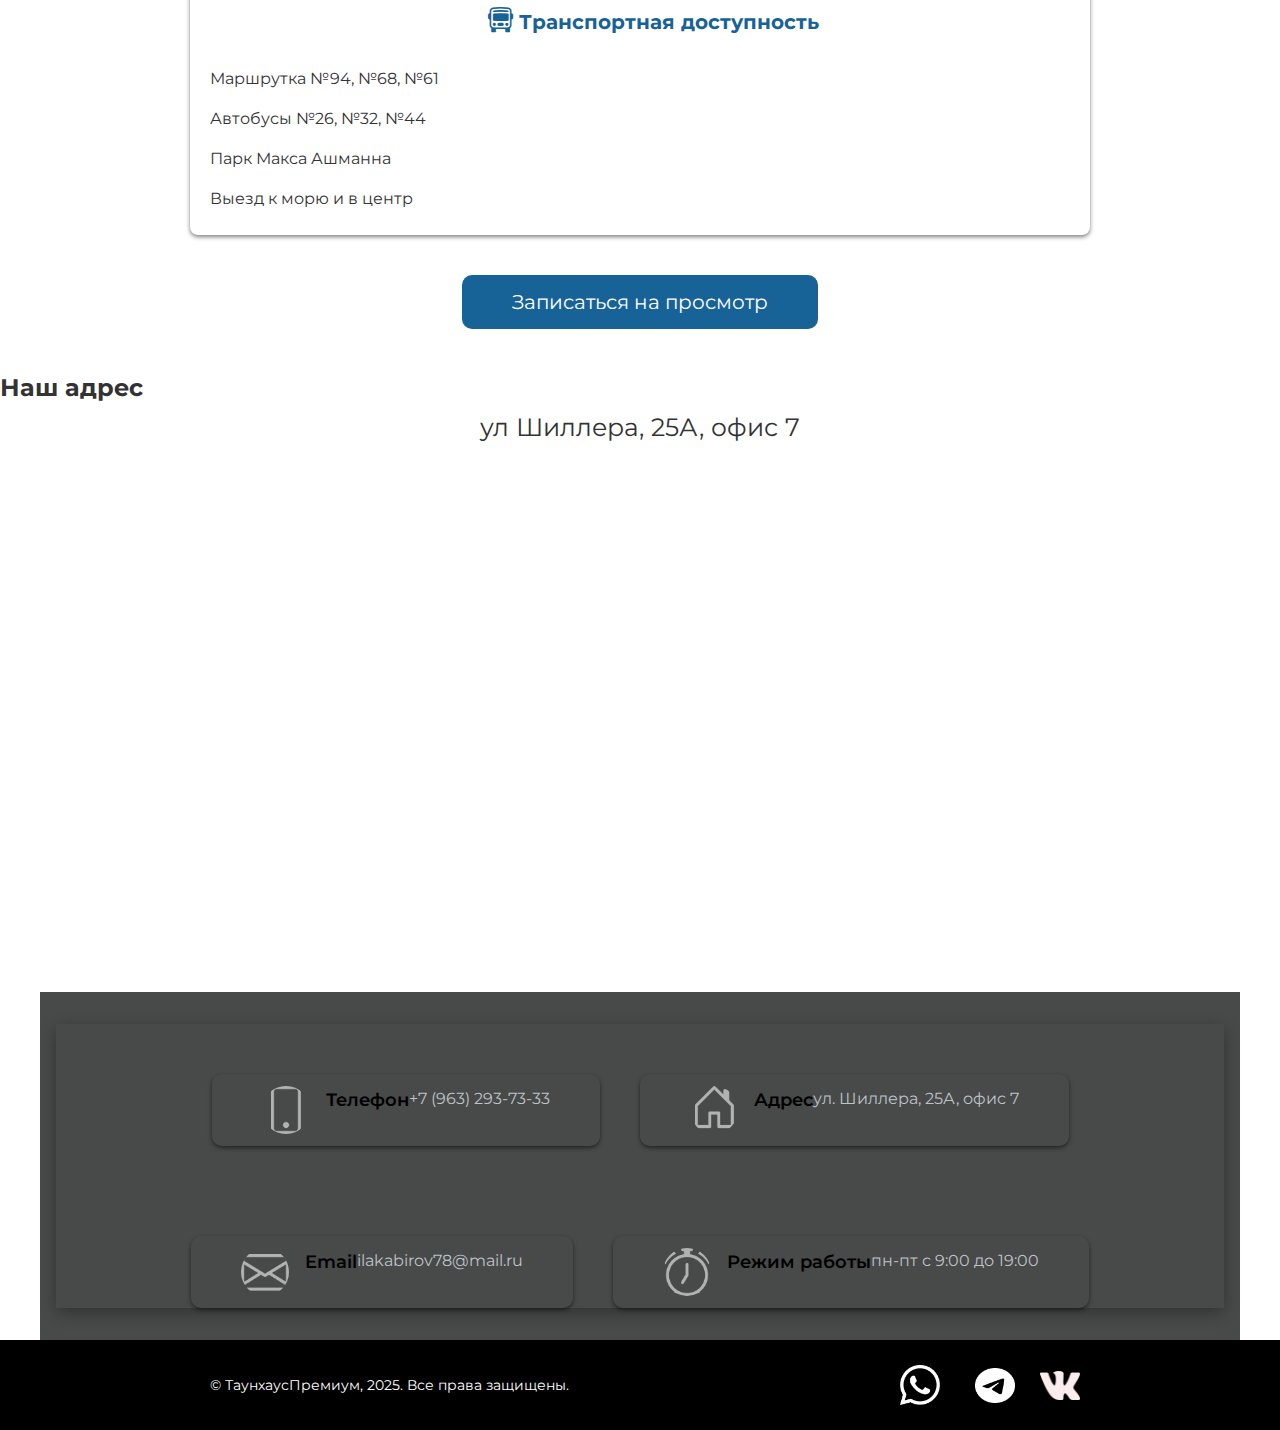
<file: tanhouse3.html>
<!DOCTYPE html>
<html lang="en">
<head>
    <meta charset="UTF-8">
    <meta name="viewport" content="width=device-width, initial-scale=1.0">
    <title>Document</title>
    <link rel="stylesheet" href="style.css" />
    <link rel="icon" href="img/transparter.png" />
    <link rel="stylesheet" href="https://cdn.jsdelivr.net/npm/swiper@11/swiper-bundle.min.css" />
    <link rel="stylesheet" href="https://cdn.jsdelivr.net/npm/bootstrap-icons@1.11.3/font/bootstrap-icons.min.css">
</head>
<body>
  <button class="scroll-button-up" id="scrollUp" style="background: transparent;">
    <svg xmlns="http://www.w3.org/2000/svg" width="16" height="16" fill="#00B0FF" class="bi bi-chevron-up" viewBox="0 0 16 16">
        <path fill-rule="evenodd" d="M7.646 4.646a.5.5 0 0 1 .708 0l6 6a.5.5 0 0 1-.708.708L8 5.707l-5.646 5.647a.5.5 0 0 1-.708-.708l6-6z"/>
    </svg>
</button>
    <header class="header">
    <div class="header-top container">
        <div class="header-logo">
    <a onclick="window.location.href='company.html'" class="header-link"><img class="logo-img" href="company.html" src="img/81485418.svg" alt="Логотип ТаунхаусПремиум"></a>
</div>
        
        <div class="header-info">
            <div class="header-address">
                <img class="map-icon" src="img/geo-alt-fill (1) 1.png" alt="Иконка карты">
                <p class="address-center">Адрес</p>
                <p class="address">ул. Шиллера, 25А</p>
            </div>
            <div class="header-phone">
                <img class="phone-icon" src="img/telephone-fill 1.png" alt="Иконка телефона">
                <p class="address-center">Телефон</p>
                <p class="address">+7 (963) 293-73-33</p>
            </div>
            <div class="header-clock">
                <img class="clock-icon" src="img/clock-with-white-face_icon-icons.com_72804 (3).png" alt="Иконка часов">
                <p class="address-center">Режим работы</p>
                <p class="address">пн-пт с 9:00 до 19:00</p>
            </div> 
        </div>

        <button class="feedback-toggle-btn" id="feedbackToggleBtn">
        Заказать звонок <span class="icon"></span>
    </button> 
    </div>  
       
    
    <div class="feedback-form-container" id="feedbackFormContainer">
        <div class="feedback-form-header" id="feedbackFormHeader">
            Оставьте свои данные и наш менеджер свяжется с вами
            <button class="close-btn" id="closeFeedbackForm">×</button>
        </div>
        
        <form action="feedback.php" method="POST" id="feedback-form" class="feedback-form" autocomplete="off">
            <label>
                Имя:
                <input type="text" class="name" name="name" id="name" placeholder="Только буквы, от 1 до 12 символов" required>
                <div class="hint" id="name-hint"></div>
            </label>

            <label>
        Телефон:
        <input type="tel" class="telefon-name" name="phone" id="phone" placeholder="+7 (___) ___-__-__" required>
        <div class="hint" id="phone-hint"></div>
        </label>
        
            <button class="blue-button" id="submit-btn" type="submit">Отправить</button>
        </form>
    </div>
        </button>
    </div>

        <div class="header-bottom container">
           <a class="header-link" href="index.html">Главная</a>
           <nav class="dropdown-nav">
                <button id="menu-toggle">Меню</button>
                <ul class="menu-list" id="menu-list">
                    <li class="menu-color"><a href="#about">О компании</a></li>
                    <li class="menu-color"><a href="#reviews">Наши преимущества</a></li>
                    <li class="menu-color"><a href="#catalog">Каталог</a></li>
                    <li class="menu-color"><a href="#message">Отзывы клиентоа</a></li>
                    <li class="menu-color"><a href="#address">Наш адрес</a></li>
                </ul>
            </nav>
           <a class="header-link" href="catalog.html">Каталог</a>
        </div>
        <div class="img-home parallax" style="background-image: url('img/e3f3dc517ec08cf38a70b364f6e29d3abf9f2ff4.jpg');"></div>

        <section id="reviews" class="reviews-section">
  <div class="swiper mySwiper">
    <div class="swiper-wrapper">
      <div class="swiper-slide">
        <div class="review-card">
          <img src="img/b2bbe4e.webp" alt="Фото таунхауса" class="property-photo">
        </div>
      </div>
      >
      <div class="swiper-slide">
        <div class="review-card">
          <img src="img/acaa5eb473ac87a311cbd2a0543b524d50ecdd3c.webp" alt="Фото таунхауса" class="property-photo">
        </div>
      </div>
      
      <div class="swiper-slide">
        <div class="review-card">
          <img src="img/bdb58d06599214d718e9fccea00ee8e156eb271a.webp" alt="Фото таунхауса" class="property-photo">
        </div>
      </div>
      
      <div class="swiper-slide">
        <div class="review-card">
          <img src="img/ee29b73571d933049cf1169d86732840d2fa5504.webp" alt="Фото таунхауса" class="property-photo">
        </div>
      </div>
    </div>
    
    <div class="swiper-button-next"></div>
    <div class="swiper-button-prev"></div>
    <div class="swiper-pagination"></div>
  </div>
</section>

<article class="property-card" itemscope itemtype="http://schema.org/Residence">
  <section class="property-card__section" itemprop="additionalProperty">
    <h2 class="property-card__section-title">
      <i class="bi bi-house-gear"></i> Основные характеристики
    </h2>
    <dl class="property-card__features-grid">
      <div class="property-card__feature">
        <dt class="property-card__feature-label"><i class="bi bi-calendar3"></i> Год постройки:</dt>
        <dd class="property-card__feature-value" itemprop="yearBuilt">2024</dd>
      </div>
      <div class="property-card__feature">
        <dt class="property-card__feature-label"><i class="bi bi-geo-alt"></i> Адрес:</dt>
        <dd class="property-card__feature-value" itemprop="address">г. Калининград, Ленинградский район, ул. Букетная 32</dd>
      </div>
      <div class="property-card__feature">
        <dt class="property-card__feature-label"><i class="bi bi-arrows-angle-expand"></i> Площадь дома:</dt>
        <dd class="property-card__feature-value" itemprop="floorSize">137 м²</dd>
      </div>
      <div class="property-card__feature">
        <dt class="property-card__feature-label"><i class="bi bi-tree"></i> Площадь участка:</dt>
        <dd class="property-card__feature-value" itemprop="lotSize">2,5 сотки</dd>
      </div>
      <div class="property-card__feature">
        <dt class="property-card__feature-label"><i class="bi bi-building"></i> Тип дома:</dt>
        <dd class="property-card__feature-value" itemprop="material">кирпичный</dd>
      </div>
      <div class="property-card__feature">
        <dt class="property-card__feature-label"><i class="bi bi-layers"></i> Количество этажей:</dt>
        <dd class="property-card__feature-value" itemprop="numberOfFloors">2</dd>
      </div>
      <div class="property-card__feature">
        <dt class="property-card__feature-label"><i class="bi bi-door-open"></i> Количество комнат:</dt>
        <dd class="property-card__feature-value" itemprop="numberOfRooms">4</dd>
      </div>
    </dl>
    
    <div class="property-card__layout">
      <h3 class="property-card__subtitle"><i class="bi bi-diagram-3"></i> Планировка:</h3>
      <ul class="property-card__layout-list">
        <li class="property-card__layout-item" itemprop="amenityFeature">
          <span class="property-card__layout-floor"><i class="bi bi-1-circle"></i> 1 этаж:</span>
          <span class="property-card__layout-description">кухня-гостиная, комната, санузел </span>
        </li>
        <li class="property-card__layout-item" itemprop="amenityFeature">
          <span class="property-card__layout-floor"><i class="bi bi-2-circle"></i> 2 этаж:</span>
          <span class="property-card__layout-description">3 комнаты и два санузла</span>
        </li>
      </ul>
    </div>
  </section>

  <section class="property-card__section" itemprop="amenityFeature">
    <h2 class="property-card__section-title">
      <i class="bi bi-stars"></i> Особенности
    </h2>
    <ul class="property-card__specs-list">
      <li class="property-card__specs-item">
        <i class="bi bi-check-circle property-card__specs-icon"></i>
        <span itemprop="description">Газовое автономное отопление</span>  
      </li>
      <li class="property-card__specs-item">
        <i class="bi bi-check-circle property-card__specs-icon"></i>
        <span itemprop="description">Водоснабжение, ливневая канализация</span>
      </li>
      <li class="property-card__specs-item">
        <i class="bi bi-check-circle property-card__specs-icon"></i>
        <span itemprop="description">Система теплого пола</span>
      </li>
      <li class="property-card__specs-item">
        <i class="bi bi-check-circle property-card__specs-icon"></i>
        <span itemprop="description">Монолитная межэтажная лестница</span>
      </li>
      <li class="property-card__specs-item">
        <i class="bi bi-check-circle property-card__specs-icon"></i>
        <span itemprop="description">Внутридомовая разводка всех коммуникаций</span>
      </li>
      <li class="property-card__specs-item">
        <i class="bi bi-check-circle property-card__specs-icon"></i>
        <span itemprop="description">Входная дверь с защитой от взлома</span>
      </li>
      <li class="property-card__specs-item">
        <i class="bi bi-check-circle property-card__specs-icon"></i>
        <span itemprop="description">Тёплые пятикамерные стеклопакеты</span>
      </li>
    </ul>
  </section>

  <section class="property-card__section">
    <h2 class="property-card__section-title">
      <i class="bi bi-building-add"></i> Инфраструктура
    </h2>
    <ul class="property-card__infrastructure-list">
      <li class="property-card__infrastructure-item" itemprop="nearbyAmenities">
        <div class="property-card__infrastructure-details">
          <div><i class="bi bi-mortarboard"></i> Школа №58</div>
          <div><i class="bi bi-mortarboard"></i> Детский сад №125</div>
          <div><i class="bi bi-mortarboard"></i> Детский сад, Умный малыш</div>
          <div><i class="bi bi-mortarboard"></i> Meerkat, частная школа</div>
          <div><i class="bi bi-mortarboard"></i> Нахимимовское училище</div>
          <div><i class="bi bi-mortarboard"></i> РанХиГС, филиал</div>
          <div><i class="bi bi-mortarboard"></i> Студия детской речи</div>
          <div><i class="bi bi-activity"></i> Спортзал State of Fitness"</div>
          <div><i class="bi bi-tree"></i> Парк Макса Ашмана</div>
          <div><i class="bi bi-shop"></i> Супермаркеты, магазины, кофейни</div>
        </div>
      </li>
    </ul>
  </section>

  <section class="property-card__section">
    <h2 class="property-card__section-title">
      <i class="bi bi-bus-front"></i> Транспортная доступность
    </h2>
    <ul class="property-card__transport-list">
      <li class="property-card__transport-item" itemprop="publicTransportAccess">
        <div class="property-card__transport-details">
          <i class="bi bi-bus"></i> Маршрутка №94, №68, №61
        </div>
      </li>
      <li class="property-card__transport-item" itemprop="publicTransportAccess">
        <div class="property-card__transport-details">
          <i class="bi bi-bus"></i> Автобусы №26, №32, №44
        </div>
      </li>
      <li class="property-card__transport-item" itemprop="publicTransportAccess">
        <div class="property-card__transport-details">
          <i class="bi bi-bus"></i> Парк Макса Ашманна
        </div>
      </li>
      <li class="property-card__transport-item" itemprop="publicTransportAccess">
        <div class="property-card__transport-details">
          <i class="bi bi-bus"></i> Выезд к морю и в центр
        </div>
      </li>
    </ul>
  </section>
</article>

<div class="catalog-actions">
    <button class="catalog-action-button book-viewing" id="feedbackTanhouseBtn">Записаться на просмотр</button>
  </div>

        <section class="address">
    <h2 id="address">Наш адрес</h2>
    <p class="address-text">ул Шиллера, 25А, офис 7</p>
</section>

<section>
    <div style="width: 100%; height: 500px; margin: 0 auto;">
        <script 
            type="text/javascript" 
            charset="utf-8" 
            async 
            src="https://api-maps.yandex.ru/services/constructor/1.0/js/?um=constructor%3Ada444df6a63e56e8427f115d85c3c42fd681fa56634f1e79d054e72ebf3aa537&width=100%&height=500&lang=ru_RU&scroll=true">
        </script>
    </div>
</section>

<section class="contacts-section">
    <div class="contact-container container">
        <div class="contact-item">
            <img src="img/phone 1.png" alt="Телефон" class="contact-icon">
            <div class="contact-info">
                <h3 class="contact-title">Телефон</h3>
                <a href="tel:+79632937333" class="contact-link">+7 (963) 293-73-33</a>
            </div>
        </div>

        <div class="contact-item">
            <img src="img/house-door 1.png" alt="Адрес" class="contact-icon">
            <div class="contact-info">
                <h3 class="contact-title">Адрес</h3>
                <p class="contact-text">ул. Шиллера, 25А, офис 7</p>
            </div>
        </div>

        <div class="contact-item">
            <img src="img/Vector.png" alt="Email" class="contact-icon">
            <div class="contact-info">
                <h3 class="contact-title">Email</h3>
                <a href="mailto:ilakabirov78@mail.ru" class="contact-link">ilakabirov78@mail.ru</a>
            </div>
        </div>

        <div class="contact-item">
            <img src="img/alarm 1.png" alt="Режим работы" class="contact-icon">
            <div class="contact-info">
                <h3 class="contact-title">Режим работы</h3>
                <p class="contact-text">пн-пт с 9:00 до 19:00</p>
            </div>
        </div>
    </div>
</section>

<footer class="main-footer">
    <div class="footer-container container">
        <div class="footer-copyright">
            <p>&copy; ТаунхаусПремиум, 2025. Все права защищены.</p>
        </div>

        <div class="footer-social">
            <a href="https://chat.whatsapp.com/FykP4lHlTL67JI23oEiik0" class="social-link" aria-label="WhatsApp">
                <img src="img/whatsapp.png" alt="WhatsApp">
            </a>
            <a href="https://t.me/+3aRsxDu8VURhNzhi" class="social-link" aria-label="Telegram">
                <img src="img/telegram 1.png" alt="Telegram">
            </a>
            <a href="#" class="social-link-v" aria-label="ВКонтакте">
                <img class="social-link-v" src="img/V_kontakte_1_.png" alt="ВКонтакте">
            </a>
        </div>
    </div>
</footer>

</body>
<script src="https://cdn.jsdelivr.net/npm/swiper@11/swiper-bundle.min.js"></script>
    <script src="ScrollUp.js"></script>
    <script src="script.js"></script>
<script>
    var swiper = new Swiper(".mySwiper", {
      navigation: {
        nextEl: ".swiper-button-next",
        prevEl: ".swiper-button-prev",
      },
    });

    document.addEventListener('DOMContentLoaded', function() {
    // Получаем элементы
    const toggleBtn = document.getElementById('feedbackToggleBtn');
    const formContainer = document.getElementById('feedbackFormContainer');
    const closeBtn = document.getElementById('closeFeedbackForm');
    const formHeader = document.getElementById('feedbackFormHeader');
    
    // Проверяем, что элементы существуют
    if (!toggleBtn || !formContainer || !closeBtn || !formHeader) {
        console.error('One or more elements not found!');
        return;
    }
    
    // Открытие/закрытие формы
    toggleBtn.addEventListener('click', function() {
        formContainer.classList.toggle('visible');
    });
    
    // Закрытие формы по крестику
    closeBtn.addEventListener('click', function(e) {
        e.stopPropagation();
        formContainer.classList.remove('visible');
    });
    
    // Закрытие формы по клику на заголовок
    formHeader.addEventListener('click', function(e) {
        if (e.target === this) { // Проверяем, что кликнули именно на заголовок
            formContainer.classList.remove('visible');
        }
    });
    
    // Валидация поля имени
    const nameInput = document.getElementById('name');
    const nameHint = document.getElementById('name-hint');
    
    if (nameInput && nameHint) {
        nameInput.addEventListener('input', function() {
            const value = this.value;
            if (!/^[a-zA-Zа-яА-ЯёЁ\s]+$/.test(value)) {
                nameHint.textContent = 'Только буквы разрешены';
                this.style.borderColor = 'red';
            } else if (value.length > 12) {
                nameHint.textContent = 'Максимум 12 символов';
                this.style.borderColor = 'red';
            } else {
                nameHint.textContent = '';
                this.style.borderColor = '#ddd';
            }
        });
    }
});

document.addEventListener('DOMContentLoaded', function() {
    // Получаем элементы
    const toggleBtn = document.getElementById('feedbackTanhouseBtn');
    const formContainer = document.getElementById('feedbackFormContainer');
    const closeBtn = document.getElementById('closeFeedbackForm');
    const formHeader = document.getElementById('feedbackFormHeader');
    
    // Проверяем, что элементы существуют
    if (!toggleBtn || !formContainer || !closeBtn || !formHeader) {
        console.error('One or more elements not found!');
        return;
    }
    
    // Открытие/закрытие формы
    toggleBtn.addEventListener('click', function() {
        formContainer.classList.toggle('visible');
    });
    
    // Закрытие формы по крестику
    closeBtn.addEventListener('click', function(e) {
        e.stopPropagation();
        formContainer.classList.remove('visible');
    });
    
    // Закрытие формы по клику на заголовок
    formHeader.addEventListener('click', function(e) {
        if (e.target === this) { // Проверяем, что кликнули именно на заголовок
            formContainer.classList.remove('visible');
        }
    });
    
    // Валидация поля имени
    const nameInput = document.getElementById('name');
    const nameHint = document.getElementById('name-hint');
    
    if (nameInput && nameHint) {
        nameInput.addEventListener('input', function() {
            const value = this.value;
            if (!/^[a-zA-Zа-яА-ЯёЁ\s]+$/.test(value)) {
                nameHint.textContent = 'Только буквы разрешены';
                this.style.borderColor = 'red';
            } else if (value.length > 12) {
                nameHint.textContent = 'Максимум 12 символов';
                this.style.borderColor = 'red';
            } else {
                nameHint.textContent = '';
                this.style.borderColor = '#ddd';
            }
        });
    }
});
    
  </script>
</html>
</body>
</html>
</file>
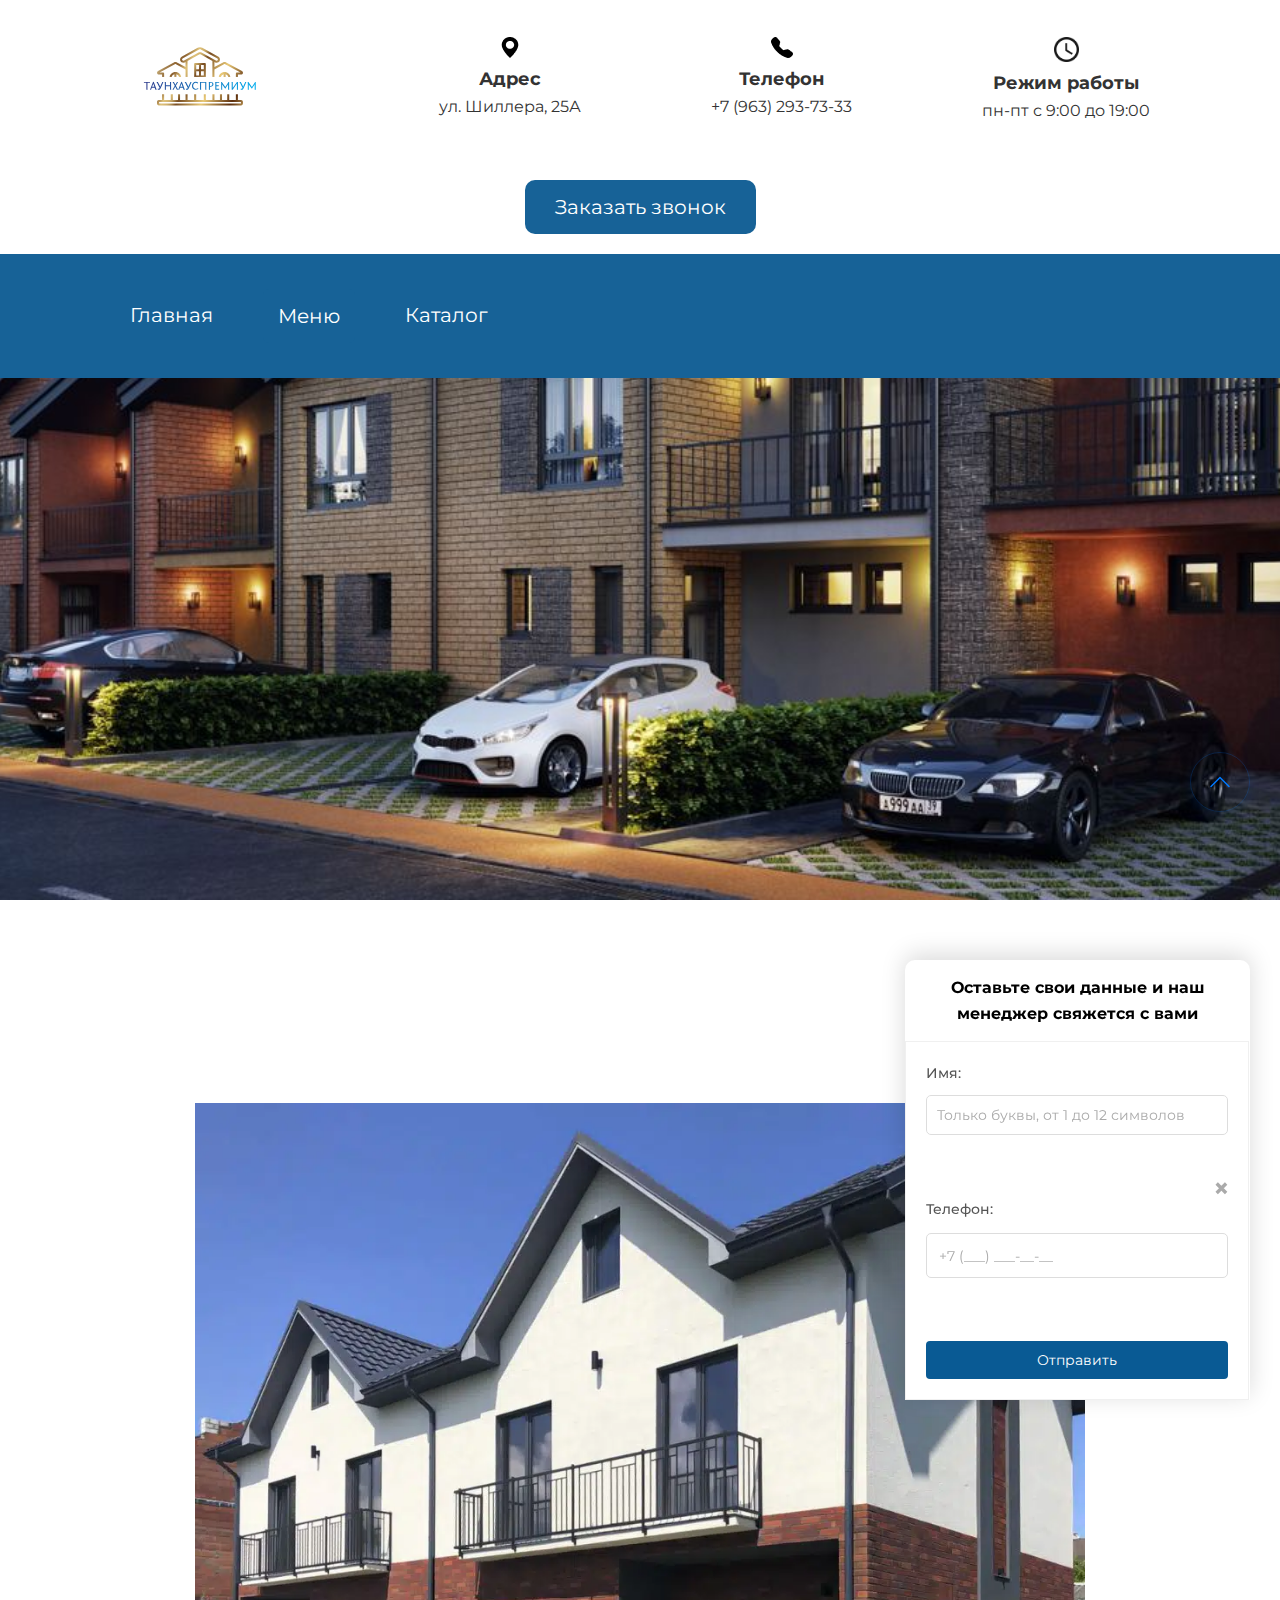
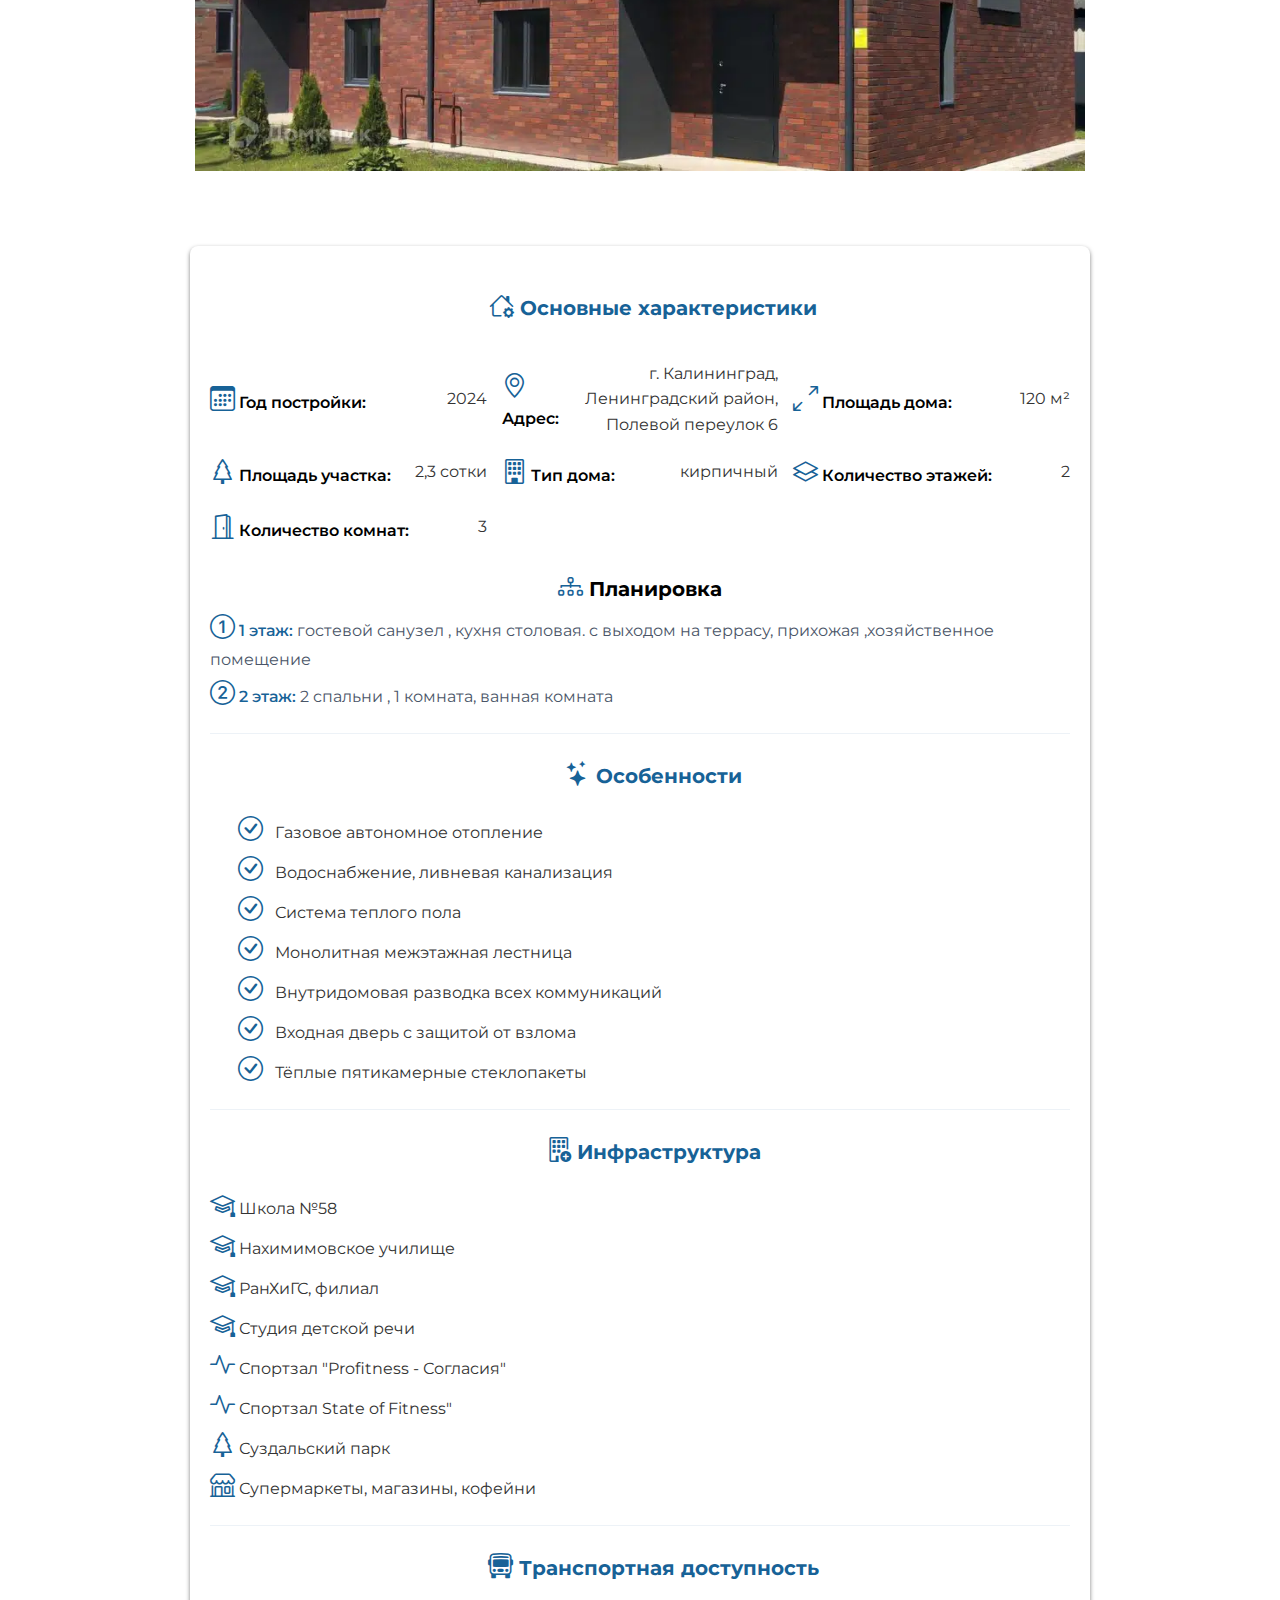
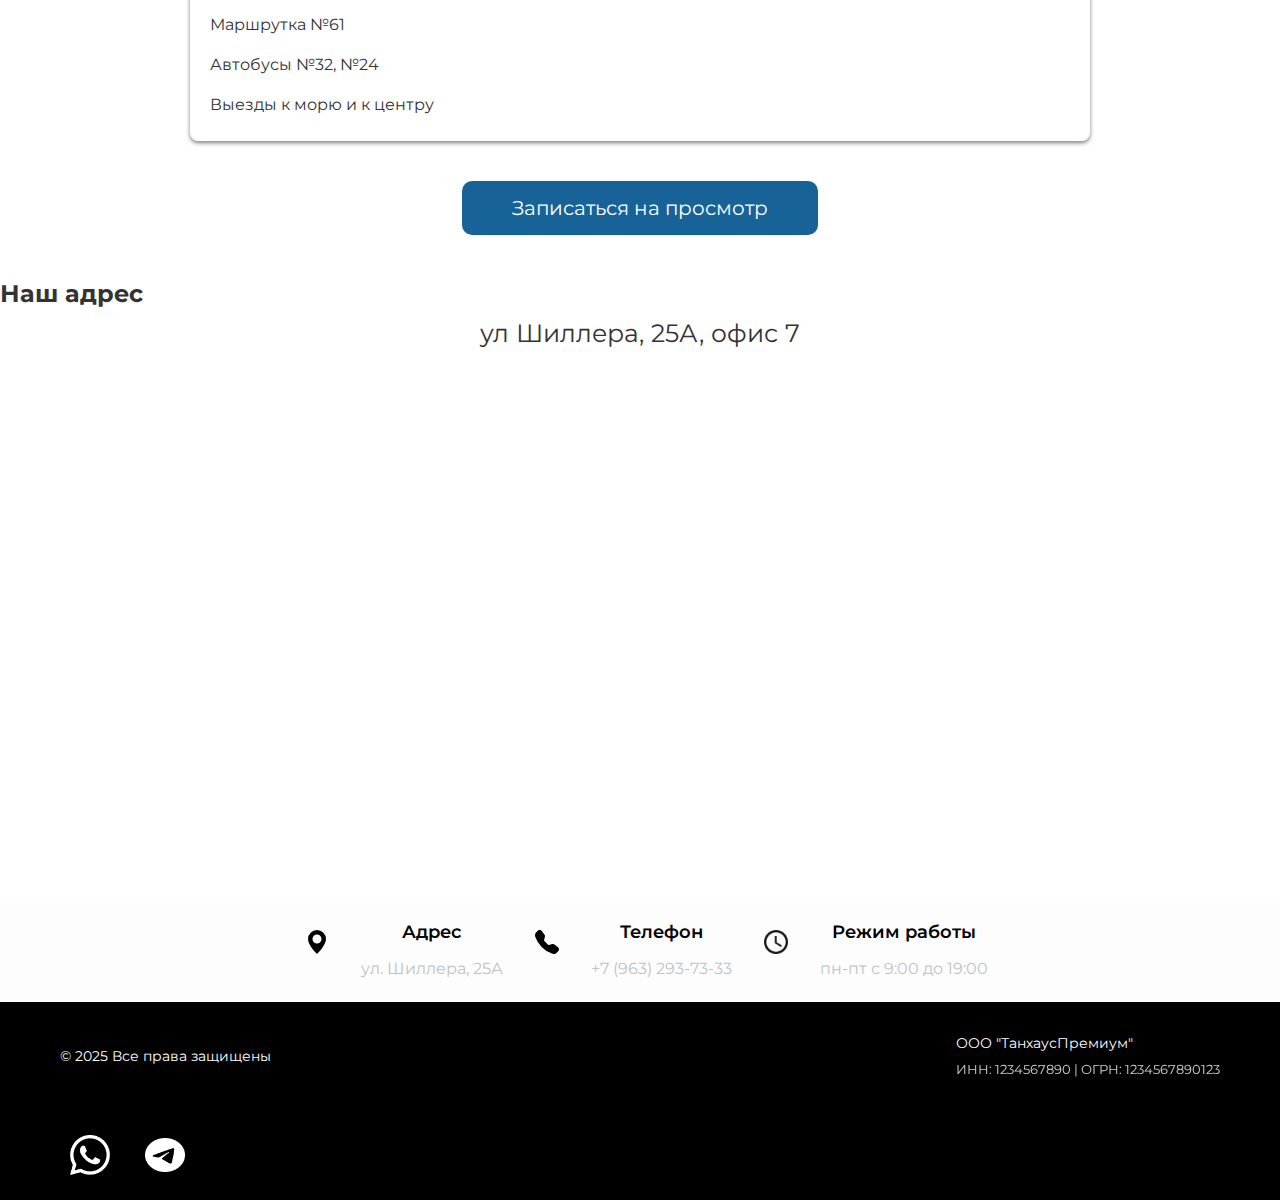
<file: tanhouse4.html>
<!DOCTYPE html>
<html lang="en">
<head>
    <meta charset="UTF-8">
    <meta name="viewport" content="width=device-width, initial-scale=1.0">
    <title>Document</title>
    <link rel="stylesheet" href="style.css" />
    <link rel="icon" href="img/transparter.png" />
    <link rel="stylesheet" href="https://cdn.jsdelivr.net/npm/swiper@11/swiper-bundle.min.css" /> 
    <link rel="stylesheet" href="https://cdn.jsdelivr.net/npm/bootstrap-icons@1.11.3/font/bootstrap-icons.min.css">
</head>
<body>
 <button class="scroll-button-up" id="scrollUp" style="background: transparent;">
    <svg xmlns="http://www.w3.org/2000/svg" width="16" height="16" fill="#00B0FF" class="bi bi-chevron-up" viewBox="0 0 16 16">
        <path fill-rule="evenodd" d="M7.646 4.646a.5.5 0 0 1 .708 0l6 6a.5.5 0 0 1-.708.708L8 5.707l-5.646 5.647a.5.5 0 0 1-.708-.708l6-6z"/>
    </svg>
</button>
    <header class="header">
    <div class="header-top container">
        <div class="header-logo">
    <a onclick="window.location.href='company.html'" class="header-link"><img class="logo-img" href="company.html" src="img/81485418.svg" alt="Логотип ТаунхаусПремиум"></a>
</div>
        
        <div class="header-info">
            <div class="header-address">
                <img class="map-icon" src="img/geo-alt-fill (1) 1.png" alt="Иконка карты">
                <p class="address-center">Адрес</p>
                <p class="address">ул. Шиллера, 25А</p>
            </div>
            <div class="header-phone">
                <img class="phone-icon" src="img/telephone-fill 1.png" alt="Иконка телефона">
                <p class="address-center">Телефон</p>
                <p class="address">+7 (963) 293-73-33</p>
            </div>
            <div class="header-clock">
                <img class="clock-icon" src="img/clock-with-white-face_icon-icons.com_72804 (3).png" alt="Иконка часов">
                <p class="address-center">Режим работы</p>
                <p class="address">пн-пт с 9:00 до 19:00</p>
            </div> 
        </div>

        <button class="feedback-toggle-btn" id="feedbackToggleBtn">
        Заказать звонок <span class="icon"></span>
    </button> 
    </div>  
       
    
    <div class="feedback-form-container" id="feedbackFormContainer">
        <div class="feedback-form-header" id="feedbackFormHeader">
            Оставьте свои данные и наш менеджер свяжется с вами
            <button class="close-btn" id="closeFeedbackForm">×</button>
        </div>
        
        <form action="feedback.php" method="POST" id="feedback-form" class="feedback-form" autocomplete="off">
            <label>
                Имя:
                <input type="text" class="name" name="name" id="name" placeholder="Только буквы, от 1 до 12 символов" required>
                <div class="hint" id="name-hint"></div>
            </label>

            <label>
        Телефон:
        <input type="tel" class="telefon-name" name="phone" id="phone" placeholder="+7 (___) ___-__-__" required>
        <div class="hint" id="phone-hint"></div>
        </label>
        
            <button class="blue-button" id="submit-btn" type="submit">Отправить</button>
        </form>
    </div>
        </button>
    </div>

        <div class="header-bottom container">
           <a class="header-link" href="index.html">Главная</a>
           <nav class="dropdown-nav">
                <button id="menu-toggle">Меню</button>
                <ul class="menu-list" id="menu-list">
                    <li class="menu-color"><a href="#about">О компании</a></li>
                    <li class="menu-color"><a href="#reviews">Наши преимущества</a></li>
                    <li class="menu-color"><a href="#catalog">Каталог</a></li>
                    <li class="menu-color"><a href="#message">Отзывы клиентоа</a></li>
                    <li class="menu-color"><a href="#address">Наш адрес</a></li>
                </ul>
            </nav>
           <a class="header-link" href="catalog.html">Каталог</a>
        </div>
        <div class="img-home parallax" style="background-image: url('img/e3f3dc517ec08cf38a70b364f6e29d3abf9f2ff4.jpg');"></div>

<section id="reviews" class="reviews-section">
  <div class="swiper mySwiper">
    <div class="swiper-wrapper">
      <div class="swiper-slide">
        <div class="review-card">
          <img src="img/dbad321.webp" alt="Фото таунхауса" class="property-photo">
        </div>
      </div>
      
      <div class="swiper-slide">
        <div class="review-card">
          <img src="img/54faf66f7355fbbef778c21c3710f81ed1f78608.webp" alt="Фото таунхауса" class="property-photo">
        </div>
      </div>
      
      <div class="swiper-slide">
        <div class="review-card">
          <img src="img/03664998fe7b33a6596bfdf60c085563d6484cee.webp" alt="Фото таунхауса" class="property-photo">
        </div>
      </div>
      
      <div class="swiper-slide">
        <div class="review-card">
          <img src="img/e01dd31dc25464aa753c72d69fd14e8b5067526f.webp" alt="Фото таунхауса" class="property-photo">
        </div>
      </div>
    </div>
    
    <div class="swiper-button-next"></div>
    <div class="swiper-button-prev"></div>
    <div class="swiper-pagination"></div>
  </div>
</section>

<article class="property-card" itemscope itemtype="http://schema.org/Residence">
  <section class="property-card__section" itemprop="additionalProperty">
    <h2 class="property-card__section-title">
      <i class="bi bi-house-gear"></i> Основные характеристики
    </h2>
    <dl class="property-card__features-grid">
      <div class="property-card__feature">
        <dt class="property-card__feature-label"><i class="bi bi-calendar3"></i> Год постройки:</dt>
        <dd class="property-card__feature-value" itemprop="yearBuilt">2024</dd>
      </div>
      <div class="property-card__feature">
        <dt class="property-card__feature-label"><i class="bi bi-geo-alt"></i> Адрес:</dt>
        <dd class="property-card__feature-value" itemprop="address">г. Калининград, Ленинградский район, Полевой переулок 6</dd>
      </div>
      <div class="property-card__feature">
        <dt class="property-card__feature-label"><i class="bi bi-arrows-angle-expand"></i> Площадь дома:</dt>
        <dd class="property-card__feature-value" itemprop="floorSize">120 м²</dd>
      </div>
      <div class="property-card__feature">
        <dt class="property-card__feature-label"><i class="bi bi-tree"></i> Площадь участка:</dt>
        <dd class="property-card__feature-value" itemprop="lotSize">2,3 сотки</dd>
      </div>
      <div class="property-card__feature">
        <dt class="property-card__feature-label"><i class="bi bi-building"></i> Тип дома:</dt>
        <dd class="property-card__feature-value" itemprop="material">кирпичный</dd>
      </div>
      <div class="property-card__feature">
        <dt class="property-card__feature-label"><i class="bi bi-layers"></i> Количество этажей:</dt>
        <dd class="property-card__feature-value" itemprop="numberOfFloors">2</dd>
      </div>
      <div class="property-card__feature">
        <dt class="property-card__feature-label"><i class="bi bi-door-open"></i> Количество комнат:</dt>
        <dd class="property-card__feature-value" itemprop="numberOfRooms">3</dd>
      </div>
    </dl>
    
    <div class="property-card__layout">
      <h3 class="property-card__subtitle"><i class="bi bi-diagram-3"></i> Планировка</h3>
      <ul class="property-card__layout-list">
        <li class="property-card__layout-item" itemprop="amenityFeature">
          <span class="property-card__layout-floor"><i class="bi bi-1-circle"></i> 1 этаж:</span>
          <span class="property-card__layout-description">гостевой санузел , кухня столовая. с выходом на террасу, прихожая ,хозяйственное помещение </span>
        </li>
        <li class="property-card__layout-item" itemprop="amenityFeature">
          <span class="property-card__layout-floor"><i class="bi bi-2-circle"></i> 2 этаж:</span>
          <span class="property-card__layout-description">2 спальни , 1 комната, ванная комната</span>
        </li>
      </ul>
    </div>
  </section>

  <section class="property-card__section" itemprop="amenityFeature">
    <h2 class="property-card__section-title">
      <i class="bi bi-stars"></i> Особенности
    </h2>
    <ul class="property-card__specs-list">
      <li class="property-card__specs-item">
        <i class="bi bi-check-circle property-card__specs-icon"></i>
        <span itemprop="description">Газовое автономное отопление</span>  
      </li>
      <li class="property-card__specs-item">
        <i class="bi bi-check-circle property-card__specs-icon"></i>
        <span itemprop="description">Водоснабжение, ливневая канализация</span>
      </li>
      <li class="property-card__specs-item">
        <i class="bi bi-check-circle property-card__specs-icon"></i>
        <span itemprop="description">Система теплого пола</span>
      </li>
      <li class="property-card__specs-item">
        <i class="bi bi-check-circle property-card__specs-icon"></i>
        <span itemprop="description">Монолитная межэтажная лестница</span>
      </li>
      <li class="property-card__specs-item">
        <i class="bi bi-check-circle property-card__specs-icon"></i>
        <span itemprop="description">Внутридомовая разводка всех коммуникаций</span>
      </li>
      <li class="property-card__specs-item">
        <i class="bi bi-check-circle property-card__specs-icon"></i>
        <span itemprop="description">Входная дверь с защитой от взлома</span>
      </li>
      <li class="property-card__specs-item">
        <i class="bi bi-check-circle property-card__specs-icon"></i>
        <span itemprop="description">Тёплые пятикамерные стеклопакеты</span>
      </li>
    </ul>
  </section>

  <section class="property-card__section">
    <h2 class="property-card__section-title">
      <i class="bi bi-building-add"></i> Инфраструктура
    </h2>
    <ul class="property-card__infrastructure-list">
      <li class="property-card__infrastructure-item" itemprop="nearbyAmenities">
        <div class="property-card__infrastructure-details">
          <div><i class="bi bi-mortarboard"></i> Школа №58</div>
          <div><i class="bi bi-mortarboard"></i> Нахимимовское училище</div>
          <div><i class="bi bi-mortarboard"></i> РанХиГС, филиал</div>
          <div><i class="bi bi-mortarboard"></i> Студия детской речи</div>
          <div><i class="bi bi-activity"></i> Спортзал "Profitness - Согласия"</div>
          <div><i class="bi bi-activity"></i> Спортзал State of Fitness"</div>
          <div><i class="bi bi-tree"></i> Суздальский парк</div>
          <div><i class="bi bi-shop"></i> Супермаркеты, магазины, кофейни</div>
        </div>
      </li>
    </ul>
  </section>

  <section class="property-card__section">
    <h2 class="property-card__section-title">
      <i class="bi bi-bus-front"></i> Транспортная доступность
    </h2>
    <ul class="property-card__transport-list">
      <li class="property-card__transport-item" itemprop="publicTransportAccess">
        <div class="property-card__transport-details">
          <i class="bi bi-bus"></i> Маршрутка №61
        </div>
      </li>
      <li class="property-card__transport-item" itemprop="publicTransportAccess">
        <div class="property-card__transport-details">
          <i class="bi bi-bus"></i> Автобусы №32, №24
        </div>
      </li>
      <li class="property-card__transport-item" itemprop="publicTransportAccess">
        <div class="property-card__transport-details">
          <i class="bi bi-bus"></i> Выезды к морю и к центру
        </div>
      </li>
    </ul>
  </section>
</article>

<div class="catalog-actions">
    <button class="catalog-action-button book-viewing" id="feedbackTanhouseBtn">Записаться на просмотр</button>
  </div>
        <section class="address">
    <h2 id="address">Наш адрес</h2>
    <p class="address-text">ул Шиллера, 25А, офис 7</p>
</section>

<section>
    <div style="width: 100%; height: 500px; margin: 0 auto;">
        <script 
            type="text/javascript" 
            charset="utf-8" 
            async 
            src="https://api-maps.yandex.ru/services/constructor/1.0/js/?um=constructor%3Ada444df6a63e56e8427f115d85c3c42fd681fa56634f1e79d054e72ebf3aa537&width=100%&height=500&lang=ru_RU&scroll=true">
        </script>
    </div>
</section>

<div class="footer-contacts">
    
        <div class="contact-icon">
            <img src="img/geo-alt-fill (1).svg" alt="Адрес" width="24" height="24">
        </div>
        <div class="contact-details">
            <h3 class="contact-title">Адрес</h3>
            <p class="contact-text">ул. Шиллера, 25А</p>
        </div>
    

    
        <div class="contact-icon">
            <img src="img/telephone-fill.svg" alt="Телефон" width="24" height="24">
        </div>
        <div class="contact-details">
            <h3 class="contact-title">Телефон</h3>
            <a href="tel:+79632937333" class="contact-text">+7 (963) 293-73-33</a>
        </div>
    

    
        <div class="contact-icon">
            <img src="img/clock-with-white-face_icon-icons.com_72804 (1).png" alt="Режим работы" width="24" height="24">
        </div>
        <div class="contact-details">
            <h3 class="contact-title">Режим работы</h3>
            <p class="contact-text">пн-пт с 9:00 до 19:00</p>
        </div>
    </div>

<footer class="main-footer">
    <div class="footer-container">
        <div class="footer-left">
            <p class="copyright">© 2025 Все права защищены</p>
        </div>
        <div class="footer-right">
            <p class="company-info">ООО "ТанхаусПремиум"</p>
            <p class="legal-info">ИНН: 1234567890 | ОГРН: 1234567890123</p>
        </div>
    </div>
</footer>

<footer class="main-footer">
    <div class="footer-container container">

        <div class="footer-social">
            <a href="https://chat.whatsapp.com/FykP4lHlTL67JI23oEiik0" class="social-link" aria-label="WhatsApp">
                <img src="img/whatsapp.png" alt="WhatsApp">
            </a>
            <a href="https://t.me/+3aRsxDu8VURhNzhi" class="social-link" aria-label="Telegram">
                <img src="img/telegram 1.png" alt="Telegram">
            </a>
        </div>
    </div>
</footer>
</body>
<script src="https://cdn.jsdelivr.net/npm/swiper@11/swiper-bundle.min.js"></script>
    <script src="ScrollUp.js"></script>
    <script src="script.js"></script>
<script>
    var swiper = new Swiper(".mySwiper", {
      navigation: {
        nextEl: ".swiper-button-next",
        prevEl: ".swiper-button-prev",
      },
    });

       document.addEventListener('DOMContentLoaded', function() {
    // Получаем элементы
    const toggleBtn = document.getElementById('feedbackToggleBtn');
    const formContainer = document.getElementById('feedbackFormContainer');
    const closeBtn = document.getElementById('closeFeedbackForm');
    const formHeader = document.getElementById('feedbackFormHeader');
    
    // Проверяем, что элементы существуют
    if (!toggleBtn || !formContainer || !closeBtn || !formHeader) {
        console.error('One or more elements not found!');
        return;
    }
    
    // Открытие/закрытие формы
    toggleBtn.addEventListener('click', function() {
        formContainer.classList.toggle('visible');
    });
    
    // Закрытие формы по крестику
    closeBtn.addEventListener('click', function(e) {
        e.stopPropagation();
        formContainer.classList.remove('visible');
    });
    
    // Закрытие формы по клику на заголовок
    formHeader.addEventListener('click', function(e) {
        if (e.target === this) { // Проверяем, что кликнули именно на заголовок
            formContainer.classList.remove('visible');
        }
    });
    
    // Валидация поля имени
    const nameInput = document.getElementById('name');
    const nameHint = document.getElementById('name-hint');
    
    if (nameInput && nameHint) {
        nameInput.addEventListener('input', function() {
            const value = this.value;
            if (!/^[a-zA-Zа-яА-ЯёЁ\s]+$/.test(value)) {
                nameHint.textContent = 'Только буквы разрешены';
                this.style.borderColor = 'red';
            } else if (value.length > 12) {
                nameHint.textContent = 'Максимум 12 символов';
                this.style.borderColor = 'red';
            } else {
                nameHint.textContent = '';
                this.style.borderColor = '#ddd';
            }
        });
    }
});

document.addEventListener('DOMContentLoaded', function() {
    // Получаем элементы
    const toggleBtn = document.getElementById('feedbackTanhouseBtn');
    const formContainer = document.getElementById('feedbackFormContainer');
    const closeBtn = document.getElementById('closeFeedbackForm');
    const formHeader = document.getElementById('feedbackFormHeader');
    
    // Проверяем, что элементы существуют
    if (!toggleBtn || !formContainer || !closeBtn || !formHeader) {
        console.error('One or more elements not found!');
        return;
    }
    
    // Открытие/закрытие формы
    toggleBtn.addEventListener('click', function() {
        formContainer.classList.toggle('visible');
    });
    
    // Закрытие формы по крестику
    closeBtn.addEventListener('click', function(e) {
        e.stopPropagation();
        formContainer.classList.remove('visible');
    });
    
    // Закрытие формы по клику на заголовок
    formHeader.addEventListener('click', function(e) {
        if (e.target === this) { // Проверяем, что кликнули именно на заголовок
            formContainer.classList.remove('visible');
        }
    });
    
    // Валидация поля имени
    const nameInput = document.getElementById('name');
    const nameHint = document.getElementById('name-hint');
    
    if (nameInput && nameHint) {
        nameInput.addEventListener('input', function() {
            const value = this.value;
            if (!/^[a-zA-Zа-яА-ЯёЁ\s]+$/.test(value)) {
                nameHint.textContent = 'Только буквы разрешены';
                this.style.borderColor = 'red';
            } else if (value.length > 12) {
                nameHint.textContent = 'Максимум 12 символов';
                this.style.borderColor = 'red';
            } else {
                nameHint.textContent = '';
                this.style.borderColor = '#ddd';
            }
        });
    }
});
    
  </script>
</html>
</body>
</html>
</file>
<file: style.css>
@import url('https://fonts.googleapis.com/css2?family=Montserrat:ital,wght@0,100..900;1,100..900&display=swap');

*{
    margin: 0;
    bottom: 0;
    box-sizing: border-box;
    font-family: "Montserrat", sans-serif;
}

input, textarea{
   padding: 10px;
        border: 1px solid #ddd;
        border-radius: 4px;
        font-size: 16px;
}

textarea {
    resize: vertical;
        min-height: 100px;
}

.whatsapp{
  width: 40px;
  height: 40px;
}

.vkontakte{
  width: 40px;
  height: 40px;
}

.telegram{
  width: 40px;
  height: 40px;
}

input:focus, textarea:focus {
    border-color: #4299e1;
    box-shadow: 0 0 0 3px rgba(66, 153, 225, 0.2);
    outline: none;
    background-color: #ffffff;
}

form{
  background: #fff;
  display: flex;
  flex-direction: column;
  border: 1px solid #f0f0f0;
  width: 344px;
  padding: 18px 14px;
  font-family: 'Montserrat';
}

.form-title{
  text-align: center;
  margin: 8px;
  font-weight: 600;
}

.submit-btn{
  background: #007ada;
  border: none;
  color: #fff;
  font-size: 14px;
}

.feedback-trigger {
            display: flex;
  border-radius: 10px;
    background-color: #176297;
    color: white;
    font-size: 20px;
    margin-top: 40px;
    width: fit-content;
    padding-top: 15px;
    margin-left: auto;
    margin-right: auto;
    padding-bottom: 15px;
    padding-left: 50px;
    padding-right: 50px;
        }

        .feedback-modal {
    display: none; /* Изначально скрыто */
    position: fixed;
    top: 0;
    left: 0;
    width: 100%;
    height: 100%;
    background-color: rgba(0,0,0,0.5);
    z-index: 1000;
    justify-content: center;
    align-items: center;
    opacity: 1;
    transition: opacity 0.3s ease;
}

.close-btn {
    background: none;
    border: none;
    font-size: 24px;
    cursor: pointer;
    position: absolute;
    top: 15px;
    right: 15px;
}

        .feedback-trigger:hover {
            transform: translateY(-2px);
            box-shadow: 0 5px 15px rgba(0,0,0,0.3);
        }

        .feedback-header {
            background: linear-gradient(135deg, #176297, #540ef8);
            color: white;
            padding: 15px;
            display: flex;
            justify-content: space-between;
            align-items: center;
        }

        .feedback-title {
            margin: 0;
            font-size: 15px;
        }

        .close-btn:hover {
            transform: scale(1.2);
        }

        /* Стили формы */
        .feedback-form {
            padding: 100px;
            bottom: 50%;
        }

        .feedback-form label {
            display: block;
            margin-bottom: 20px;
            color: #555;
            font-size: 14px;
        }

        .feedback-form input,
        .feedback-form textarea {
            width: 100%;
            padding: 12px 15px;
            margin-top: 8px;
            border: 1px solid #ddd;
            border-radius: 6px;
            font-size: 16px;
            transition: all 0.3s ease;
        }

        .feedback-form textarea {
            min-height: 120px;
            resize: vertical;
        }

        .feedback-form input:focus,
        .feedback-form textarea:focus {
            border-color: #4a6cf7;
            box-shadow: 0 0 0 3px rgba(74, 108, 247, 0.2);
            outline: none;
        }

        .feedback-form input::placeholder,
        .feedback-form textarea::placeholder {
            color: #aaa;
            font-size: 14px;
        }

        .feedback-container {
            background: white;
            border-radius: 10px;
            width: 100%;
            max-width: 500px;
            box-shadow: 0 5px 20px rgba(0,0,0,0.2);
            overflow: hidden;
            transform: translateY(-20px);
            transition: transform 0.3s ease;
        }

.feedback-modal {
            display: none;
            position: fixed;
            top: 0;
            left: 0;
            width: 100%;
            height: 100%;
            background-color: rgba(0,0,0,0.5);
            z-index: 1000;
            justify-content: center;
            align-items: center;
            animation: fadeIn 0.3s ease-out;
        }

.feedback-modal.show-modal {
    display: flex; 
}
.feedback-toggle-btn {
  display: flex;
    border-radius: 10px;
    border: none;
    background-color: #176297;
    color: white;
    font-size: 20px;
    justify-content: center;
    align-items: center;
    margin: 20px auto;
    width: fit-content;
    padding-top: 15px;
    padding-bottom: 15px;
    padding-left: 30px;
    padding-right: 30px;
}
        
        .feedback-toggle-btn:hover {
            background-color: #357abd;
            transform: translateY(-2px);
            box-shadow: 0 6px 15px rgba(0, 0, 0, 0.3);
        }
        
       
        .feedback-form-container {
            position: fixed;
            bottom: -500px;
            right: 30px;
            width: 345px;
            background-color: white;
            border-radius: 10px 10px 0 0;
            box-shadow: 0 -5px 25px rgba(0, 0, 0, 0.15);
            transition: bottom 0.4s ease-out;
            z-index: 1001;
            overflow: hidden;
        }

        .blue-button{
          border-radius: 35%;
        }
        
        .feedback-form-container.visible {
            bottom: 80px;
        }
        
        .feedback-form-header {
            color: rgb(0, 0, 0);
            padding: 15px;
            cursor: pointer;
            display: flex;
            justify-content: space-between;
            align-items: center;
            text-align: center;
            font-family: 'Montserrat';
            font-weight: bold;
        }

        .property-photo{
          width: 100%;
        }

        .message{
          height: 50px;
        }
        
        .feedback-form {
            padding: 20px;
            overflow: hidden;
        }
        
        .feedback-form label {
            display: block;
            margin-bottom: 15px;
            font-size: 14px;
            color: #555;
        }
        
        .feedback-form input[type="text"],
        .feedback-form textarea {
            width: 100%;
            padding: 10px;
            margin-top: 5px;
            font-size: 14px;
        }

        #feedbackModal {
    display: none;
    position: fixed;
    top: 0;
    left: 0;
    width: 100%;
    height: 100%;
    background-color: rgba(0, 0, 0, 0.5);
    align-items: center;
    justify-content: center;
    z-index: 1000;
    opacity: 0;
    transition: opacity 0.3s ease;
}


        .feedback-modal {
            display: none;
        position: fixed;
        bottom: -100%;
        left: 0;
        width: 100%;
        background-color: #f9f9f9;
        box-shadow: 0 -2px 10px rgba(0, 0, 0, 0.1);
        transition: bottom 0.5s ease;
        z-index: 1000;
        }

        .feedback-modal.active {
            bottom: 0;
        }

        .feedback-container {
            max-width: 600px;
        margin: 0 auto;
        padding: 20px;
        position: relative;
        }

        .feedback-modal.active .feedback-container {
            transform: translateY(0);
            opacity: 1;
        }

        .close-btn {
            position: absolute;
        top: 10px;
        right: 10px;
        background: none;
        border: none;
        font-size: 24px;
        cursor: pointer;
        color: #666;
        }

        .close-btn:hover {
            color: #333;
        }

      
        .feedback-section {
    position: fixed;
            bottom: -800px;
            right: 30px;
            width: 345px;
            background-color: white;
            border-radius: 10px 10px 0 0;
            box-shadow: 0 -5px 25px rgba(0, 0, 0, 0.15);
            transition: bottom 0.4s ease-out;
            z-index: 1001;
            overflow: hidden;

        }

        .feedback-section.visible{
            bottom: 100px;   
        }

        .feedback-form {
             display: flex;
    flex-direction: column;
    gap: 20px;
        }

        .feedback-title {
           text-align: center;
           padding-top: 80px;
        color: #333;
        }

        .feedback-form {
        display: flex;
        flex-direction: column;
        gap: 15px;
    }

        .feedback-form label {
            display: flex;
            flex-direction: column;
            gap: 5px;
        }

        .feedback-form input,
        .feedback-form textarea {
            padding: 12px;
            border: 1px solid #ddd;
            border-radius: 6px;
            font-size: 16px;
            transition: border-color 0.3s;
        }

        .feedback-form input:focus,
        .feedback-form textarea:focus {
            border-color: #3498db;
            outline: none;
        }

        .feedback-form textarea {
            min-height: 120px;
            resize: vertical;
        }

        .submit-button {
    padding: 12px;
        background-color: #4CAF50;
        color: white;
        border: none;
        border-radius: 4px;
        cursor: pointer;
        font-size: 16px;
        transition: background-color 0.3s;
}

.submit-button:hover {
    background-color: #45a049;
}

.bi-house-door{
  color: #176297;
}

.bi{
  color: #176297;
  font-size: 25px;
}

.button-loader {
    display: none;
    
}

@keyframes spin {
    to { transform: rotate(360deg); }
}


.sending .button-text {
    visibility: hidden;
}

.sending .button-loader {
    display: block;
}



@keyframes fadeInUp {
    to {
        opacity: 1;
        transform: translateY(0);
    }
}


.form-group:nth-child(1) { animation-delay: 0.1s; }
.form-group:nth-child(2) { animation-delay: 0.2s; }
.form-group:nth-child(3) { animation-delay: 0.3s; }
.form-group:nth-child(4) { animation-delay: 0.4s; }

        .hint {
            font-size: 12px;
        color: #888;
        height: 18px;
        }

        .valid {
    border-color: #48bb78 !important;
}

        .invalid {
            border-color: #f56565 !important;
        }

        #submit-btn {
            background-color: #3498db;
            color: white;
            padding: 12px;
            border: none;
            border-radius: 6px;
            font-size: 16px;
            cursor: pointer;
            transition: background-color 0.3s;
        }

        #submit-btn:hover {
            background-color: #2980b9;
        }

       
        .open-feedback-btn {
            position: fixed;
            bottom: 30px;
            right: 30px;
            background-color: #3498db;
            color: white;
            border: none;
            border-radius: 50%;
            width: 60px;
            height: 60px;
            font-size: 24px;
            cursor: pointer;
            box-shadow: 0 4px 10px rgba(0, 0, 0, 0.2);
            transition: all 0.3s;
            z-index: 999;
        }

        .open-feedback-btn:hover {
            background-color: #2980b9;
            transform: scale(1.1);
        }

        @media (max-width: 768px) {
            .feedback-container {
                width: 95%;
                padding: 20px;
            }
            
            .open-feedback-btn {
                bottom: 20px;
                right: 20px;
                width: 50px;
                height: 50px;
                font-size: 20px;
            }
        }

        #feedbackContainer {
        transition: opacity 0.3s ease;
        }
        #feedbackContainer:hover {
        opacity: 0;
          pointer-events: none;
        }         
        
        .feedback-form textarea {
            height: 40px;
            resize: vertical;
        }
        
        .feedback-form #submit-btn {
            background-color: #095a94;
            color: white;
            border: none;
            padding: 10px 15px;
            font-size: 14px;
            border-radius: 4px;
            cursor: pointer;
            width: 100%;
            transition: background-color 0.3s;
        }
        
        .feedback-form #submit-btn:hover {
            background-color: #357abd;
        }
        
        .hint {
            font-size: 12px;
            color: #888;
            margin-top: 3px;
        }

        .form-group label{
    display: flex;
        flex-direction: column;
        gap: 5px;
}
        
        .close-btn {
            background: none;
            border: none;
            color: white;
            font-size: 20px;
            cursor: pointer;
        }
        
        
        .feedback-toggle-btn .icon {
            display: inline-block;
            transition: transform 0.3s;
        }
        
        .feedback-form-container.visible + .feedback-toggle-btn .icon {
            transform: rotate(180deg);
        }

.scroll-button-up {
    position: fixed;
    bottom: 88px;
    right: 30px;
    width: 60px;
    height: 60px;
    cursor: pointer;
    display: flex;
    align-items: center;
    justify-content: center;
    background: rgba(255, 255, 255, 0.9); 
    border-radius: 50%; 
    border: 1px solid rgba(0, 122, 255, 0.2); 
    box-shadow: 0 4px 12px rgba(0, 122, 255, 0.1); 
    transition: all 0.3s ease; 
    z-index: 1000; 
  }

#scrollUp svg{
  fill: #007aff;
    width: 24px;
    height: 24px;
    transition: transform 0.3s ease; 
}

    .scroll-button-up:hover {
        transform: translateY(-3px) scale(1.05);
    box-shadow: 0 6px 16px rgba(0, 122, 255, 0.2); 
    background: rgba(255, 255, 255, 1); 
    border-color: rgba(0, 122, 255, 0.4);
    }

    .scroll-button-up:hover svg {
    transform: scale(1.1); 
}

.scroll-button-up:active {
    transform: translateY(-1px) scale(0.98); 
    box-shadow: 0 2px 8px rgba(0, 122, 255, 0.2); 
}

    .scroll-button-up svg {
        width: 24px;
        height: 24px;
    }

.container{
    width: 100%;
    max-width: 1920px;
    padding-left: 80px;
    padding-right: 80px;
    margin-left: auto;
    margin-right: auto;
}

.header{
    position: relative;
    background: #ffffff;
    box-shadow: 0 2px 10px rgba(0,0,0,0.1);
    z-index: 100;
}

.img-home{
    width: 100%;
    object-fit: cover;
}

.header-bottom{
    display: flex;
    padding-top: 35px;
    padding-bottom: 35px;
    position: relative;
    z-index: 50;
}

.header-ul{
    display: none;
}

.header-li-company{
    color: #176297;
}

.header-bottom container{
  display: flex;
  justify-content: center;
}

.menu-color{
  background: white;
  color: black;
  border-bottom: 0.1px solid grey;
  border-left: 0.1px solid grey;
  border-right: 0.1px solid grey;
}

.menu-color:hover{
  background-color: #888;
}

.header-link{
    margin-left:30px;
    margin-right: 30px;
    color: white;
    text-decoration: none;
    font-size: 20px;
    display: flex;
    justify-content: space-around;
    padding-top: 10px;
    padding-bottom: 10px;
    padding-left: 20px;
    padding-right: 20px;
}

.header-top{
    display: flex;
    justify-content: space-between;
    align-items: center;
    flex-wrap: wrap;
}

.header-logo img{
    width: 140px;
    height: 140px;
}

.header-logo {
        display: flex;
        align-items: center;
        gap: 12px;
        cursor: pointer; 
    }

.logo-img {
        width: 40px;
        height: 40px;
        transition: transform 0.1s ease, opacity 0.1s ease; 
    }

.header-logo:hover .logo-img {
        transform: scale(1.2); 
        opacity: 0.9;
    }


.map-icon:hover{
  cursor: pointer;
  transform: scale(1.5);
  opacity: 0.9;
  transition: transform 0.3s ease, opacity 0.3s ease; 
}

.map-icon{
  filter: brightness(0.7);
}

.catalog-cta{
  font-family: 'Montserrat', sans-serif;
  line-height: 1.6;
  color: #333;
  max-width: 1000px;
  margin: 0 auto;
  margin-top: 25px;
  padding: 20px;
  box-shadow: 0 2px 4px rgba(0,0,0,0.5);
  border-radius: 8px;
  transition: 0.3s;
  font-size: 25px;
}



    .logo-title {
        margin: 0;
        font-size: 24px;
        font-weight: 600;
        font-weight: bold;
    }

.header-logo h1 {
    font-size: 1.5rem;
    margin: 0;
    color: #776e1a;
}

.clock-icon{
  width: 25px;
  height: 25px;
}

.clock-icon:hover{
  cursor: pointer;
  transform: scale(1.5);
  opacity: 0.9;
  transition: transform 0.3s ease, opacity 0.3s ease; 
}

.header-address{
    text-align: center;
    justify-content: space-between;
    padding-left: 50px;
    padding-right: 50px;
}

.header-phone{
    text-align: center;
    justify-content: space-between;
    padding-left: 50px;
    padding-right: 50px;
}

.header-clock{
  text-align: center;
    justify-content: space-between;
    padding-left: 50px;
    padding-right: 50px;
}

.header-info{
    display: flex;
    gap: 30px;
}

.header-zvonok {
    border-radius: 30px;
    background-color: #176297;
    color: white;
    font-size: 20px;
    width: fit-content;
    padding-top: 15px;
    padding-bottom: 15px;
    padding-left: 50px;
    padding-right: 50px;
}

.zvonok-podrobnie{
  border-radius: 10px;
  background-color: #176297;
  border: none;
  color: white;
  font-size: 20px;
  width: fit-content;
  padding-top: 15px;
  padding-bottom: 15px;
  padding-left: 40px;
  padding-right: 40px;
}

.zvonok-podrobnie:hover{
  background: #104266;
}

.header-zvonok:hover {
    background: #104266;
}

.header-icons {
    position: absolute;
    top: 15px;
    right: 15px;
    display: flex;
    gap: 10px;
}

.header-icons img {
    width: 24px;
    height: 24px;
}

.img:hover{
  transform: scale(1.05);
}

.header-icons img:hover {
    opacity: 1;
}


.map{
    margin-top: -30px;
    width: 100%;
}

iframe{
  width: 100%;
}

.dropdown-nav {
    position: relative;
    display: inline-block;
  }

  #menu-toggle {
    padding: 15px;
    font-size: 20px;
    background: #176297;
    color: #fff;
    border: none;
    border-radius: 6px;
    cursor: pointer;
  }

  .menu-list {
    list-style: none;
    padding: 0;
    margin: 0;
    position: absolute;
    top: 45px;
    left: 0;
    display: none;
    border-radius: 6px;
    min-width: 300px;
    z-index: 1000;
  }

  .menu-list.show {
    display: block;
  }
  
  .timer {
    color: #095a94;
    display: flex;
    font-size: 30px;
    border: none;
    margin-top: -50px;
    border-radius: 80%;
    align-items: center;
    justify-content: center;
}

  .megatimer-container {
    max-width: 600px;
    margin: 0 auto;
    padding: 15px;
    background: #f5f5f5;
    border-radius: 8px;
}
  
  .menu-list a {
    display: block;
    padding: 10px 15px;
    text-decoration: none;
    color: #333;
    transition: background-color 0.2s;
  }
  
  .menu-list a:hover {
    background: #f0f0f0;
  }

.address-center {
    font-weight: bold;
    color: #333;
    font-size: 18px;
    text-align: center;
}

.address{
    margin: 0;
    color: #333;
    font-style: normal;
}

.address-text{
    font-size: 25px;
    text-align: center;
    padding: 45px;
    padding-top: 0;
}


.election-blocks {
        display: flex;
        justify-content: space-around;
        flex-wrap: wrap;
        gap: 30px;
        margin-top: 40px;
    }

.feature-card {
        text-align: center;
        padding: 25px 20px;
        flex: 1;
        min-width: 200px;
        background: #fff;
        border-radius: 12px;
        box-shadow: 0 2px 4px rgba(0,0,0,0.5);
        transition: transform 0.3s ease;
        font-family: 'Montserrat';
    }
    
    .feature-card:hover {
        transform: translateY(-5px);
    }
    
    .icon-circle {
        width: 60px;
        height: 60px;
        margin: -40px auto 20px;
        border-radius: 50%;
        display: flex;
        align-items: center;
        justify-content: center;
        color: white;
        font-size: 1.8rem;
        box-shadow: 0 2px 8px #104266;
    }

    .icon-circle i{
      height: auto;
    }
    
    .feature-card p {
        font-size: 20px;
        line-height: 1.6;
        color: #495057;
        margin-top: 15px;
    }
    
    .feature-card b {
        font-size: 2.2rem;
        color: #212529;
        display: inline-block;
        margin-bottom: 5px;
    }

h1{
  color: #176297;  
}

.header-bottom{
  background-color: #176297;    
}

.sale-tanhouse{
    border-radius: 12px;
    padding: 40px;
    max-width: 545px;
    min-height: 400px;
    text-align: center;
    border-radius: 10px;
    height: 600px;
    background-color: white;
    text-align: center;
}

.sale-container {
    display: flex;
    position: absolute;
    top: 305px;
    left: 200px;
    justify-content: center;
}

.sale-tanhouse-p{
color: #104266;
font-size: 30px;
padding-top: 20px;
}

.countdown-timer {
  display: flex;
  justify-content: center;
  align-items: center;
  gap: 5px;
}

.countdown-item {
  background: white;
  padding: 15px 10px;
  border-radius: 10px;
  min-width: 80px;
  box-shadow: 0 4px 8px rgba(0,0,0,0.1);
}

.label-text {
    font-weight: bold;
        color: #555;
}

.countdown-item span {
  font-size: 2.5rem;
  font-weight: bold;
  color: #2c3e50;
  display: block;
  line-height: 1;
}

.countdown-label {
  font-size: 0.9rem;
  color: #7f8c8d;
  margin-top: 5px;
  text-transform: uppercase;
}

.countdown-separator {
  font-size: 2rem;
  font-weight: bold;
  color: #2c3e50;
  padding-bottom: 20px;
}

.new-year-message {
    color: #d40000;
    font-weight: bold;
    font-size: 2.5rem;
    text-shadow: 1px 1px 2px gold;
    animation: blink 1s infinite;
}

#countdown {
    font-family: 'Montserrat', sans-serif;
    font-size: 1.8rem;
    text-align: center;
    margin: 30px auto;
    padding: 20px;
    color: #104266;
    max-width: 600px;
    border-radius: 15px;
border: none;
}

.countdown-container {
  font-family: 'Arial', sans-serif;
  max-width: 600px;
  margin: 0 auto;
  text-align: center;
  padding: 20px;
  background: linear-gradient(135deg, #f5f7fa 0%, #c3cfe2 100%);
  border-radius: 15px;
  box-shadow: 0 10px 20px rgba(0,0,0,0.1);
}

.rasrochka::after{
    width: 50px;
    height: 3px;
    background: #104266;
}

.sale-p{
    margin: 12px 0;
    font-size: 25px;
    color: #555;
}

.discount {
    color: #104266;
    font-weight: bold;
    font-size: 20px;
}

.timer-text {

    font-weight: bold;
    color: #333;
    font-size: 18px;
}

h3{
    color: #176297;
    font-size: 15px;
}

.comp{
    font-size: 30px;
    padding-top: 40px;
    padding-bottom: 40px;
}

.header-podrobnie {
    border-radius: 30px;
    width: 250px;
    height: 50px;
    background-color: #176297;
    color: white;
    font-size: 20px;
    margin-top: 40px;
}

.header-podrobnie:hover {
    background-color: #176297;
    transform: translateY(-2px);
    
}
.sale-content {
  padding: 20px;
    line-height: 1.6;
    background-color: white;
}

.company-text{
    background-color: #f0f0f0;
    padding-bottom: 60px;
}

.company-text-p{
    font-size: 25px;
    max-width: 1020px;
    width: 100%;
    margin-left: auto;
    margin-right: auto;
    display: flex;
    text-align: center;
}

h3{
    text-align: center;
    font-size: 40px;
}

:root {
  --primary-color: #4361ee;
  --primary-hover: #3a56d4;
  --text-color: #2b2d42;
  --text-light: #6c757d;
  --bg-color: #ffffff;
  --card-shadow: 0 4px 6px rgba(0, 0, 0, 0.05);
  --card-hover: 0 10px 15px rgba(0, 0, 0, 0.1);
  --border-radius: 12px;
  --transition: all 0.3s ease;
}

.header-podrobnie-company{
    display: flex;
    border-radius: 30px;
    background-color: #176297;
    color: white;
    font-size: 20px;
    margin-top: 80px;
    margin-left: auto;
    margin-right: auto;
    width: fit-content;
    padding-top: 15px;
    padding-bottom: 15px;
    padding-left: 50px;
    padding-right: 50px;
}

.header-podrobnie-company:after{
    background: #104266;
}

.header-podrobnie-company-b{
    display: flex;
    border-radius: 30px;
    background-color: #176297;
    color: white;
    font-size: 20px;
    margin-top: 80px;
    margin-left: auto;
    margin-right: auto;
    width: fit-content;
    padding-top: 15px;
    padding-bottom: 15px;
    padding-left: 50px;
    padding-right: 50px;
}

.header-podrobnie-company-b:after{
    background: #104266;
}

.header-podrobnie-company-c{
    display: flex;
    border-radius: 10px;
    border: none;
    background-color: #176297;
    color: white;
    font-size: 20px;
    margin-top: 40px;
    margin-left: auto;
    margin-right: auto;
    width: fit-content;
    padding-left: 40px;
    padding-right: 40px;
    padding-top: 15px;
    padding-bottom: 15px;
}

.header-podrobnie-company-c:hover{
    background: #104266;
}

.menu-list{
  font-size: 20px;
}

.preimyczestva-blocks{
    display: flex;
    flex-wrap: wrap;
    border-radius: 10px;
}

.election-blocks{
    display: flex;
    flex-wrap: wrap;
    justify-content: center;
}

.catalog-blocks{
    display: flex;
    flex-wrap: wrap;
}

.block-1{
    padding: 40px;
    background-color: white;
    width: 23%;
    min-height: 400px;
    border-radius: 10px;
    box-shadow: 0 2px 4px rgba(0,0,0,0.5);
    margin: 1%;
}

.block-с-1{
    width: 23%;
    min-height: 400px;
    border-radius: 50px;
    margin: 1%;
}

.block-с-2{
    width: 23%;
    min-height: 400px;
    border-radius: 50px;
    margin: 1%;
}

.block-с-3{
    width: 23%;
    min-height: 400px;
    border-radius: 50px;
    margin: 1%;
}

.block-с-4{
    width: 23%;
    min-height: 400px;
    border-radius: 50px;
    margin: 1%;
}

.block-2{
    padding: 40px;
    background-color: white;
    width: 23%;
    min-height: 400px;
    border-radius: 10px;
    box-shadow: 0 2px 4px rgba(0,0,0,0.5);
    margin: 1%;
}

.block-3{
    padding: 40px;
    background-color: white;
    width: 23%;
    min-height: 400px;
    border-radius: 10px;
    box-shadow: 0 2px 4px rgba(0,0,0,0.5);
    margin: 1%;
}

.block-4{
    padding: 40px;
    background-color: white;
    width: 23%;
    min-height: 400px;
    border-radius: 10px;
    box-shadow: 0 2px 4px rgba(0,0,0,0.5);
    margin: 1%;
}

.rasrochka{
    font-weight: bold;
    font-size: 25px;
}

.rasrochka-b{
    font-size: 25px;
    margin-top: 40px;
}

.rasrochka-c{
    font-size: 25px;
    margin-top: 40px;
}

.rasrochka-p{
    font-size: 25px;
}

.text-1{
    font-size: 30px;
    display: flex;
    text-align: center;
    margin: 1%;
}

.text-2{
    font-size: 30px;
    display: flex;
    text-align: center;
    margin: 1%;
}

.text-3{
    font-size: 30px;
    display: flex;
    text-align: center;
    margin: 1%;
}

.button-c-1{
    border-radius: 30px;
    border-color: #176297;
    width: 150px;
    height: 50px;
    background-color: white;
    color: #176297;
    font-size: 20px;
    margin-left: 70px;
}

.button-c-2{
    border-radius: 30px;
    border-color: #176297;
    width: 150px;
    height: 50px;
    background-color: white;
    color: #176297;
    font-size: 20px;
    margin-left: 70px;
}

.button-c-3{
    border-radius: 30px;
    border-color: #176297;
    width: 150px;
    height: 50px;
    background-color: white;
    color: #176297;
    font-size: 20px;
    margin-left: 70px;
}

.button-c-4{
    border-radius: 30px;
    border-color: #176297;
    width: 150px;
    height: 50px;
    background-color: white;
    color: #176297;
    font-size: 20px;
    margin-left: 70px;
}

.catalog-price-1{
    font-size: 30px;
    text-align: center;
    margin-top: 20px;
}

.catalog-price-2{
    font-size: 30px;
    text-align: center;
    margin-top: 20px;
}

.catalog-price-3{
    font-size: 30px;
    text-align: center;
    margin-top: 20px;
}

.catalog-price-4{
    font-size: 30px;
    text-align: center;
    margin-top: 20px;
}

.catalog-p{
    margin: 60px;
}

.img-home-1{
    object-fit: cover;
    width: 100%;
    height: 400px;
    border-radius: 50px;
    box-shadow: 0 2px 4px rgba(0,0,0,0.5);
}

.img-home-2{
    object-fit: cover;
    width: 100%;
    height: 400px;
    border-radius: 50px;
    box-shadow: 0 2px 4px rgba(0,0,0,0.5);
}

.img-home-3{
    object-fit: cover;
    width: 100%;
    height: 400px;
    border-radius: 50px;
    box-shadow: 0 2px 4px rgba(0,0,0,0.5);
}

.img-home-4{
    object-fit: cover;
    width: 100%;
    height: 400px;
    border-radius: 50px;
    box-shadow: 0 2px 4px rgba(0,0,0,0.5);
}

.catalog-p{
    font-size: 25px;
    display: flex;
    text-align: center;
    justify-content: center;
}

.visually-hidden {
  position: absolute;
  width: 1px;
  height: 1px;
  margin: -1px;
  padding: 0;
  overflow: hidden;
  clip: rect(0, 0, 0, 0);
  border: 0;
}

#reviews{
  font-size: 30px;
  color: #176297;
  text-align: center;
  padding: 40px;
}

#views{
  font-size: 30px;
  color: #176297;
  text-align: center;
  padding: 40px;
}

.reviews-section {
    padding: 70px 20px;
    background: #f8f9fa;
    background: url() center/cover no-repeat;
}

.reviews-title {
    font-size: 28px;
    margin-bottom: 30px;
}

.reviews-container {
    display: flex;
    flex-wrap: wrap;
    gap: 40px;
    justify-content: center;
}

.reviews-cont{
    display: flex;
    flex-direction: column;
}

.swiper {
    width: 80%;
    height: 100%;
  }

  .swiper-slide {
    text-align: center;
    font-size: 18px;
    display: flex;
    justify-content: center;
    align-items: center;
  }

.review-header {
    margin-left: -1300px;
    margin-bottom: 12px;
    flex-direction: column;
}

.review-date {
    font-size: 12px;
    color: #777;
}

.review-card {
  display: flex;
  justify-content: center;
  flex-direction: column;
  align-items: center;
  gap: 20px;
  max-width: 1000px;
  margin: 0 auto;
  padding: 25px;
  background-image: url(img/6ed89b37c942b597b9887b19c73da8a8.jpg);
  background-repeat: no-repeat;
  background: white;
  border-radius: 12px;
}

.review-content-wrapper {
  flex: 1;
  text-align: center;
}

.review-avatar {
  width: 120px;
  height: 120px !important;
  border-radius: 50%;
  object-fit: cover;
  flex-shrink: 0;
}

.review-content {
    font-size: 20px;
}

.review-content p {
  margin: 0;
  color: #333;
  line-height: 1.6;
  text-align: center;
}

.review-author{
    flex: 1;
    margin-top: 5px;
    text-align: center;
    font-size: 25px;
}

.avatar {
    width: 48px;
    height: 48px;
    border-radius: 50%;
    object-fit: cover;
    margin-right: 12px;
}

.swiper-button-next, 
.swiper-button-prev {
  color: #4a6bff;
  background: white;
  width: 40px !important;
  height: 40px !important;
  border-radius: 50%;
  box-shadow: 0 2px 8px rgba(0, 0, 0, 0.15);
}

.swiper-button-next::after, 
.swiper-button-prev::after {
  font-size: 24px !important;
  
}

.button-container {
    margin-top: 20px;
    display: flex;
    justify-content: center;
}

.swiper-pagination{
    position: relative;
    margin-top: 20px;
  }
  
.swiper-pagination-bullet {
    width: 12px;
    height: 12px;
    background-color: #ccc;
    opacity: 1;
    margin: 0 5px !important;
  }
  
  .swiper-pagination-bullet-active {
    background-color: #2a5885; /* Цвет активной точки */
  }

.black-1{
    background-color: #121010;
    height: 300px;
    display: flex;
    justify-content: space-between;
}

.phone-img{
  cursor: pointer;
  transform: scale(1.5);
  opacity: 0.9;
  transition: transform 0.3s ease, opacity 0.3s ease; 
}

.phone-icon:hover{
  cursor: pointer;
  transform: scale(1.5);
  opacity: 0.9;
  transition: transform 0.3s ease, opacity 0.3s ease; 
}

.phone-black{
    padding: 120px; 
}

.avatar-phone{
    margin-left: 30px;
}

.avatar-address{
    margin-left: 75px;
}

.avatar-E-mail{
    margin-left: 60px;
}

.avatar-time{
    margin-left: 60px;
}

.address-black{
    padding: 120px;
}

.E-mail-black{
    padding: 120px;
}

.time-black{
    padding: 120px;
}

.white-color{
    color: white;
    text-align: center;
}

.black-2{
    background-color: black;
    height: 300px;
}

.footer-text{
    color: white;
    padding-left: 40px;
    font-size: 30px;
    padding-top: 240px;
}

.footer-black{
display: flex;
justify-content: space-evenly;
padding-left: 300px;
padding-right: 300px;
align-items: end;
}

.whatsapp{
    font-size: 10px;
}

.contacts {
    margin: 0 auto; 
    padding: 20px;
    text-align: left; 
    line-height: 3.5;
    font-size: 25px;
}

.contacts h2 {
    text-align: center; 
    margin-bottom: 20px;
}

.priem{
    padding: 60px;
    font-size: 25px;
}

.address-contact{
    padding: 60px;
    font-size: 25px;
}

.company{
    padding: 60px;
    font-size: 25px;
}

.img-sales{
    display: flex;
    align-content: center;
    justify-content: center;
    align-items: center;
}

.sale-img{
    border-radius: 50px;
}

.text-contact-2{
    background-color: #f0f0f0;
}

.contacts-section {
        background-color: #f8f9fa;
        padding: 40px 0;
        font-family: 'Montserrat';
    }

.contacts-container {
  max-width: 800px;
  margin: 0 auto;
  padding: 2rem;
  margin-top: -120px;
}

.contact-info{
  display: flex;
  justify-content: center;
}

.contact-item {
    text-align: center;
    justify-content: space-between;
    padding-left: 50px;
    padding-right: 50px;
    }

.contact-grid {
  display: grid;
  gap: 1.5rem;
  border-radius: 10px;
}

.footer-contacts-card {
    max-width: 400px;
    margin: 0 auto;
  font-family: 'Segoe UI', system-ui, -apple-system, sans-serif;
  }
  
  .contact-card {
    background: white;
    border-radius: 12px;
    padding: 1.5rem;
    border: 1px solid #e9ecef;
  }
  
  .contact-item {
    display: flex;
    margin-top: 50px;
    align-items: flex-start;
    gap: 1rem;
    padding: 0.75rem 0;
    text-align: center;
    justify-content: space-between;
    padding-left: 50px;
    padding-right: 50px;
    box-shadow: 0 2px 4px rgba(0,0,0,0.5);
    border-radius: 10px;
  }
  
  .contact-text {
    color: #212529;
    margin-bottom: 0;
  }
  

.contact-icon:hover{
  cursor: pointer;
  transform: scale(1.5);
  opacity: 0.9;
  transition: transform 0.3s ease, opacity 0.3s ease; 
}

.contact-icon{
  filter: brightness(0.7);
}

.contact-value a {
    color: inherit;
    text-decoration: none;
    transition: color 0.2s ease;
}

.contact-label {
    font-size: 0.875rem;
    font-weight: 600;
    color: #2c3e50;
    margin: 0;
}

.contact-value {
    font-size: 1rem;
    color: #34495e;
    margin: 0;
}

.contact-value a:hover {
    color: #2980b9;
    text-decoration: underline;
}

/* Стили модального окна */
  .modal {
    display: none;
    position: fixed;
    z-index: 1000;
    left: 0;
    top: 0;
    width: 100%;
    height: 100%;
    background-color: rgba(0,0,0,0.5);
    animation: fadeIn 0.3s;
  }
  
  .modal-content {
    background-color: #fefefe;
    margin: 10% auto;
    padding: 30px;
    border-radius: 10px;
    box-shadow: 0 5px 15px rgba(0,0,0,0.3);
    width: 90%;
    max-width: 500px;
    position: relative;
  }
  
  .close-btn {
    position: absolute;
    right: 20px;
    top: 15px;
    font-size: 28px;
    font-weight: bold;
    color: #aaa;
    cursor: pointer;
    transition: color 0.3s;
  }
  
  .close-btn:hover {
    color: #333;
  }
  
  /* Стили формы */
  .feedback-form {
    display: flex;
    flex-direction: column;

  }
  
  .feedback-form label {
    display: flex;
    flex-direction: column;
    gap: 5px;
    font-weight: 500;
  }
  
  .feedback-form input, 
  .feedback-form textarea {
    padding: 12px;
    border: 1px solid #ddd;
    border-radius: 5px;
    font-size: 16px;
  }
  
  .feedback-form textarea {
    min-height: 100px;
    resize: vertical;
  }
  
  #submit-btn {
    background-color: #4CAF50;
    color: white;
    padding: 12px;
    border: none;
    border-radius: 5px;
    cursor: pointer;
    font-size: 16px;
    transition: background-color 0.3s;
  }
  
  #submit-btn:hover {
    background-color: #45a049;
  }
  
  #submit-btn:disabled {
    background-color: #cccccc;
    cursor: not-allowed;
  }
  
  .hint {
    font-size: 12px;
    margin-top: 5px;
  }
  
  @keyframes fadeIn {
    from {opacity: 0;}
    to {opacity: 1;}
  }

.weekend {
  display: block;
  font-size: 15px;
  color: var(--text-light);
}

.phone-link {
  color: var(--primary-color);
  text-decoration: none;
  transition: var(--transition);
}

.phone-link:hover {
  color: var(--primary-hover);
}

.working-hours {
  display: block;
  color: black;
}

.contact-details {
    display: flex;
    flex-direction: column;
    gap: 0.25rem;
}

.contact-icon svg {
  width: 24px;
  height: 24px;
}

/* Общие стили */
    * {
        margin: 0;
        padding: 0;
        box-sizing: border-box;
    }
    
    /* Стили секции контактов */
    .contacts-section {
        background-color: #2e2e2e;
        padding: 40px;
        font-family: 'Montserrat';
    }
    
    .contact-container {
        max-width: 1200px;
        margin: 0 auto;
        display: flex;
        justify-content: space-around;
        flex-wrap: wrap;
        gap: 20px;
        padding: 0 20px;
        box-shadow: 0 5px 15px rgba(0,0,0,0.3);
    }
    
    .contact-icon {
        width: 24px;
        height: 24px;
        object-fit: contain;
    }

    .contacts-section {
        background-color: #484949;
        padding: 40px 0;
        font-family: 'Arial', sans-serif;
    }
    
    .contact-container {
        max-width: 1200px;
        margin: 0 auto;
        display: flex;
        justify-content: center; /* Центрирование колонок по горизонтали */
        flex-wrap: wrap;
        gap: 40px; /* Увеличенный промежуток между колонками */
        padding: 0 20px;
    }
    
    .contact-column {
        flex: 0 1 200px; /* Фиксированная ширина колонок */
        display: flex;
        justify-content: center; /* Центрирование содержимого колонки */
    }

    .contact-card {
       display: flex;
        flex-direction: column;
        align-items: center;
        gap: 20px;
        width: 200px;
        text-align: center;
        justify-content: center;
    }

    .contact-icon {
        border-radius: 50%;
        display: flex;
        align-items: center;
        justify-content: center;
    }

    .contact-details {
        display: flex;
        flex-direction: column;
    }

    .contact-title {
        margin: 0;
        font-size: 1rem;
        font-weight: 600;
        color: #495057;
    }

    .contact-text {
        margin: 0;
        font-size: 0.95rem;
        color: #6c757d;
        text-decoration: none;
    }

    /* Основные стили */
  .contacts-section {
    font-family: 'Segoe UI', Roboto, 'Helvetica Neue', sans-serif;
    max-width: 1200px;
    margin: 0 auto;
    padding: 2rem 1rem;
    color: #333;
  }

  .contacts-grid {
    display: grid;
    grid-template-columns: repeat(auto-fit, minmax(280px, 1fr));
    gap: 1.5rem;
    margin-top: 1.5rem;
  }

  .contact-card {
    background: white;
    border-radius: 12px;
    box-shadow: 0 4px 12px rgba(0, 0, 0, 0.08);
    padding: 1.5rem;
    transition: transform 0.3s ease, box-shadow 0.3s ease;
    display: flex;
    flex-direction: column;
    height: 100%;
    border: 1px solid #eee;
  }

  .property-title {
    font-size: 1.2rem;
    margin-bottom: 0.5rem;
}

.property-info {
    display: flex;
    justify-content: space-between;
    margin-bottom: 1rem;
    align-items: center;
}

.tanhouses{
  text-align: center;
  padding: 20px;
  color: #095a94;
}

.property-title {
    font-size: 1.2rem;
    margin-bottom: 0.5rem;
    font-weight: 600;
  }

  .property-info {
    display: flex;
    justify-content: space-between;
    margin-bottom: 1rem;
    font-size: 0.9rem;
  }

  .property-address {
    display: flex;
    align-items: center;
    gap: 0.5rem;
    color: #555;
  }

  .property-area {
    font-weight: 500;
    color: #333;
  }

  .text-primary {
    color: #176297 !important;
  }

.property-address {
    display: flex;
    align-items: center;
    gap: 0.5rem;
}

  .contact-card:hover {
    transform: translateY(-5px);
    box-shadow: 0 8px 16px rgba(0, 0, 0, 0.12);
  }

  .contact-card__header {
    margin-bottom: 1rem;
  }

  .contact-icon {
    font-size: 1.75rem;
    color: #4a6cf7;
    width: 50px;
    height: 50px;
    border-radius: 50%;
    display: flex;
    align-items: center;
    justify-content: center;
  }

  .contact-card__body {
    flex-grow: 1;
  }

  .contact-label {
    font-size: 20px;
    font-weight: 600;
    color: #555;
    margin-bottom: 0.5rem;
    display: block;
  }

  .contact-value {
    font-size: 1rem;
    line-height: 1.5;
    color: #333;
    margin: 0;
  }

  .phone-link {
    color: #4a6cf7;
    text-decoration: none;
    font-weight: 500;
    transition: color 0.2s;
    display: inline-block;
    padding: 0.25rem 0;
  }

  .phone-link:hover {
    color: #3a5bd9;
    text-decoration: underline;
  }

  address {
    font-style: normal;
  }

  .working-hours {
    color: #27ae60;
    font-weight: 500;
  }

  .weekend {
    color: #e74c3c;
  }

  .visually-hidden {
    position: absolute;
    width: 1px;
    height: 1px;
    padding: 0;
    margin: -1px;
    overflow: hidden;
    clip: rect(0, 0, 0, 0);
    white-space: nowrap;
    border: 0;
  }

    .contact-text:hover {
        color: #0d6efd;
    }

    .footer-contacts {
        display: flex;
        justify-content: center;
        background-color: #fdfdfd;
        flex-wrap: wrap;
        gap: 20px;
        padding: 20px;
        font-family: 'Segoe UI', Roboto, sans-serif;
    }
    
    .contact-icon {
        width: 48px;
        height: 48px;
    }

    .footer-container {
        max-width: 1200px;
        margin: 0 auto;
        display: flex;
        justify-content: space-between;
        align-items: center;
        padding: 0 20px;
    }
    
    .copyright, .company-info, .legal-info {
        font-size: 14px;
        margin: 5px 0;
        color: white;
    }
    
    .legal-info {
        opacity: 0.8;
        font-size: 13px;
    }

.contact-title {
    font-size: 18px;
    margin-bottom: 5px;
    color: #000000;
}

.contact-text, .contact-link {
    font-size: 16px;
    color: #bdc3c7;
    margin: 0;
    text-align: center;
    text-decoration: none;
    transition: color 0.3s;
}

/* Основные стили формы */
        body {
            font-family: 'Montserrat';
            line-height: 1.6;
            color: #333;
        }
        
        /* Стили модального окна */
        .modal {
            display: none;
            position: fixed;
            z-index: 1000;
            left: 0;
            top: 0;
            width: 100%;
            height: 100%;
            background-color: rgba(0,0,0,0.5);
            animation: fadeIn 0.3s;
        }
        
        .modal-content {
            background-color: #fefefe;
            margin: 10% auto;
            padding: 30px;
            border-radius: 10px;
            box-shadow: 0 5px 15px rgba(0,0,0,0.3);
            width: 90%;
            max-width: 500px;
            position: relative;
        }
        
        .close-btn {
            position: absolute;
            right: 20px;
            top: 15px;
            font-size: 28px;
            font-weight: bold;
            color: #aaa;
            cursor: pointer;
            transition: color 0.3s;
        }
        
        .close-btn:hover {
            color: #333;
        }
        
        /* Стили формы */
        .feedback-form {
            display: flex;
            flex-direction: column;
            gap: 20px;
        }
        
        .feedback-form label {
            display: flex;
            flex-direction: column;
            gap: 5px;
            font-weight: 500;
        }
        
        .feedback-form input, 
        .feedback-form textarea {
            padding: 12px;
            border: 1px solid #ddd;
            border-radius: 5px;
            font-size: 16px;
            transition: border-color 0.3s;
        }
        
        .feedback-form input:focus, 
        .feedback-form textarea:focus {
            border-color: #4CAF50;
            outline: none;
        }
        
        .feedback-form textarea {
            min-height: 100px;
            resize: vertical;
        }
        
        #submit-btn {
            background-color: #4CAF50;
            color: white;
            padding: 12px;
            border: none;
            border-radius: 5px;
            cursor: pointer;
            font-size: 16px;
            transition: background-color 0.3s;
        }
        
        #submit-btn:hover {
            background-color: #45a049;
        }
        
        #submit-btn:disabled {
            background-color: #cccccc;
            cursor: not-allowed;
        }
        
        .hint {
            font-size: 12px;
            margin-top: 5px;
            min-height: 18px;
        }
        
        /* Стили для валидации */
        .valid {
            border-color: #4CAF50 !important;
        }
        
        .invalid {
            border-color: #f44336 !important;
        }
        
        /* Сообщение об успехе */
        .success-message {
            text-align: center;
            padding: 20px;
            display: none;
        }
        
        .success-message i {
            color: #4CAF50;
            font-size: 50px;
            margin-bottom: 20px;
        }
        
        .success-message h3 {
            color: #4CAF50;
            margin-bottom: 10px;
        }
        
        .success-message p {
            margin-bottom: 20px;
            color: #555;
        }
        
        #close-success-btn {
            background-color: #4CAF50;
            color: white;
            padding: 10px 20px;
            border: none;
            border-radius: 5px;
            cursor: pointer;
            font-size: 16px;
            transition: background-color 0.3s;
        }
        
        #close-success-btn:hover {
            background-color: #45a049;
        }
        
        @keyframes fadeIn {
            from {opacity: 0;}
            to {opacity: 1;}
        }

.main-footer {
    background-color: black;
    padding: 25px 0;
}

.footer-copyright p {
    color: white;
    font-size: 14px;
    padding-left: 150px;
}

.footer-social {
    display: flex;
    gap: 15px;
    padding-right:140px;
}

.social-link {
    display: inline-block;
    transition: transform 0.3s;
    margin-left: 10px;
    margin-right: 10px;
}

.social-link img {
    width: 30px;
    height: 30px;
}

.social-link-v{
    width: 34px;
    height: 28px;
}

.social-link:hover {
    transform: translateY(-3px);
}

.text-overlay {
  display: flex;
  flex-direction: column;
    position: absolute;
    top: 50%;
    left: 50%;
    font-size: 60px;
    transform: translate(-50%, -50%);
    text-align: center;
    width: 90%;
    color: white;
    border-radius: 50px;
    text-shadow: 1px 1px 3px rgba(0, 0, 0, 0.8);
}

.text-contact {
    font-size: 3rem;
    margin-bottom: 15px;
}

.text-contact-t{
    font-size: 2rem;
}

.text-overlay p:last-child {
    font-size: 1.5rem;
    margin-bottom: 0;
}

.promo-banner {
  color: white;
  padding: 30px;
  text-align: center;
  border-radius: 8px;
  max-width: 530px;
  margin: 0 auto;
}

.promo-text{
  font-size: 20px;
  line-height: 1.5;
}

.promo-text p{
  margin: 10px 0;
}

.promo-date{
  font-size: 20px;
  margin-top: 15px;
}

.promo-content {
    padding: 30px;
    max-width: 510px;
    text-align: center;
    border-radius: 8px;
    box-shadow: 0 4px 15px rgba(0, 0, 0, 0.2);
}

.promo-title{
    color: #104266;
    margin-bottom: 15px;
    font-size: 25px;
}

.promo-content p {
    color: #333;
    font-size: 18px;
    line-height: 1.6;
    margin-bottom: 0;
}

.promo-content b {
    color: #104266;
}

.address-sales{
    font-size: 25px;
    text-align: center;
}

.about-company {
        max-width: 800px;
        margin: 0 auto;
        padding: 2rem;
        font-family: 'Arial', sans-serif;
        color: #333;
        line-height: 1.6;
    }
    
    .about-company__title {
        font-size: 2rem;
        margin-bottom: 1.5rem;
        color: #176297;
        text-align: center;
    }
    
    .about-company__subtitle {
        font-size: 1.3rem;
        margin: 1.5rem 0 1rem;
        font-size: 25px;
        color: #176297;
    }
    
    .about-company__intro,
    .about-company__description {
        margin-bottom: 1rem;
        font-size: 25px;
    }

    .about-company__features {
        list-style-type: none;
        padding-left: 0;
        font-size: 25px;
    }

    .property-catalog {
  max-width: 1500px;
  margin: 0 auto;
  padding: 2rem 1rem;
}

.property-grid {
  display: grid;
  grid-template-columns: repeat(auto-fit, minmax(280px, 1fr));
  gap: 1.5rem;
  margin-bottom: 2rem;
}
    
.property-card {
  font-family: 'Montserrat', sans-serif;
  line-height: 1.6;
  color: #333;
  max-width: 900px;
  margin: 0 auto;
  padding: 20px;
  box-shadow: 0 2px 4px rgba(0,0,0,0.5);
  border-radius: 8px;
  transition: 0.3s;
  }

  .property-card:hover{
    transform: translateY(-5px);
    box-shadow: var(--card-hover);
  }

  .property-image-container {
  overflow: hidden;
}

.image-text-container{
  position: relative;

}

.property-card:hover .property-image {
  transform: scale(1.03);
}

.property-details {
  padding: 1.25rem;
  text-align: center;
}

.property-price {
  font-size: 1.25rem;
  font-weight: 600;
  color: var(--text-color);
  margin: 0 0 1rem 0;
}

.property-button {
  border-radius: 10px;
    background-color: #176297;
    border: none;
    color: white;
    font-size: 20px;
    margin-top: 40px;
    width: fit-content;
    padding-top: 5px;
    padding-bottom: 5px;
    padding-left: 40px;
    padding-right: 40px;
}

.property-button:hover {
  background-color: #104266;
}

.catalog-actions {
  display: flex;
  justify-content: center;
  gap: 1rem;
  flex-wrap: wrap;
}

.catalog-action-button {
  border-radius: 10px;
    background-color: #176297;
    color: white;
    border: none;
    font-size: 20px;
    margin-top: 40px;
    margin-bottom: 40px;
    width: fit-content;
    padding-top: 15px;
    padding-bottom: 15px;
    padding-left: 50px;
    padding-right: 50px;
}

.catalog-action-button:hover{
  background-color: #104266;
}

.catalog-action-button.view-all {
  background-color: #104266;
  color: var(--primary-color);
}

.catalog-action-button.book-viewing {
  background-color: #176297;
  color: white;
}

h5{
  color: #176297;
  padding-top: 20px;
}

.catalog-action-button:hover {
  opacity: 0.9;
  transform: translateY(-2px);
}

.property-image {
  width: 100%;
  height: 225px;
  object-fit: cover;
  display: block;
  transition: transform 0.5s ease;
}

  .property-card__section {
    padding-bottom: 20px;
    border-bottom: 1px solid #edf2f7;
  }

  .property-card__section:last-child {
    margin-bottom: 0;
    padding-bottom: 0;
    border-bottom: none;
  }

  .property-card__section-title {
    font-size: 20px;
    color: #176297;
    margin-bottom: 15px;
    text-align: center;
    padding: 20px;
  }

  .property-card__section-title:before {
    content: "";
    display: inline-block;
    width: 8px;
    height: 8px;
    border-radius: 50%;
    margin-right: 12px;
  }

  .property-card__features-grid {
    display: grid;
    grid-template-columns: repeat(auto-fill, minmax(250px, 1fr));
    gap: 15px;
  }

  .property-card__feature {
    display: flex;
    align-items: center;
    justify-content: space-between;
  }

  .property-card__feature-label {
    font-weight: 600;
    color: black;
  }

  .property-card__feature-value {
    text-align: right;
  }

  .property-card__subtitle {
    font-size: 20px;
    font-weight: bold;
    text-align: center;
    padding: 20px;
    margin: 0;
    color: black;
  }

  strong {
    color: #104266; 
    font-size: 1.1em;
}

.parallax {
    background-attachment: fixed;
    background-position: center;
    background-repeat: no-repeat;
    background-size: cover;
    transition: background-position 0.3s ease-out;
  }
  
  .img-home {
    position: relative;
    background-attachment: fixed;
    background-position: center;
    background-repeat: no-repeat;
    background-size: cover;
    min-height: 650px;
  }

  .property-card__layout-list,
  .property-card__specs-list,
  .property-card__infrastructure-list,
  .property-card__transport-list {
    list-style: none;
    padding: 0;
    margin-top: -20px;
  }

  .property-card__specs-icon {
    margin-right: 8px;
    color: #176297;
  }

  .property-card__section-title i,
  .property-card__feature-label i,
  .property-card__subtitle i,
  .property-card__layout-floor i,
  .property-card__infrastructure-details i,
  .property-card__transport-details i {
    color: #176297;
    text-align: center;
    list-style: none;
    padding: 0;
    margin-bottom: -20px;
  }

  .property-card__layout-item:last-child,
  .property-card__specs-item:last-child,
  .property-card__infrastructure-item:last-child,
  .property-card__transport-item:last-child {
    border-bottom: none;
  }

  .property-card__layout-floor {
    font-weight: 550;
    color: #176297;
    min-width: 80px;
    display: inline-block;
  }

  .property-card__layout-description {
    color: #4a5568;
  }

  .property-card__specs-item {
    position: relative;
    padding-left: 1.75rem;
  }

  .property-card__specs-icon {
    flex-shrink: 0;
  }

  .property-card__infrastructure-item,
  .property-card__transport-item {
    display: flex;
    justify-content: space-between;
    align-items: center;
    gap: 1rem;
  }

  .property-card__infrastructure-details,
  .property-card__transport-details {
    flex: 1;
  }

  .property-card__infrastructure-place,
  .property-card__transport-type {
    display: block;
    font-weight: 500;
    color: #176297;
  }

  .property-card__infrastructure-distance,
  .property-card__transport-distance {
    display: block;
    font-size: 0.875rem;
    color: #176297;
    margin-top: 0.25rem;
  }

  .property-card__infrastructure-icon,
  .property-card__transport-icon {
    font-size: 1.25rem;
    flex-shrink: 0;
  }

  .partners {
    max-width: 1200px;
    margin: 0 auto;
    padding: 2rem 1rem;
    font-family: 'Montserrat', sans-serif;
  }
  
  .partners__title {
    font-size: 1.8rem;
    text-align: center;
    margin-bottom: 2rem;
    color: #176297;
  }
  
  .partners__list {
    list-style: none;
    padding: 0;
    display: grid;
    grid-template-columns: repeat(auto-fit, minmax(300px, 1fr));
    gap: 2rem;
  }
  
  .partner {
    display: flex;
    align-items: center;
    gap: 1rem;
    padding: 1rem;
    background: #f9f9f9;
    border-radius: 10px;
    box-shadow: 0 2px 4px rgba(0,0,0,0.1);
  }
  
  .partner__logo {
    object-fit: contain;
    flex-shrink: 0;
  }
  
  .partner__info {
    flex-grow: 1;
  }
  
  .partner__name {
    margin: 0 0 0.5rem 0;
    font-size: 1.1rem;
    color: #222;
  }
  
  .partner__description {
    margin: 0;
    font-size: 0.9rem;
    color: #666;
    line-height: 1.4;
  }

.about-section {
    background-color: #f9fafc;
    padding: 4rem 0;
    color: #2d3748;
    font-family: 'Inter', -apple-system, BlinkMacSystemFont, sans-serif;
  }
  
  .about-section__container {
    max-width: 1200px;
    margin: 0 auto;
    padding: 0 1.5rem;
  }
  
  .about-section__header {
    text-align: center;
    margin-bottom: 3rem;
  }
  
  .about-section__title {
    font-size: 2.00rem;
    font-weight: 700;
    margin-top: 5px;
    color: #176297;
    margin-top: -45px;
  }

  .about-section__content{
    margin-top: -45px;
  }
  
  .about-section__intro {
    max-width: 800px;
    margin: 0 auto 3rem;
    text-align: center;
  }
  
  .about-section__greeting {
    font-size: 25px;
    line-height: 1.5;
    margin-bottom: 2rem;
    color: #4a5568;
  }
  
  .highlight {
    color: #2b6cb0;
    font-weight: 600;
  }
  
  .about-section__experience {
    display: flex;
    align-items: center;
    justify-content: center;
    gap: 2rem;
    flex-wrap: wrap;
  }
  
  .experience-badge {
    background: #176297;
    color: white;
    border-radius: 10px;
    padding: 1rem 1.5rem;
    text-align: center;
    min-width: 180px;
    height: 80px;
    box-shadow: 0 4px 6px rgba(0, 0, 0, 0.1);
  }
  
  .experience-badge__years {
    font-size: 1.75rem;
    font-weight: 700;
    display: block;
    line-height: 1;
  }
  
  .experience-badge__text {
    font-size: 0.875rem;
    opacity: 0.9;
  }
  
  .about-section__description {
    max-width: 1200px;
    font-size: 20px;
    line-height: 1.6;
    color: #4a5568;
  }
  
  .about-section__advantages {
    margin-top: 4rem;
  }
  
  .about-section__advantages-title {
    text-align: center;
    font-size: 1.75rem;
    margin: 40px;
    margin-top: -0px;
    margin-bottom: 3.0rem;
    color: #1a202c;
    position: relative;
  }
  
  .advantages-grid {
    display: grid;
    border-radius: 10px;
    grid-template-columns: repeat(auto-fill, minmax(250px, 1fr));
    gap: 1.5rem;
    list-style: none;
    padding: 0;
    margin: 0;
  }
  
  .advantage-card {
    background: white;
    border-radius: 10px;;
    padding: 1.5rem;
    box-shadow: 0 2px 4px rgba(0,0,0,0.5);
    transition: transform 0.2s, box-shadow 0.2s;
  }
  
  .advantage-card:hover {
    transform: translateY(-5px);
    box-shadow: 0 10px 15px -3px rgba(0, 0, 0, 0.1);
  }
  
  .advantage-card__icon {
    width: 48px;
    height: 48px;
    padding: 10px;
    border-radius: 50%;
    fill: #176297;
    margin-bottom: 1rem;
  }
  
  .advantage-card__title {
    font-size: 1.125rem;
    font-weight: 600;
    margin: 0.5rem 0;
    color: #2d3748;
  }

  .catalog-company{
    font-size: 30px;
  color: #176297;
  text-align: center;
  padding: 40px;
  }
  
  .advantage-card__description {
    font-size: 0.9375rem;
    line-height: 1.5;
    color: #718096;
    margin: 0;
  }

    .swiper-slide img {
      display: block;
      height: 100%;
      object-fit: cover;
    }

    .contacts {
  --primary-color: #2563eb;
  --text-color: #1f2937;
  --bg-color: #ffffff;
  --border-color: #e5e7eb;
  --hover-color: #1d4ed8;
  margin: 0 auto;
  font-family: 'Inter', -apple-system, BlinkMacSystemFont, sans-serif;
}

.contacts__info {
  display: grid;
  grid-template-columns: repeat(auto-fit, minmax(280px, 1fr));
  gap: 24px;
}

.contact-card__icon {
  display: flex;
  align-items: center;
  justify-content: center;
  width: 48px;
  height: 48px;
  background: rgba(37, 99, 235, 0.1);
  border-radius: 50%;
  color: var(--primary-color);
  flex-shrink: 0;
}

.contacts__title{
  margin-top: -30px;
}

.contact-card__icon svg {
  width: 24px;
  height: 24px;
}

.contact-card__content {
  display: flex;
  flex-direction: column;
  gap: 4px;
}

.contact-card__label {
  font-size: 14px;
  color: #6b7280;
  font-weight: 500;
}

.contact-card__value {
  font-size: 16px;
  color: var(--text-color);
  font-weight: 600;
  line-height: 1.5;
}

.contact-card__value a {
  color: inherit;
  text-decoration: none;
  transition: color 0.2s ease;
}

.contact-card__value a:hover {
  color: var(--primary-color);
}

.cta-title{
  font-size: 30px;
  color: #176297;
  text-align: center;
  padding: 40px;
}

.zayavka-text{
  margin-top: -25px;
  font-size: 20px;
  text-align: center;
}

#catalog{
  text-align: center;
}

.catalog-show-all{
  display: flex;
  border-radius: 10px;
  border: none;
    background-color: #176297;
    color: white;
    font-size: 20px;
    margin-top: 20px;
    width: fit-content;
    padding-top: 15px;
    margin-left: auto;
    margin-right: auto;
    padding-bottom: 15px;
    padding-left: 50px;
    padding-right: 50px;
}

.catalog-show-all:hover{
    background-color: #104266;
}

.contact-column {
        flex: 1;
        min-width: 200px;
        max-width: 250px;
    }

.election-tanhouse{
  font-size: 30px;
  color: #176297;
  text-align: center;
  padding: 40px;
}

.catalog-title{
  font-size: 30px;
  color: #176297;
  text-align: center;
  padding: 40px;
}

.cta-button{
  display: flex;
  border-radius: 30px;
    background-color: #176297;
    color: white;
    font-size: 20px;
    margin-top: 40px;
    width: fit-content;
    margin-left: auto;
    margin-right: auto;
    padding-top: 15px;
    padding-bottom: 15px;
    padding-left: 50px;
    padding-right: 50px;
}

.cta-button:hover{
  background-color: #104266;
}

@media (max-width: 1560px){
  .sale-container{
    position: relative;
    top: 0;
    left: 0;
  }

  .sale-tanhouse{
    width: 100%;
    max-width: 100%;
    min-height: 400px;
  }

  .company-text-p{
    padding-left: 60px;
    padding-right: 60px;
    text-align: center;
  }

  .comp{
    padding-left: 15px;
    padding-right: 15px;
  }

  .block-1{
    width: 100%;
    min-height: 250px;
  }

  .block-2{
    width: 100%;
    min-height: 250px;
  }

  .block-3{
    width: 100%;
    min-height: 250px;
  }

  .block-4{
    width: 100%;
    min-height: 250px;
  }
}

@media (max-width: 1237px){
  .header-zvonok{
    margin-top: 20px;
  }
}

@media (max-width: 1140px){
  .header-top{
    justify-content: center;
  }

  .header-address{
    padding-left: 40px;
    padding-right: 40px;
  }

  .header-phone{
    padding-left: 40px;
    padding-right: 40px;
  }

  .feedback-toggle-btn{
    margin-top: 30px;
  }

  .header-info{
    align-items: center;
  }
}

@media (max-width: 960px){
  .header-top{
    flex-direction: column;
  }
  
  .header-address{
    padding-left: 10px;
    padding-right: 10px;
  }

  .header-form{
    padding-left: 10px;
    padding-right: 10px;
  }
}

@media screen and (max-width: 640px) {
  /* Общие стили */
  :root {
    --mobile-padding: 15px;
    --mobile-gap: 12px;
  }

  .feedback-section.visible{
            bottom: 50%;   
        }

  .feedback-section{
    overflow-y: scroll;
    transform: translateY(50%);
    height: 500px;
  }

  .feedback-section .visible{
   bottom: 50%;
  }

  .feedback-form-container {
            padding: 20px 15px;
            margin: 0 10px;
            width: 375px;
            right: 50%;
            transform: translate(53%);
        }

        .feedback-form-header {
            font-size: 16px;
            margin-bottom: 15px;
        }

        .feedback-form {
            gap: 10px;
        }

        .feedback-form input {
            padding: 10px 12px;
            font-size: 13px;
        }

        .blue-button {
            font-size: 10px;
        }

        .feedback-form label {
            font-size: 13px;
        }

  .property-card{
    width: 75%;
  }

  .contacts__title{
    font-size: 22px;
    padding: 10px;
  }

  .menu-color{
    font-size: 15px;
    width: 200px;
  }

  #menu-list{
    width: 200px;
  }
  
  .footer-contacts {
           flex-direction: column;
            align-items: center;
            gap: 0px;
            padding: 30px 15px;
        }

        .contact-card {
            width: 100%;
            max-width: 280px;
            gap: 15px;
        }

        .contact-icon {
            width: 56px;
            height: 56px;
        }

        .contact-title {
            font-size: 18px;
        }

        .contact-text {
            font-size: 15px;
        }

  .text-contact{
    font-size: 22px;
  }

  #about{
    font-size: 22px;
  }

  #reviews{
    font-size: 15px;
  }

  .card-img-top{
    width: 400px;
  }

  .about-section__advantages-title{
    font-size: 22px;
  }

  .promo-content p {
    font-size: 15px;
  }

  .partners__title{
    font-size: 22px;
  }

  .property-card__section-title{
    font-size: 20px;
  }

  .catalog-action-button{
    font-size: 15px;
  }

  .property-card__subtitle{
    font-size: 20px;
  }

  .catalog-action-button{
    font-size: 15px;
  }

  .catalog-company{
    font-size: 22px;
  }

  .about-section__title{
    font-size: 22px;
  }

  .highlight{
    font-size: 22px;
  }

  .text-contant-t{
    font-size: 15px !important;
  }

  #address{
    font-size: 15px;
  }

  .feedback-toggle-btn{
    font-size: 15px;
  }

  .address-text{
    font-size: 15px;
  }

  .sale-p{
    font-size: 15px;
  }

  .promo-title{
    font-size: 15px;
  }

  .sale-tanhouse-p{
    font-size: 20px;
    padding: 10px;
  }
  
  body {
    font-size: 15px; /* Немного увеличил для читабельности */
    line-height: 1.4;
    -webkit-text-size-adjust: 100%; /* Предотвращает авто-масштабирование текста на iOS */
  }

  .timer{
    font-size: 15px !important;
    width: 250px;
  }

  .footer-copyright p{
    padding-left: 0;
  }

  .timer-text{
    font-size: 15px;
  }

  .comp{
    font-size: 22px;
  }
  
  .container {
    padding: 0 var(--mobile-padding);
    max-width: 100%;
  }

  .text-1{
    margin: 2%;
  }

  .text-2{
    margin: 2%;
  }

  .text-3{
    margin: 2%;
  }
  
  /* Шапка */
  .header-top {
    display: flex;
    flex-direction: column;
    align-items: center;
    gap: var(--mobile-gap);
    padding: 12px 0;
  }
  
  .header-logo {
    text-align: center;
  }
  
  .header-logo img {
    max-width: 180px; /* Оптимальный размер лого на мобильных */
    height: auto;
  }
  
  .header-info {
    display: flex;
    flex-direction: column;
    gap: 8px;
  }
  
  .header-address, 
  .header-phone {
    display: flex;
    flex-direction: column;
    align-items: center;
    gap: 4px;
  }
  
  .address-center {
    font-weight: 600;
  }
  
  .header-zvonok {
    margin-top: 8px;
    padding: 10px 15px;
    width: 100%;
  }
  
  /* Навигация */
  .header-bottom {
    flex-wrap: wrap;
    padding: 5px 0;
    display: flex;
    padding-top: 5px;
    padding-bottom: 5px;
    position: relative;
    z-index: 50;
  }
  
  .mobile-menu-toggle {
    display: block;
    order: 1;
    width: 100%;
    font-size: 15px;
    text-align: center;
    padding: 10px;
    background-color: #f5f5f5;
    border: none;
  }

  #menu-toggle{
    font-size: 15px;
  }
  
  .mobile-menu-toggle:hover {
    background-color: #e9e9e9;
  }
  
  .header-nav {
    display: none;
  }
  
  .header-nav.active {
    display: block;
  }
  
  .header-ul {
    display: flex;
    flex-direction: column;
    gap: 0;
    padding: 0;
    margin: 0;
    list-style: none;
  }
  
  .header-li, 
  .header-li-company {
    border-bottom: 1px solid #eee;
  }
  
  .header-link,
  .header-li a {
    padding: 15px 15px;
    font-size: 14px;
  }
  
  .header-link:hover,
  .header-li a:hover {
    background-color: #f9f9f9;
  }
  
  /* Баннер */
  .img-home {
    height: 180px;
    width: 100%;
    object-fit: cover;
    object-position: center;
    min-height: 300px;
  }

  iframe{
    height: 300px;
  }

  .footer-social{
    display: flex;
    justify-content: center;
    padding-right: 0;
  }
  
  .sale-container {
    padding: var(--mobile-padding);
    margin-top: -5px; /* Убираем возможный зазор */
    height: 450px;
  }
  
  .sale-tanhouse {
    padding: 15px;
    border-radius: 8px;
    height: 500px;
  }
  
  .sale-content {
    display: flex;
    flex-direction: column;
    gap: 10px;
  }
  
  .sale-p {
    margin: 0;
    line-height: 1.3;
  }
  
  .discount {
    font-size: 1.2em;
    font-weight: 700;
  }

  .about-section__description{
     font-size: 18px;
  }
  
  .zvonok-podrobnie {
    align-self: flex-start;
    padding: 12px;
    margin-top: -10px;
    font-size: 15px;
    display: flex;
    justify-content: center;
    margin-left: auto;
    margin-right: auto;
  }

  .sale-tanhouse{
    min-height: 400px;
    height: 400px;
  }

  .feedback-toggle-btn{
    padding: 12px;
  }

  /* О компании */
  .company-text {
    padding: var(--mobile-padding);
  }
  
  .company-text-p {
    margin-bottom: 15px;
    font-size: 20px;
  }

  .catalog-show-all{
    font-size: 15px;
    padding: 12px;
  }

  .cta-title{
    font-size: 22px;
  }

  .election-tanhouse{
    font-size: 22px;
  }

  .catalog-title{
    font-size: 22px;
  }

  .contact-label{
    font-size: 18px;
  }

  .property-button{
    font-size: 15px;
  }

  #reviews{
    font-size: 22px;
  }

  .rasrochka-p{
    font-size: 20px;
  }

  .rasrochka-b{
    font-size: 20px;
  }

  .rasrochka-c{
    font-size: 20px;
  }

  .rasrochka-p{
    font-size: 20px;
  }

  
  .header-podrobnie-company-c {
    width: fit-content;
    margin-left: auto;
    margin-right: auto;
    padding: 12px;
    display: flex;
    justify-content: center;
    margin-bottom: 20px;
    font-size: 15px;
  }

  .review-content{
    font-size: 15px;
  }

  #views{
    font-size: 22px;
  }

  .zayavka-text{
    font-size: 18px;
  }
  
  /* Преимущества */
  .preimyczestva-blocks {
    display: grid;
    grid-template-columns: 1fr;
    gap: var(--mobile-gap);
  }
  
  .block-1, .block-2, 
  .block-3, .block-4 {
    padding: 15px;
    border-radius: 8px;
  }
  
  .rasrochka {
    font-size: 16px;
    font-weight: 600;
    margin-bottom: 8px;
  }
  
  /* Каталог */
  .property-grid {
    display: grid;
    grid-template-columns: 1fr;
    gap: 20px;
  }
  
  .property-card {
    border-radius: 8px;
    overflow: hidden;
  }
  
  .property-image {
    width: 100%;
    height: 200px;
    object-fit: cover;
  }
  
  .property-details {
    padding: 12px;
  }
  
  .property-button {
    width: 100%;
  }
  
  /* Отзывы */
  .reviews-section {
    padding: var(--mobile-padding);
  }

  .card-title{
    font-size: 25px;
  }
  
  .review-card {
    display: flex;
    flex-direction: column;
    padding: 15px;
    border-radius: 8px;
  }
  
  .review-avatar {
    width: 120px;
    height: 120px;
    border-radius: 50%;
    object-fit: cover;
    margin: 0 auto 10px;
  }
  
  .review-author {
    text-align: center;
    margin-bottom: 10px;
    font-size: 15px;
  }
  
  /* Контакты */
  .contact-container {
    display: grid;
    grid-template-columns: 1fr;
    gap: var(--mobile-gap);
  }
  
  .contact-item {
    display: flex;
    align-items: center;
    gap: 12px;
    padding: 12px;
  }
  
  .contact-icon {
    width: 24px;
    height: 24px;
    margin-top: 10px;
  }

  .container {
            padding-left: 15px;
            padding-right: 15px;
        }
        .card-header {
            padding: 1rem;
        }
        .card-body {
            padding: 0.75rem;
        }
        .icon-container {
            width: 40px;
            height: 40px;
            padding: 0px;
        }
        h4 {
            font-size: 1.1rem !important;
        }
    }
  
  .footer-social {
    display: flex;
    gap: 15px;
  }
  
  .social-link, 
  .social-link-v {
    display: block;
    width: 40px;
    height: 40px;
  }
  
  .social-link img,
  .social-link-v img {
    width: 100%;
    height: 100%;
    object-fit: contain;
  }
  
  /* Скрываем десктопные элементы */
  .scroll-buttons-container {
    display: none;
  }
  
  /* Улучшения для Swiper */
  .swiper-slide {
    padding: 10px; /* Добавляем небольшой отступ по бокам */
  }

  .about-section__greeting {
    font-size: 20px;
  }
  
  .swiper-button-next, 
  .swiper-button-prev {
  align-items: center;
  justify-content: center;
  width: 40px;
  height: 40px;
  background: rgba(255, 255, 255, 0.8);
  border-radius: 50%;
  box-shadow: 0 2px 5px rgba(0, 0, 0, 0.1);
  transition: all 0.3s ease;
   display: none !important;
  }
</file>
